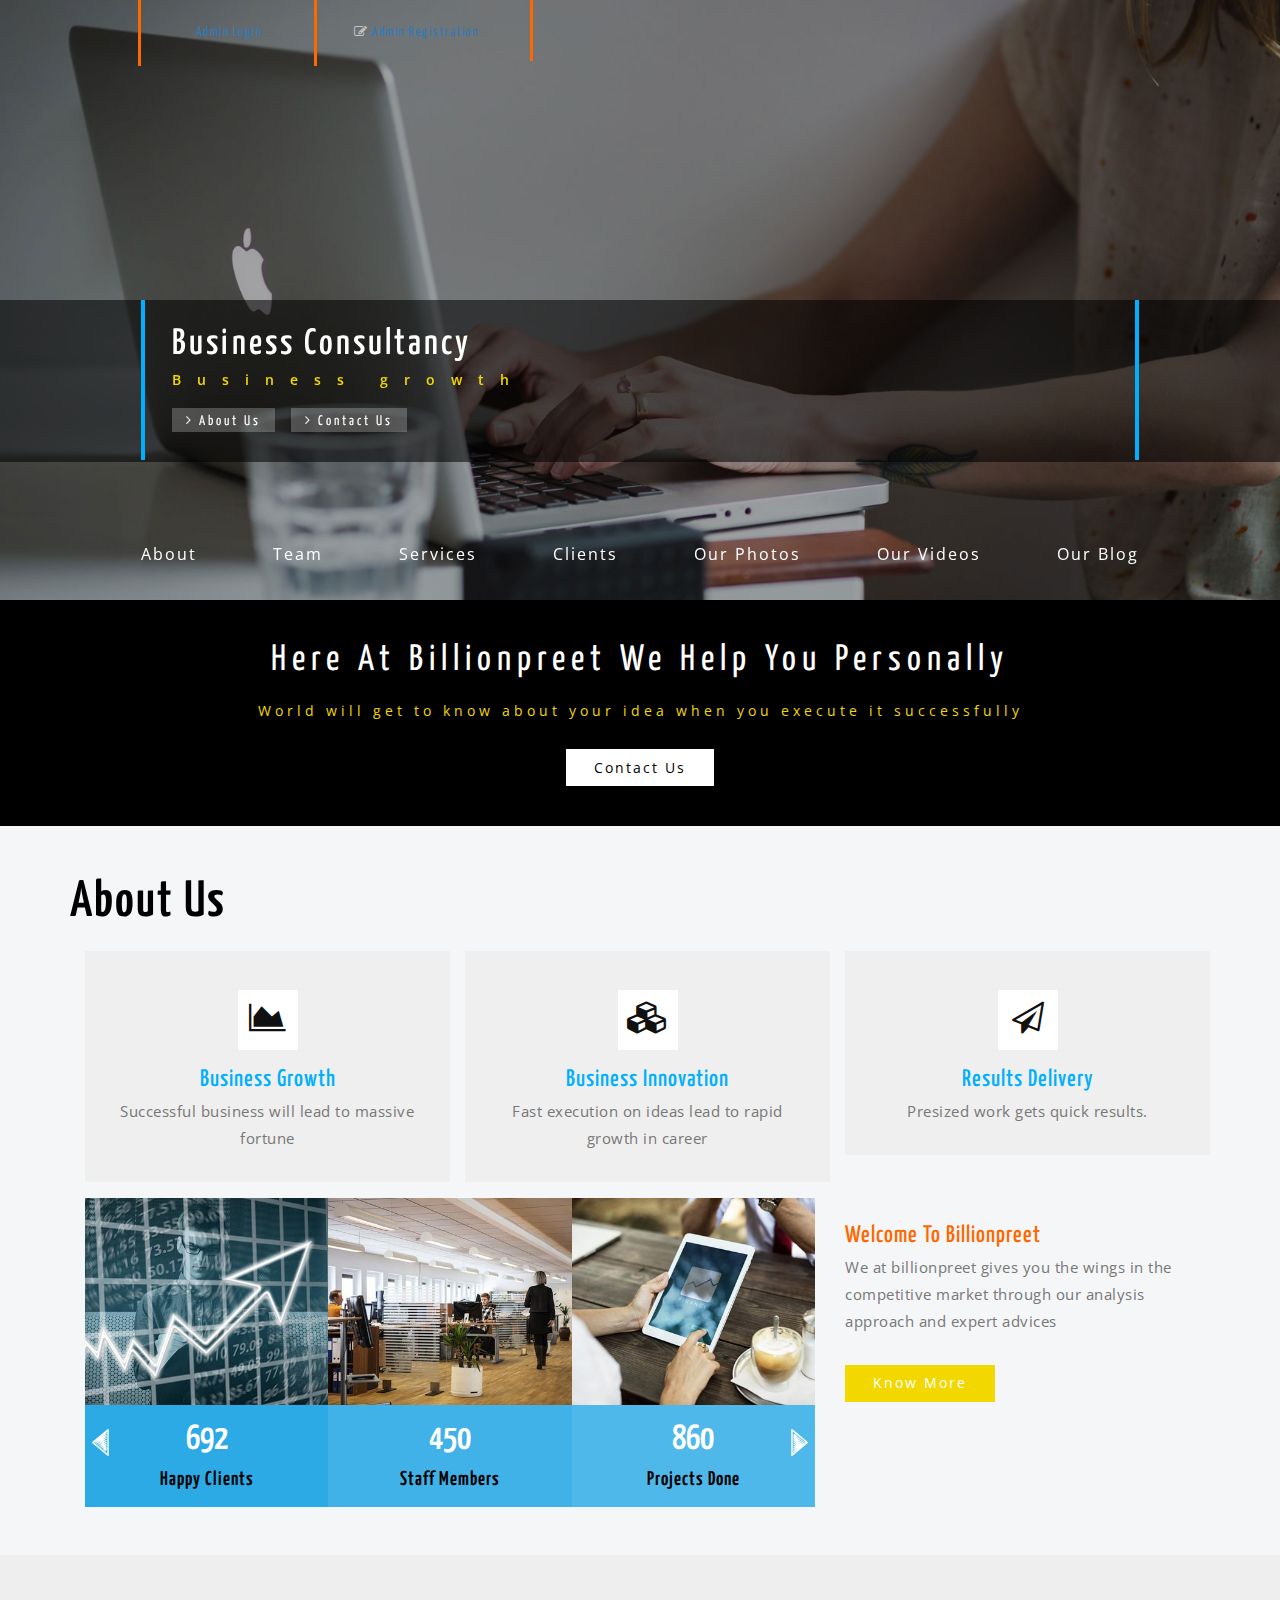
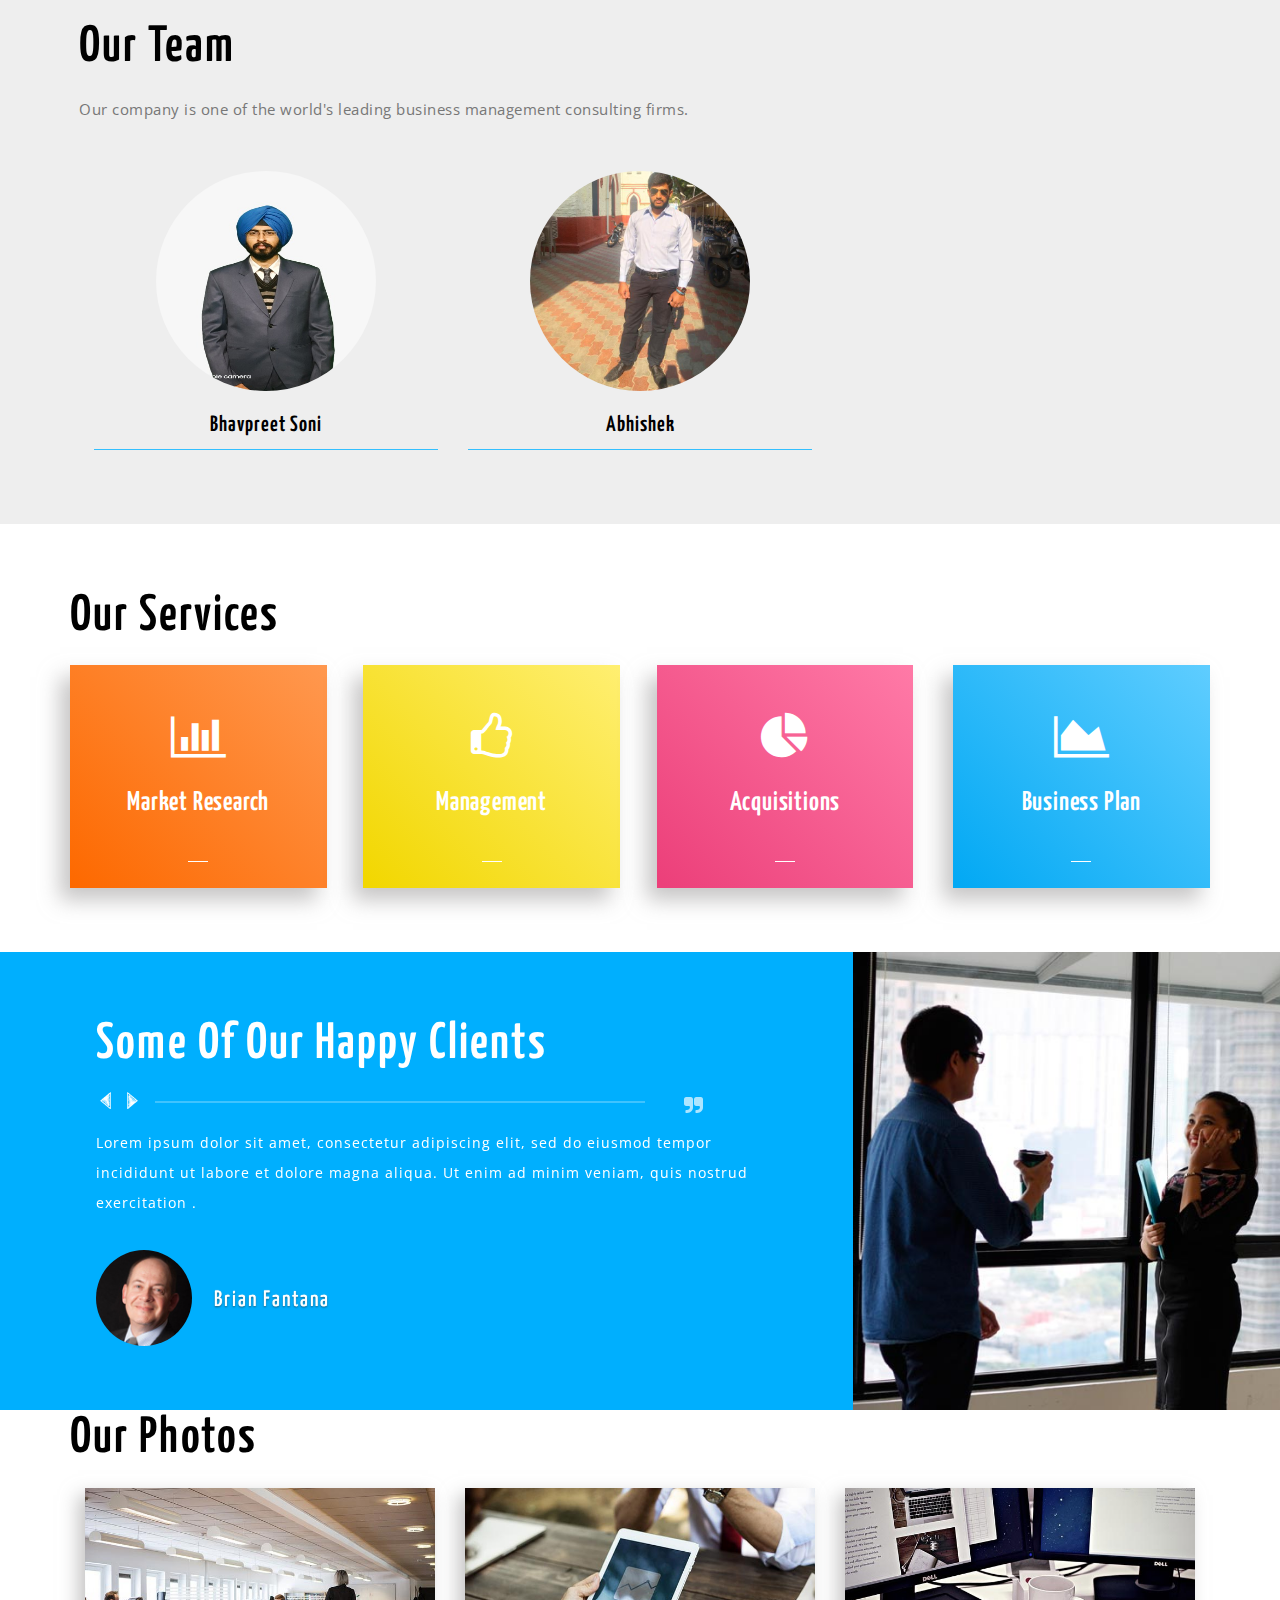
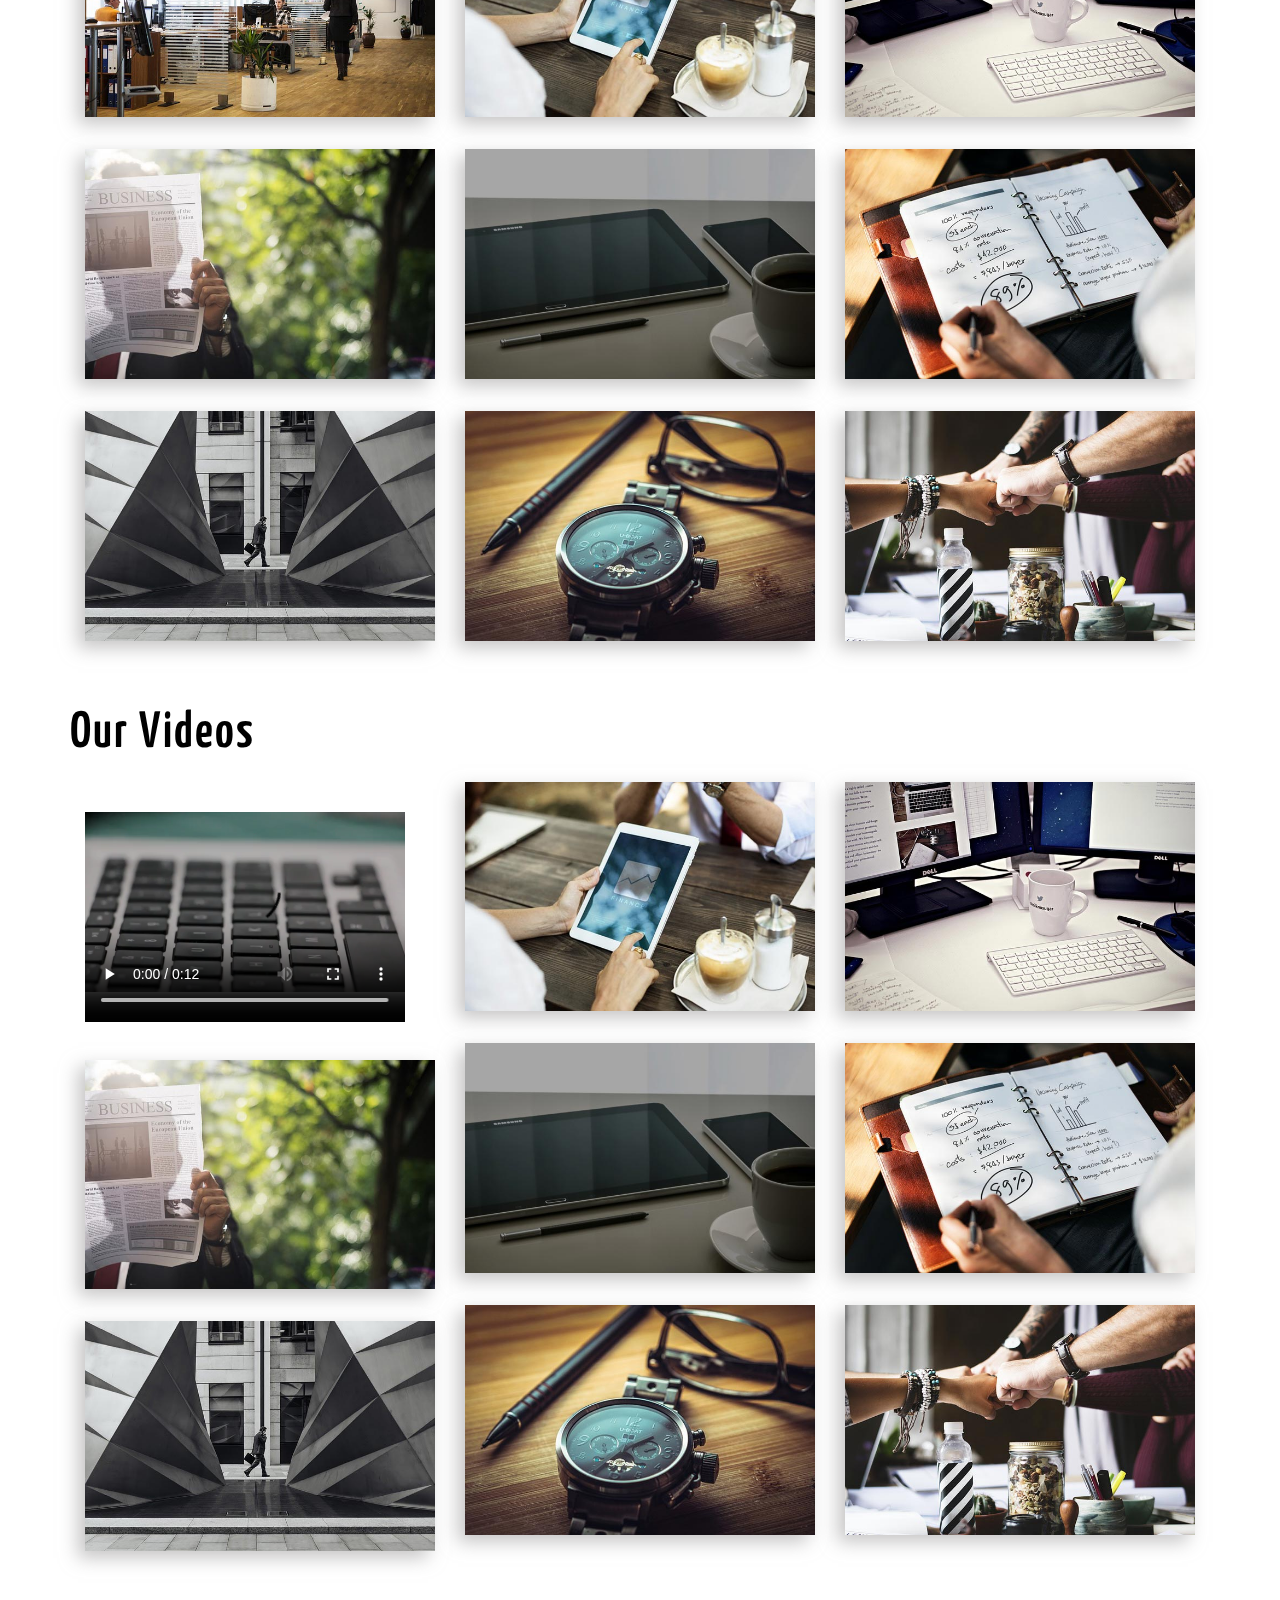
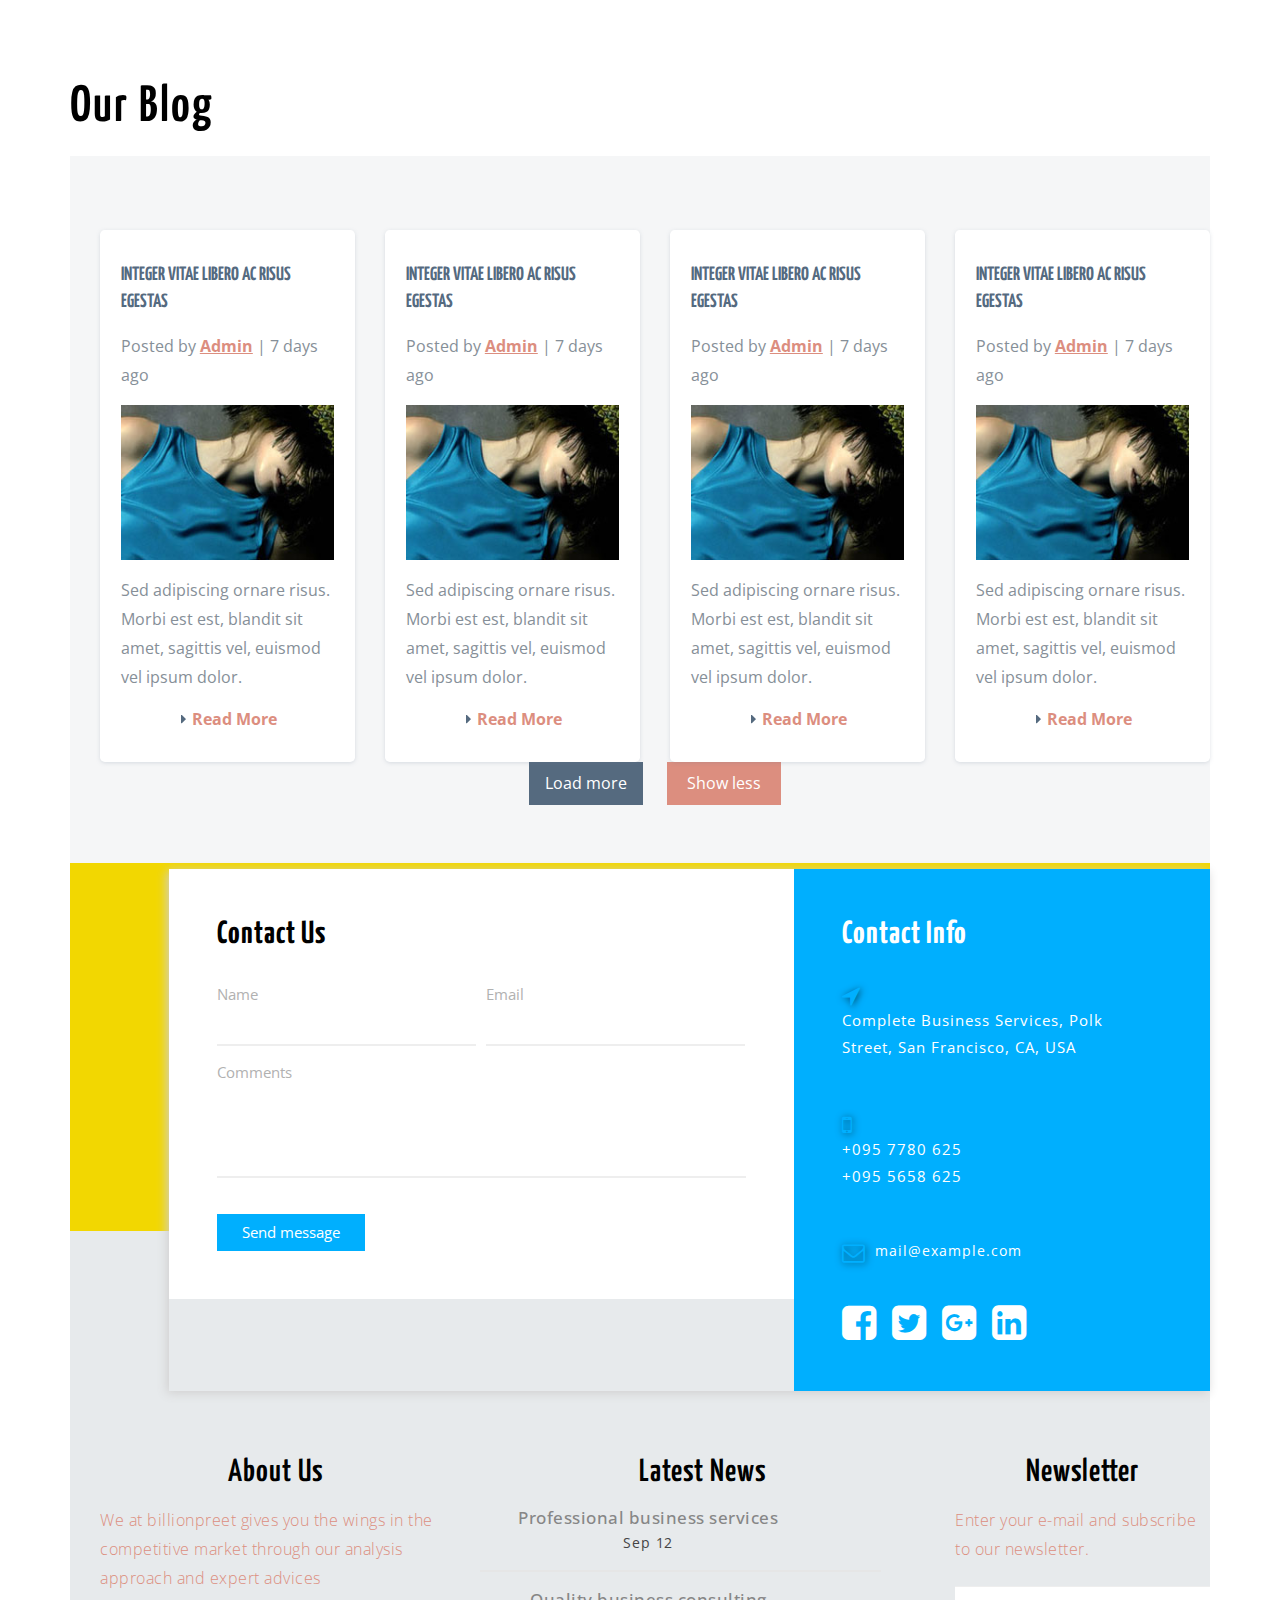
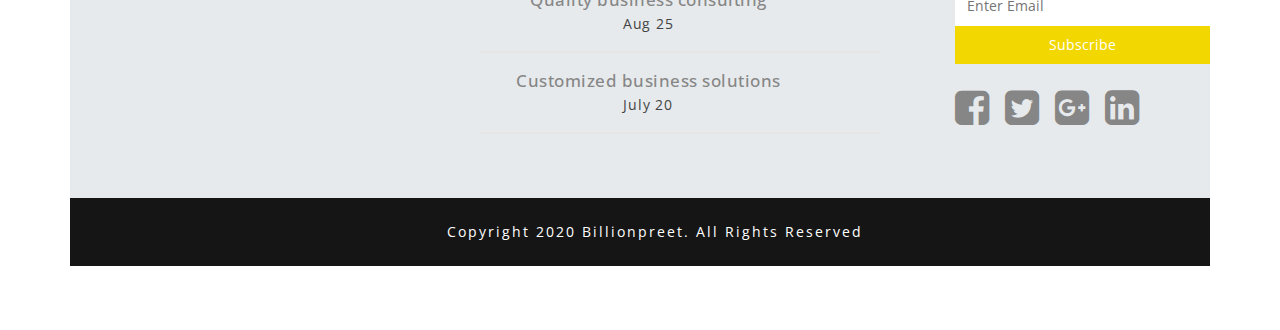
<file: index.html>
<!--
Author: W3layouts
Author URL: http://w3layouts.com
License: Creative Commons Attribution 3.0 Unported
License URL: http://creativecommons.org/licenses/by/3.0/
-->
<!DOCTYPE html>
<html lang="en">
<head>
<title>Billionpreet </title>
<!-- Meta-Tags -->
<meta name="viewport" content="width=device-width, initial-scale=1">
<meta http-equiv="Content-Type" content="text/html; charset=utf-8" />
<meta name="keywords" content="Proficient Responsive web template, Bootstrap Web Templates, Flat Web Templates, Android Compatible web template, 
Smartphone Compatible web template, free webdesigns for Nokia, Samsung, LG, Sony Ericsson, Motorola web design" />
<script type="application/x-javascript"> addEventListener("load", function() { setTimeout(hideURLbar, 0); }, false);
		function hideURLbar(){ window.scrollTo(0,1); } </script>
<!-- //Meta-Tags -->
<!-- Style Sheet -->
<link href="css/bootstrap.css" rel="stylesheet" type="text/css" media="all" />
<link href="css/font-awesome.css" rel="stylesheet"> 
<link rel="stylesheet" href="css/flexslider.css" type="text/css" media="all" />
<link href="css/simpleLightbox.css" rel="stylesheet" type="text/css" />
<link href="css/style.css" rel="stylesheet" type="text/css" media="all" />
<!-- //Style Sheet -->
<!--fonts-->
<link href="//fonts.googleapis.com/css?family=Yanone+Kaffeesatz:300,400,700" rel="stylesheet">
<link href="//fonts.googleapis.com/css?family=Open+Sans:300,400,600,700" rel="stylesheet">
<link href="//fonts.googleapis.com/css?family=Poiret+One" rel="stylesheet">
<!--//fonts-->
</head>
<body>
<!-- Header -->
	<div class="banner-agileits" id="home">
		<!-- Navbar -->
		<nav class="navbar navbar-default w3layouts agileits hover-effect">
			<div class="container">

				<div class="navbar-header w3layouts agileits">
					<button type="button" class="navbar-toggle w3layouts agileits collapsed" data-toggle="collapse" data-target="#navbar" aria-expanded="false">
						<span class="sr-only w3ls agileits">Toggle navigation</span>
						<span class="icon-bar aits w3layouts"></span>
						<span class="icon-bar w3ls w3layouts"></span>
						<span class="icon-bar aits agileits"></span>
					</button>
				</div>

				<div id="navbar" class="navbar-collapse w3layouts agileits navbar-right collapse">
					<ul class="nav w3layouts agileits navbar-nav">
						<li><a href="#about" class="scroll">About</a></li>
						<li><a href="#team" class="scroll">Team</a></li>
						<li><a href="#services" class="scroll">Services</a></li>
						<li><a href="#clients" class="scroll">Clients</a></li>
						<li><a href="#Our Photos" class="scroll">Our Photos</a></li>
						<li><a href="#Our Videos" class="scroll">Our Videos</a></li>
						<li><a href="#Our Blog" class="scroll">Our Blog</a></li>
					</ul>
				</div>

			</div>
		</nav>
		<!-- //Navbar -->
		

<div class="banner-top-w3-agile">
	<ul>
		<li><p><a href="login.html" class="btn"><span class="fa fa-user-circle-o"></span>Admin Login</a></p></li>
		<li><p><a href="register.html" class="btn"><span class="fa fa-pencil-square-o"></span>Admin Registration</a></p></li>
		<li><p><a href="register.html" class="btn"><span class=""></span></a></p></li>
		
	</ul>
</div>


		<!-- Slider -->
		<div class="slider w3layouts agileits">
			<ul class="rslides w3layouts agileits" id="slider">
				<li>
					<div class="slide-1">
						<div class="layer w3layouts agileits">
							<div class="logo-agileits">
								<a class="navbar-brand" href="index.html"></a>
							</div>
							<div class="banner-info-w3layouts">
								<h3>Business Consultancy</h3>
								<p>Business growth</p>
								<div class="bnr-butn-w3ls">
									<h6><a href="#about" class="scroll"><i class="fa fa-angle-right" aria-hidden="true"></i>About Us</a></h6>
									<h6><a href="#contact" class="scroll"><i class="fa fa-angle-right" aria-hidden="true"></i>Contact Us</a></h6>
								</div>
							</div>
						</div>
					</div>
				</li>
				<li>
					<div class="slide-2">
						<div class="layer w3layouts agileits">
							<div class="logo-agileits">
								<a class="navbar-brand" href="index.html"></a>
							</div>
							<div class="banner-info-w3layouts">
								<h3>Conflict Management</h3>
								<p>Financial solutions</p>
								<div class="bnr-butn-w3ls">
									<h6><a href="#about" class="scroll"><i class="fa fa-angle-right" aria-hidden="true"></i>About Us</a></h6>
									<h6><a href="#contact" class="scroll"><i class="fa fa-angle-right" aria-hidden="true"></i>Contact Us</a></h6>
								</div>
							</div>
						</div>
					</div>	
				</li>
				<li>
					<div class="slide-3">
						<div class="layer w3layouts agileits">
							<div class="logo-agileits">
								<a class="navbar-brand" href="index.html"></a>
							</div>
							<div class="banner-info-w3layouts">
								<h3>Market Research</h3>
								<p>Business innovation</p>
								<div class="bnr-butn-w3ls">
									<h6><a href="#about" class="scroll"><i class="fa fa-angle-right" aria-hidden="true"></i>About Us</a></h6>
									<h6><a href="#contact" class="scroll"><i class="fa fa-angle-right" aria-hidden="true"></i>Contact Us</a></h6>
								</div>
							</div>
						</div>
					</div>
				</li>
				<li>
					<div class="slide-4">
						<div class="layer w3layouts agileits">
							<div class="logo-agileits">
								<a class="navbar-brand" href="index.html"></a>
							</div>
							<div class="banner-info-w3layouts">
								<h3>Professional advisers</h3>
								<p>Proficient overview</p>
								<div class="bnr-butn-w3ls">
									<h6><a href="#about" class="scroll"><i class="fa fa-angle-right" aria-hidden="true"></i>About Us</a></h6>
									<h6><a href="#contact" class="scroll"><i class="fa fa-angle-right" aria-hidden="true"></i>Contact Us</a></h6>
								</div>
							</div>
						</div>
					</div>
				</li>
			</ul>
		</div>
		<!-- //Slider -->

	</div>
	<!-- //Header -->
<!-- banner-bottom -->
<div class="banner-btm-wthree">
 <div class="container">
	<h1 class="subheading-agileits-w3layouts">Here at billionpreet we help you personally</h1>
	<p>World will get to know about your idea when you execute it successfully</p>
	<div class="button-w3ls"><a href="#contact" class="scroll">Contact Us</a></div>
	<div class="clearfix"> </div>
 </div>
 </div>
<!-- //banner-bottom -->
<!-- about -->
<div class="about" id="about">
<div class="banner_bottom_agile_grids">
	<div class="container">
	<div class="w3layouts-heading">
				<h3>About Us</h3>
			</div>
				<div class="wthree_banner_bottom_right_grids">
					<div class="col-md-4 banner_bottom_right_grid">
						<div class="view view-tenth">
							<div class="agile_text_box">
								<i class="fa fa-area-chart" aria-hidden="true"></i>
								<h3>Business growth</h3>
								<p>Successful business will lead to massive fortune</p>
							</div>
							<div class="mask">
								<img src="images/a1.jpg" class="img-responsive" alt="">
							</div>
						</div>
					</div>
					<div class="col-md-4 banner_bottom_right_grid">
						<div class="view view-tenth">
							<div class="agile_text_box">
								<i class="fa fa-cubes" aria-hidden="true"></i>
								<h3>Business innovation</h3>
								<p>Fast execution on ideas lead to rapid growth in career</p>
							</div>
							<div class="mask">
								<img src="images/a2.jpg" class="img-responsive" alt="">
							</div>
						</div>
					</div>
				
					<div class="col-md-4 banner_bottom_right_grid">
						<div class="view view-tenth">
							<div class="agile_text_box">
								<i class="fa fa-send-o" aria-hidden="true"></i>
								<h3>Results delivery</h3>
								<p>Presized work gets quick results.</p>
							</div>
							<div class="mask">
								<img src="images/a3.jpg" class="img-responsive" alt="">
							</div>
						</div>
					</div>
					<div class="clearfix"> </div>
			</div>
			<div class="clearfix"> </div>
		</div>
</div>
<!-- about-bottom-->
 <div class="services-inner-agileits">
	<div class="container">
  <div class="col-md-8">
   	<ul id="flexiselDemo1">			
				<li>
					<div class="laptop">
							<div class="img-box"><img class="img-responsive zoom-img" src="images/a1.jpg" alt=" " /></div>
							<div class="flex-info ">
									<h4>692<span>Happy Clients</span></h4>
									
							</div>
						</div>
					
				</li>
				<li>
					<div class="laptop">
							<div class="img-box"><img class="img-responsive zoom-img" src="images/a2.jpg" alt=" " /></div>
							<div class="flex-info flex-info1">
									<h4>450<span>Staff Members</span></h4>
									
							</div>
						</div>
					
				</li>
				<li>
					<div class="laptop">
							<div class="img-box"><img class="img-responsive zoom-img" src="images/a3.jpg" alt=" " /></div>
							<div class="flex-info flex-info2">
									<h4>860<span>Projects Done</span></h4>
									
							</div>
							</div>
						
				</li>
				<li>
					<div class="laptop">
							<div class="img-box"><img class="img-responsive zoom-img" src="images/a2.jpg" alt=" " /></div>
							<div class="flex-info flex-info3">
									<h4>450<span>Staff Members</span></h4>
									
							</div>
							</div>
						
				</li>
			</ul>
		
  </div>
  <div class="col-md-4 content-pro-head">
			<h3>Welcome to Billionpreet</h3>
			<p>We at billionpreet gives you the wings in the competitive market through our analysis approach and expert advices</p>
			<div class="button-w3ls">
				<a href="#" class="know-more" data-toggle="modal" data-target="#myModal1">Know More</a>
			</div>
    </div>
	<div class="clearfix"> </div>
	</div>
</div>
</div>
<!-- //about-bottom -->
<!-- //about -->

<!-- Team -->
<div class="team" id="team">
<!-- Right to left-->
<div class="col-md-5 team-left-wthree">
	<div class="w3layouts-heading">
		<h3>Our Team</h3>
	</div>
	<p> Our company is one of the world's leading business management consulting firms.</p>
</div>
<div class="col-md-7 team-rght-agileits">
  <div class="col-sm-4 team-w3-agileits">
 
    <!-- normal -->
    <div class="ih-item circle effect3 bottom_to_top">
        <div class="img"><img src="images/t1.jpg" alt="img"></div>
        <div class="info">
			<h3>Investor and Mentor</h3>        
			<ul class="social-icons">
				<li><a href="#" class="fb"><i class="fa fa-facebook-square" aria-hidden="true"></i></a></li>
				<li><a href="#" class="twt"><i class="fa fa-twitter-square" aria-hidden="true"></i></a></li>
				<li><a href="#" class="ggl"><i class="fa fa-google-plus-square" aria-hidden="true"></i></a></li>
			</ul>
        </div>
	</div>
    <!-- end normal -->
	 <h5>Bhavpreet Soni</h5> 
	<p></p>

  </div>
  <div class="col-sm-4 team-w3-agileits">
 
    <!-- colored -->
    <div class="ih-item circle colored effect3 bottom_to_top">
        <div class="img"><img src="images/t2.jpg" alt="img"></div>
        <div class="info">
			<h3>Digital Marketer</h3>
			<ul class="social-icons">
				<li><a href="#" class="fb"><i class="fa fa-facebook-square" aria-hidden="true"></i></a></li>
				<li><a href="#" class="twt"><i class="fa fa-twitter-square" aria-hidden="true"></i></a></li>
				<li><a href="#" class="ggl"><i class="fa fa-google-plus-square" aria-hidden="true"></i></a></li>
			</ul>
        </div>
	</div>
    <!-- end colored -->
    <h5>Abhishek</h5>
	<p></p>
  </div>
   <div class="col-sm-4 team-w3-agileits">
 
   <!-- colored -->
    <div class="ih-item circle colored effect3 bottom_to_top">
        
			
        </div>
	</div>
    <!-- end colored -->
    
  </div>
  <div class="clearfix"> </div>
</div>
<div class="clearfix"> </div>
<!-- end Right to left-->
</div>

<!-- /Team -->
<!-- services -->
<div class="sevices-w3layouts" id="services">
	<div class="container">
	<div class="w3layouts-heading">
				<h3>Our Services</h3>
			</div>
		<div class="services-main">
				<div class="col-md-3 sevices-w3layouts-grids wow fadeInUp animated" data-wow-delay=".5s">
					<h5> Research</h5>
					<p>Run your market research with premium support from our experts</p>
					
					<div class="sevices-w3layouts-img c1">
						<i class="fa fa-bar-chart" aria-hidden="true"></i>
						<h6>Market Research</h6>
						<p></p>
					</div>
				</div>
				<div class="col-md-3 sevices-w3layouts-grids sevices-w3layouts-mdl wow fadeInUp animated" data-wow-delay=".5s">
					<h5>Management</h5>
					<p>Run your business management with premium support from our experts</p>
					
					<div class="sevices-w3layouts-img c2">
						<i class="fa fa-thumbs-o-up" aria-hidden="true"></i>
						<h6>Management</h6>
						<p></p>
					</div>
				</div>
				<div class="col-md-3 sevices-w3layouts-grids sevices-w3layouts-mdl1 wow fadeInUp animated" data-wow-delay=".5s">
					<h5>Acquisitions</h5>
					<p>Run your Acquistions with premium support from our experts</p>
					
					<div class="sevices-w3layouts-img c3">
						<i class="fa fa-pie-chart" aria-hidden="true"></i>
						<h6>Acquisitions</h6>
						<p></p>
					</div>
				</div>
				<div class="col-md-3 sevices-w3layouts-grids wow fadeInUp animated" data-wow-delay=".5s">
					<h5>Business Plan</h5>
					<p>Run your Business Plan with premium support from our experts</p>
					
					<div class="sevices-w3layouts-img c4">
						<i class="fa fa-area-chart" aria-hidden="true"></i>
						<h6>Business Plan</h6>
						<p></p>
					</div>
				</div>
		</div>
				<div class="clearfix"> </div>	
	</div>
</div>

<!-- //services -->
<!--testimonials-->
<div class="clients" id="clients">
	<div class=" col-md-8 clients-left">
			<div class="w3layouts-heading">
				<h3 class="white-w3layouts">Some of our Happy Clients</h3>
			</div>
			<section class="slider">
				<div class="flexslider">
					<ul class="slides">
						<li>
						<div class="test-w3">
								<p>Lorem ipsum dolor sit amet, consectetur adipiscing elit, sed do eiusmod tempor incididunt ut labore et dolore magna aliqua. Ut enim ad minim veniam, quis nostrud exercitation .</p>
								<div class="client">
									<img src="images/c1.jpg" alt="" />
									<h5>Brian Fantana</h5>
									<div class="clearfix"> </div>
								</div>
						</div>
						</li>
						<li>
						<div class="test-w3">
								<p>Lorem ipsum dolor sit amet, consectetur adipiscing elit, sed do eiusmod tempor incididunt ut labore et dolore magna aliqua. Ut enim ad minim veniam, quis nostrud exercitation .</p>
								<div class="client">
								<img src="images/c2.jpg" alt="" />
									<h5>Brick Tamland</h5>
									<div class="clearfix"> </div>
								</div>
						</div>
						</li>
						<li>
						<div class="test-w3">
								<p>Lorem ipsum dolor sit amet, consectetur adipiscing elit, sed do eiusmod tempor incididunt ut labore et dolore magna aliqua. Ut enim ad minim veniam, quis nostrud exercitation .</p>
								<div class="client">
								<img src="images/c3.jpg" alt="" />
									<h5>Ron Burgundy</h5>
									<div class="clearfix"> </div>
								</div>
						</div>
						</li>
						<li>
						<div class="test-w3">
								<p>Lorem ipsum dolor sit amet, consectetur adipiscing elit, sed do eiusmod tempor incididunt ut labore et dolore magna aliqua. Ut enim ad minim veniam, quis nostrud exercitation .</p>
								<div class="client">
								<img src="images/c2.jpg" alt="" />
									<h5>Arturo Mendez</h5>
									<div class="clearfix"> </div>
								</div>
						</div>
						</li>
					</ul>
				</div>
			</section>
</div>
<div class=" col-md-4 clients-right">
</div>
			<div class="clearfix"> </div>
</div>
<!--//testimonials-->
<!--gallery-->
	<div class="Our Photos" id="Our Photos">
		<div class="container">
			<div class="w3layouts-heading">
				<h3>Our Photos</h3>
			</div>
			<div class="w3ls_gallery_grids">
				<div class="col-md-4 w3_agile_gallery_grid">
					<div class="agile_gallery_grid">
						<a title="Start Improving Your Business Today." href="images/g1.jpg">
							<div class="agile_gallery_grid1">
								<img src="images/g1.jpg" alt=" " class="img-responsive" />
								<div class="w3layouts_gallery_grid1_pos">
									<h3>Proficient</h3>
									<p>Business Growth</p>
								</div>
							</div>
						</a>
					</div>
					<div class="agile_gallery_grid">
						<a title="Start Improving Your Business Today." href="images/g2.jpg">
							<div class="agile_gallery_grid1">
								<img src="images/g2.jpg" alt=" " class="img-responsive" />
								<div class="w3layouts_gallery_grid1_pos">
									<h3>Proficient</h3>
									<p>Business Growth</p>
								</div>
							</div>
						</a>
					</div>
					<div class="agile_gallery_grid">
						<a title="Start Improving Your Business Today." href="images/g3.jpg">
							<div class="agile_gallery_grid1">
								<img src="images/g3.jpg" alt=" " class="img-responsive" />
								<div class="w3layouts_gallery_grid1_pos">
									<h3>Proficient</h3>
									<p>Business Growth</p>
								</div>
							</div>
						</a>
					</div>
				</div>
				<div class="col-md-4 w3_agile_gallery_grid">
					<div class="agile_gallery_grid">
						<a title="Start Improving Your Business Today." href="images/g4.jpg">
							<div class="agile_gallery_grid1">
								<img src="images/g4.jpg" alt=" " class="img-responsive" />
								<div class="w3layouts_gallery_grid1_pos">
									<h3>Proficient</h3>
									<p>Business Growth</p>
								</div>
							</div>
						</a>
					</div>
					<div class="agile_gallery_grid">
						<a title="Start Improving Your Business Today." href="images/g5.jpg">
							<div class="agile_gallery_grid1">
								<img src="images/g5.jpg" alt=" " class="img-responsive" />
								<div class="w3layouts_gallery_grid1_pos">
									<h3>Proficient</h3>
									<p>Business Growth</p>
								</div>
							</div>
						</a>
					</div>
					<div class="agile_gallery_grid">
						<a title="Start Improving Your Business Today." href="images/g6.jpg">
							<div class="agile_gallery_grid1">
								<img src="images/g6.jpg" alt=" " class="img-responsive" />
								<div class="w3layouts_gallery_grid1_pos">
									<h3>Proficient</h3>
									<p>Business Growth</p>
								</div>
							</div>
						</a>
					</div>
				</div>
				<div class="col-md-4 w3_agile_gallery_grid">
					<div class="agile_gallery_grid">
						<a title="Start Improving Your Business Today." href="images/g7.jpg">
							<div class="agile_gallery_grid1">
								<img src="images/g7.jpg" alt=" " class="img-responsive" />
								<div class="w3layouts_gallery_grid1_pos">
									<h3>Proficient</h3>
									<p>Business Growth</p>
								</div>
							</div>
						</a>
					</div>
					<div class="agile_gallery_grid">
						<a title="Start Improving Your Business Today." href="images/g8.jpg">
							<div class="agile_gallery_grid1">
								<img src="images/g8.jpg" alt=" " class="img-responsive" />
								<div class="w3layouts_gallery_grid1_pos">
									<h3>Proficient</h3>
									<p>Business Growth</p>
								</div>
							</div>
						</a>
					</div>
					<div class="agile_gallery_grid">
						<a title="Start Improving Your Business Today." href="images/g9.jpg">
							<div class="agile_gallery_grid1">
								<img src="images/g9.jpg" alt=" " class="img-responsive" />
								<div class="w3layouts_gallery_grid1_pos">
									<h3>Proficient</h3>
									<p>Business Growth</p>
								</div>
							</div>
						</a>
					</div>
				</div>
				<div class="clearfix"></div>
			</div>
		</div>
	</div>
<!--//gallery-->
 <!--gallery-->
	<div class="gallery" id="gallery">
		<div class="container">
			<div class="w3layouts-heading">
				<h3>Our Videos</h3>
			</div>
			<div class="w3ls_gallery_grids">
				<div class="col-md-4 w3_agile_gallery_grid">
					<div class="agile_gallery_grid">
						<video width="320" height="240" controls>
  <source src="video/1.mp4" type="video/mp4">
 
</video>
					</div>
					<div class="agile_gallery_grid">
						<a title="Start Improving Your Business Today." href="images/g2.jpg">
							<div class="agile_gallery_grid1">
								<img src="images/g2.jpg" alt=" " class="img-responsive" />
								<div class="w3layouts_gallery_grid1_pos">
									<h3>Proficient</h3>
									<p>Business Growth</p>
								</div>
							</div>
						</a>
					</div>
					<div class="agile_gallery_grid">
						<a title="Start Improving Your Business Today." href="images/g3.jpg">
							<div class="agile_gallery_grid1">
								<img src="images/g3.jpg" alt=" " class="img-responsive" />
								<div class="w3layouts_gallery_grid1_pos">
									<h3>Proficient</h3>
									<p>Business Growth</p>
								</div>
							</div>
						</a>
					</div>
				</div>
				<div class="col-md-4 w3_agile_gallery_grid">
					<div class="agile_gallery_grid">
						<a title="Start Improving Your Business Today." href="images/g4.jpg">
							<div class="agile_gallery_grid1">
								<img src="images/g4.jpg" alt=" " class="img-responsive" />
								<div class="w3layouts_gallery_grid1_pos">
									<h3>Proficient</h3>
									<p>Business Growth</p>
								</div>
							</div>
						</a>
					</div>
					<div class="agile_gallery_grid">
						<a title="Start Improving Your Business Today." href="images/g5.jpg">
							<div class="agile_gallery_grid1">
								<img src="images/g5.jpg" alt=" " class="img-responsive" />
								<div class="w3layouts_gallery_grid1_pos">
									<h3>Proficient</h3>
									<p>Business Growth</p>
								</div>
							</div>
						</a>
					</div>
					<div class="agile_gallery_grid">
						<a title="Start Improving Your Business Today." href="images/g6.jpg">
							<div class="agile_gallery_grid1">
								<img src="images/g6.jpg" alt=" " class="img-responsive" />
								<div class="w3layouts_gallery_grid1_pos">
									<h3>Proficient</h3>
									<p>Business Growth</p>
								</div>
							</div>
						</a>
					</div>
				</div>
				<div class="col-md-4 w3_agile_gallery_grid">
					<div class="agile_gallery_grid">
						<a title="Start Improving Your Business Today." href="images/g7.jpg">
							<div class="agile_gallery_grid1">
								<img src="images/g7.jpg" alt=" " class="img-responsive" />
								<div class="w3layouts_gallery_grid1_pos">
									<h3>Proficient</h3>
									<p>Business Growth</p>
								</div>
							</div>
						</a>
					</div>
					<div class="agile_gallery_grid">
						<a title="Start Improving Your Business Today." href="images/g8.jpg">
							<div class="agile_gallery_grid1">
								<img src="images/g8.jpg" alt=" " class="img-responsive" />
								<div class="w3layouts_gallery_grid1_pos">
									<h3>Proficient</h3>
									<p>Business Growth</p>
								</div>
							</div>
						</a>
					</div>
					<div class="agile_gallery_grid">
						<a title="Start Improving Your Business Today." href="images/g9.jpg">
							<div class="agile_gallery_grid1">
								<img src="images/g9.jpg" alt=" " class="img-responsive" />
								<div class="w3layouts_gallery_grid1_pos">
									<h3>Proficient</h3>
									<p>Business Growth</p>
								</div>
							</div>
						</a>
					</div>
				</div>
				<div class="clearfix"></div>
			</div>
		</div>
	</div>
<!--//gallery-->
<!--
Author: W3layouts
Author URL: http://w3layouts.com
License: Creative Commons Attribution 3.0 Unported
License URL: http://creativecommons.org/licenses/by/3.0/
-->
<!DOCTYPE HTML>
<html>
<head>
<title>Animus A Blogging Category Flat Bootstarp Resposive Website Template | Home :: w3layouts</title>
<link href="css/bootstrap.css" rel="stylesheet" type="text/css" media="all">
<link href="css/style.css" rel="stylesheet" type="text/css" media="all" />
<meta name="viewport" content="width=device-width, initial-scale=1">
<meta http-equiv="Content-Type" content="text/html; charset=utf-8" />
<meta name="keywords" content="Graphic Responsive web template, Bootstrap Web Templates, Flat Web Templates, Andriod Compatible web template, 
Smartphone Compatible web template, free webdesigns for Nokia, Samsung, LG, SonyErricsson, Motorola web design" />
<script type="application/x-javascript"> addEventListener("load", function() { setTimeout(hideURLbar, 0); }, false); function hideURLbar(){ window.scrollTo(0,1); } </script>
<link href='http://fonts.googleapis.com/css?family=Open+Sans:400,300,600,700,800' rel='stylesheet' type='text/css'>
<script src="js/jquery.min.js"></script>
<script>
		$(document).ready(function () {
		    size_li = $("#myList li").size();
		    x=3;
		    $('#myList li:lt('+x+')').show();
		    $('#loadMore').click(function () {
		        x= (x+1 <= size_li) ? x+1 : size_li;
		        $('#myList li:lt('+x+')').show();
		    });
		    $('#showLess').click(function () {
		        x=(x-1<0) ? 1 : x-1;
		        $('#myList li').not(':lt('+x+')').hide();
		    });
		});
	</script>

</head>
<body>
<div class="gallery" id="gallery">
		<div class="container">
			<div class="w3layouts-heading">
				<h3>Our Blog</h3>
			</div>

<!-- content -->
<div class="content">
	<div class="container">
	 <div class="load_more">	
			     <ul id="myList">
			        <!-- These are our grid blocks -->
			        <li>
						<div class="l_g">
							<div class="col-md-3 praesent">
								<div class="l_g_r">
									<div class="dapibus">
										<h3>Integer vitae libero ac risus egestas</h3>
										<p class="adm">Posted by <a href="#">Admin</a>  |  7 days ago</p>
										<a href="details.html"><img src="images/img3.jpg" class="img-responsive" alt=""></a>
										<p>Sed adipiscing ornare risus. Morbi est est, blandit sit amet, sagittis vel, euismod vel ipsum dolor.</p>
										<a href="details.html" class="link">Read More</a>
									</div>
								</div>
							</div>
							<div class="col-md-3 integ">
								<div class="l_g_r">
									<div class="integer">
										<h3>Integer vitae libero ac risus egestas</h3>
										<p class="adm">Posted by <a href="#">Admin</a>  |  7 days ago</p>
										<a href="details.html"><img src="images/img3.jpg" class="img-responsive" alt=""></a>
										<p>Sed adipiscing ornare risus. Morbi est est, blandit sit amet, sagittis vel, euismod vel ipsum dolor.</p>
										<a href="details.html" class="link">Read More</a>
									</div>
								</div>
							</div>
							<div class="col-md-3 integ">
								<div class="l_g_r">
									<div class="dapibus">
										<h3>Integer vitae libero ac risus egestas</h3>
										<p class="adm">Posted by <a href="#">Admin</a>  |  7 days ago</p>
										<a href="details.html"><img src="images/img3.jpg" class="img-responsive" alt=""></a>
										<p>Sed adipiscing ornare risus. Morbi est est, blandit sit amet, sagittis vel, euismod vel ipsum dolor.</p>
										<a href="details.html" class="link">Read More</a>
									</div>
								</div>
							</div>
							
						<div class="l_g">
							<div class="col-md-3 praesent">
								<div class="l_g_r">
									<div class="dapibus">
										<h3>Integer vitae libero ac risus egestas</h3>
										<p class="adm">Posted by <a href="#">Admin</a>  |  7 days ago</p>
										<a href="details.html"><img src="images/img3.jpg" class="img-responsive" alt=""></a>
										<p>Sed adipiscing ornare risus. Morbi est est, blandit sit amet, sagittis vel, euismod vel ipsum dolor.</p>
										<a href="details.html" class="link">Read More</a>
									</div>
								</div>
							</div>
							</li>
							
			      </ul>
				  <div id="loadMore">Load more</div>
	<div id="showLess">Show less</div>

			    </div>
	</div>
</div>
<!-- content -->	

</body>
</html>

<!--footer-->
	<div class="contact-map-w3l">
		</div>
		<div class="contact-w3ls">
			<div class="container">
			<div class="get-top-agileits-w3layouts">
				
				<div class="clearfix"></div>
			</div>
				<div class="w3layouts-heading" id="contact">
				</div>
			</div>
		<div class="contact-agile">
				<div class="contact-middle">
					<h4>Contact Us</h4>
					<form action="mail.php" method="post">
					<div class="form-agileinfo">
					<div class="input-w3ls">
						<p>Name</p>
						<input type="text" name="name" placeholder=" " required="" />
					</div>
					<div class="input-w3ls">
						<p>Email</p>
						<input type="email" name="email" placeholder=" " required="" />
					</div>
					</div>
					<div class="form-agileits-w3layouts">
					<p>Comments</p>
						<textarea  name="message" placeholder=" " required="" ></textarea>
							<input type="submit"   value="Send message">
					</div>
					<div class="clearfix"></div>
					</form>
				</div>
				<div class="contact-left">
					<h6>Contact Info</h6>
					<div class="address-w3-agile"><i class="fa fa-location-arrow" aria-hidden="true"></i><p>Complete Business Services, Polk Street, San Francisco, CA, USA</p><div class="clearfix"></div></div>
					<div class="address-w3-agile"><i class="fa fa-mobile" aria-hidden="true"></i><p>+095 7780 625 </br>+095 5658 625</p><div class="clearfix"></div></div>
					<div class="address-w3-agile"><i class="fa fa-envelope-o" aria-hidden="true"></i><a href="mailto:info@example.com">mail@example.com</a><div class="clearfix"></div></div>
					<ul class="social-icons">
						<li><a href="#" class="fb"><i class="fa fa-facebook-square" aria-hidden="true"></i></a></li>
						<li><a href="#" class="twt"><i class="fa fa-twitter-square" aria-hidden="true"></i></a></li>
						<li><a href="#" class="ggl"><i class="fa fa-google-plus-square" aria-hidden="true"></i></a></li>
						<li><a href="#" class="lin"><i class="fa fa-linkedin-square" aria-hidden="true"></i></a></li>
					</ul>
					<div class="clearfix"></div>
				</div>
		</div>
		</div>
<!--footer-->
	<div class="footer w3layouts">
		<div class="container">
			<div class="footer-row w3layouts-agile">
				<div class="col-md-4 footer-grids w3l-agileits">
					<h3>About Us</h3>
					<p class="footer-one-w3ls">We at billionpreet gives you the wings in the competitive market through our analysis approach and expert advices </p>
				</div>
				<div class="col-md-5 footer-grids w3l-agileits">
					<h3>Latest News</h3>					
					<ul class="footer-news-agileits">
						<li><a  href="#" class="find-about" data-toggle="modal" data-target="#myModal1">Professional business services</a><span>Sep 12</span></li>
						<li><a  href="#" class="find-about" data-toggle="modal" data-target="#myModal1">Quality business consulting</a><span>Aug 25</span></li>
						<li><a  href="#" class="find-about" data-toggle="modal" data-target="#myModal1">Customized business solutions</a><span>July 20</span></li>
					</ul>
				</div>
				<div class="col-md-3 footer-grids w3l-agileits">	
					<h3>Newsletter</h3>
					<p>Enter your e-mail and subscribe to our newsletter.<p>
					 <form action="#" method="post">		 
							<input type="email" class="text" placeholder="Enter Email" required="" />
							<input type="submit" value="Subscribe" />					 
				     </form>
					 <div class="clearfix"> </div>
					 <ul class="social-icons">
						<li><a href="#" class="fb"><i class="fa fa-facebook-square" aria-hidden="true"></i></a></li>
						<li><a href="#" class="twt"><i class="fa fa-twitter-square" aria-hidden="true"></i></a></li>
						<li><a href="#" class="ggl"><i class="fa fa-google-plus-square" aria-hidden="true"></i></a></li>
						<li><a href="#" class="lin"><i class="fa fa-linkedin-square" aria-hidden="true"></i></a></li>
					 </ul>
				</div>
				<div class="clearfix"> </div>
			</div>
		</div>
	</div>
	<div class="footer-bottom wtrhee-agileinfo">
		<div class="container">	
			<p class="copy">Copyright 2020 Billionpreet. All Rights Reserved </a></p>	
		</div>
	</div>
<!--//footer-->	
<!-- Modal1 -->
						<div class="modal fade" id="myModal1" tabindex="-1" role="dialog">
							<div class="modal-dialog">
							<!-- Modal content-->
								<div class="modal-content">
									<div class="modal-header">
										<button type="button" class="close" data-dismiss="modal">&times;</button>
										<h4>Billionpreet</h4>
										<img src="images/slide-4.jpg" alt=" " class="img-responsive">
										<h5>Experience the highest level of business assistance</h5>
										<p>We work closely with you to understand your goals and aims, and then develop a new business plan,Our team of experts can help you succeed in managing any kind of conflicts.</p>
									</div>
								</div>
							</div>
						</div>
<!-- //Modal1 -->

<!-- js -->
<script type="text/javascript" src="js/jquery-2.1.4.min.js"></script>
<!-- Slider-JavaScript -->
			<script src="js/responsiveslides.min.js"></script>
			<script>
				$(function () {
					$("#slider, #slider1").responsiveSlides({
						auto: true,
						nav: true,
						speed: 1500,
						namespace: "callbacks",
						pager: false,
					});
				});
			</script>
		<!-- //Slider-JavaScript -->
<!-- start-smoth-scrolling -->
<script type="text/javascript" src="js/move-top.js"></script>
<script type="text/javascript" src="js/easing.js"></script>
<script type="text/javascript">
	jQuery(document).ready(function($) {
		$(".scroll").click(function(event){		
			event.preventDefault();
			$('html,body').animate({scrollTop:$(this.hash).offset().top},1000);
		});
	});
</script>
<!-- start-smoth-scrolling -->
<!-- here stars scrolling icon -->
	<script type="text/javascript">
		$(document).ready(function() {
			/*
				var defaults = {
				containerID: 'toTop', // fading element id
				containerHoverID: 'toTopHover', // fading element hover id
				scrollSpeed: 1200,
				easingType: 'linear' 
				};
			*/
								
			$().UItoTop({ easingType: 'easeOutQuart' });
								
			});
	</script>
<!-- //here ends scrolling icon -->
<!-- FlexSlider-JavaScript -->
	<script defer src="js/jquery.flexslider.js"></script>
							<script type="text/javascript">
							$(window).load(function(){
							  $('.flexslider').flexslider({
								animation: "slide",
								start: function(slider){
								  $('body').removeClass('loading');
								}
							  });
							});
						  </script>
	<!-- //FlexSlider-JavaScript -->
<!-- about-section-flexisel-slider-->
	<script type="text/javascript">
							$(window).load(function() {
								$("#flexiselDemo1").flexisel({
									visibleItems:3,
									animationSpeed: 1000,
									autoPlay: true,
									autoPlaySpeed: 3000,    		
									pauseOnHover: true,
									enableResponsiveBreakpoints: true,
									responsiveBreakpoints: { 
										portrait: { 
											changePoint:480,
											visibleItems: 1
										}, 
										landscape: { 
											changePoint:640,
											visibleItems:2
										},
										tablet: { 
											changePoint:768,
											visibleItems: 2
										}
									}
								});
								
							});
					</script>
					<script type="text/javascript" src="js/jquery.flexisel.js"></script>
<!-- //about-section-flexisel-slider-->
<!-- Gallery-script -->
<script src="js/simpleLightbox.js"></script>
	<script>
		$('.w3_agile_gallery_grid a').simpleLightbox();
	</script>
<!-- //Gallery-script -->
<a href="#home" class="scroll" id="toTop" style="display: block;"> <span id="toTopHover" style="opacity: 1;"> </span></a>
<!-- Bootstrap -->
<script type="text/javascript" src="js/bootstrap-3.1.1.min.js"></script>
<!-- //Bootstrap -->
</body>
</html>
</file>
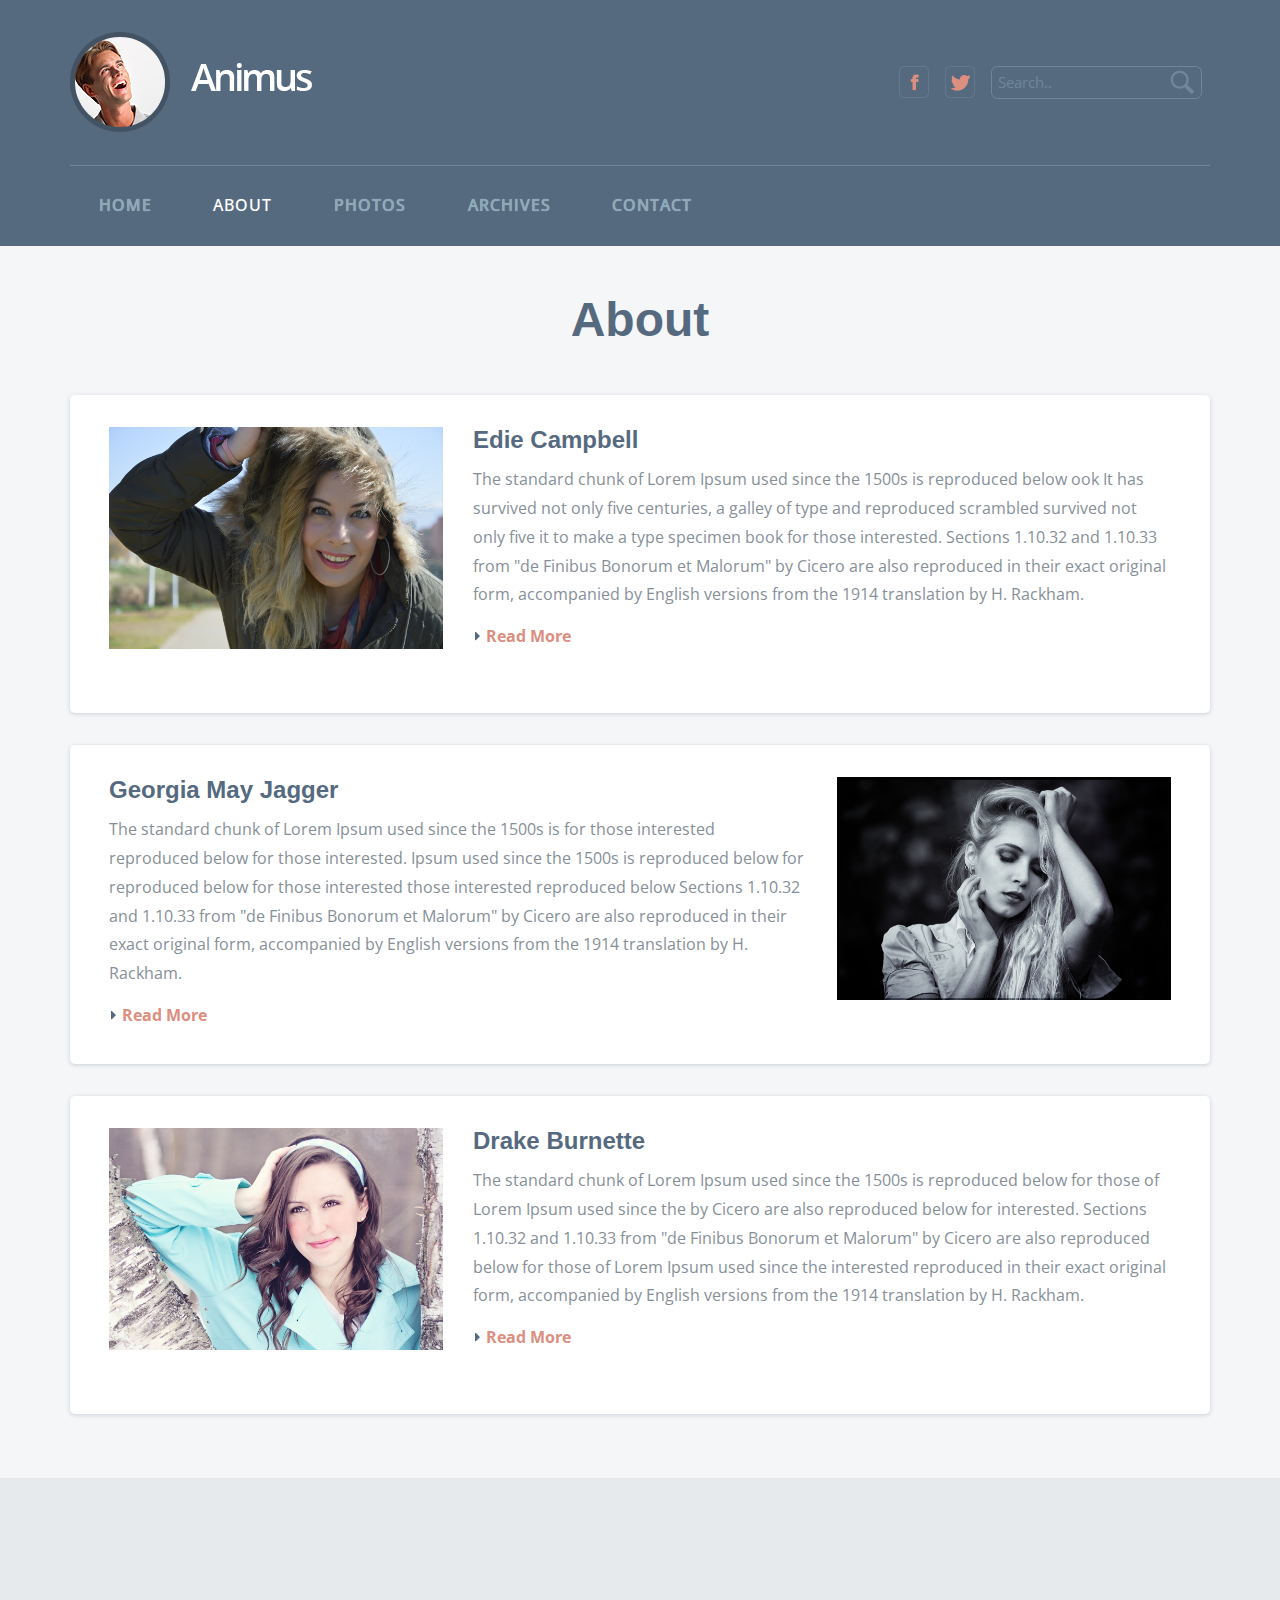
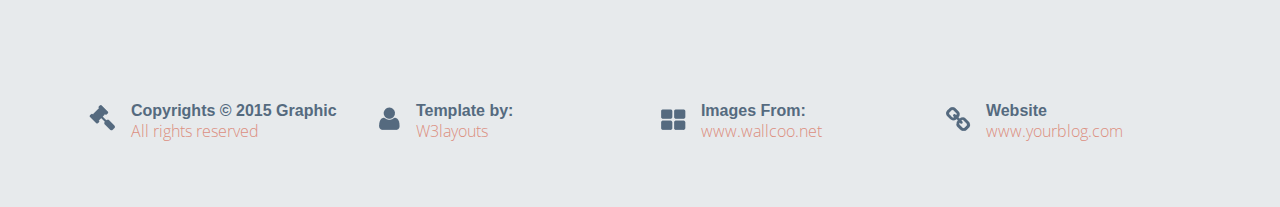
<file: about1.html>
<!--
Author: W3layouts
Author URL: http://w3layouts.com
License: Creative Commons Attribution 3.0 Unported
License URL: http://creativecommons.org/licenses/by/3.0/
-->
<!DOCTYPE HTML>
<html>
<head>
<title>Animus A Blogging Category Flat Bootstarp Resposive Website Template | About :: w3layouts</title>
<link href="css/bootstrap.css" rel="stylesheet" type="text/css" media="all">
<link href="css/style.css" rel="stylesheet" type="text/css" media="all" />
<meta name="viewport" content="width=device-width, initial-scale=1">
<meta http-equiv="Content-Type" content="text/html; charset=utf-8" />
<meta name="keywords" content="Graphic Responsive web template, Bootstrap Web Templates, Flat Web Templates, Andriod Compatible web template, 
Smartphone Compatible web template, free webdesigns for Nokia, Samsung, LG, SonyErricsson, Motorola web design" />
<script type="application/x-javascript"> addEventListener("load", function() { setTimeout(hideURLbar, 0); }, false); function hideURLbar(){ window.scrollTo(0,1); } </script>
<link href='http://fonts.googleapis.com/css?family=Open+Sans:400,300,600,700,800' rel='stylesheet' type='text/css'>
<script src="js/jquery.min.js"></script>
</head>
<body>
<!-- header -->
<div class="banner">
	<div class="container">
		<div class="header">
			<div class="logo">
				<a href="index.html"><img src="images/logo.png" class="img-responsive" alt="" /></a>
			</div>
			<div class="header-right">
				<ul>
					<li><a href="#"><i class="fb"> </i></a></li>
					<li><a href="#"><i class="twt"> </i></a></li>
				<li>
				<div class="search2">
					<form>
						<input type="text" value="Search.." onfocus="this.value = '';" onblur="if (this.value == '') {this.value = 'Search..';}">
						<input type="submit" value="">
					</form>
				</div></li>
					<div class="clearfix"></div>
				</ul>
					
			</div>
				<div class="clearfix"> </div>
			</div>
				<div class="head-nav">
					<span class="menu"> </span>
						<ul class="cl-effect-15">
							<li><a href="index.html" data-hover="HOME">HOME</a></li>
							<li class="active"><a href="about.html">ABOUT</a></li>
							<li><a href="photos.html" data-hover="PHOTOS">PHOTOS</a></li>
							<li><a href="404.html" data-hover="ARCHIVES">ARCHIVES</a></li>
							<li><a href="contact.html" data-hover="CONTACT">CONTACT</a></li>
								<div class="clearfix"> </div>
						</ul>
				</div>

						<!-- script-for-nav -->
					<script>
						$( "span.menu" ).click(function() {
						  $( ".head-nav ul" ).slideToggle(300, function() {
							// Animation complete.
						  });
						});
					</script>
				<!-- script-for-nav --> 					 
	</div> 
</div>
<!-- header -->
<div class="about">
<div class="container">
		<h2>About</h2>		
<div class="biography">
		<div class="biographys">
			<div class="col-md-4 biography-info">
				<img src="images/img11.jpg" class="img-responsive" alt=""/>
			</div>
			<div class="col-md-8 biography-into">
				<h4>Edie Campbell</h4>
				<p>The standard chunk of Lorem Ipsum used since the 1500s is reproduced below ook It has survived not only five centuries, a galley of type and reproduced scrambled  survived not only five  it to make a type specimen book for those interested. Sections 1.10.32 and 1.10.33 from "de Finibus Bonorum et Malorum" by Cicero are also reproduced in their exact original form, accompanied by English versions from the 1914 translation by H. Rackham.</p>
				<a href="details.html" class="link">Read More</a>
			</div>
					<div class="clearfix"> </div>
	</div>
		<div class="biographys">
			<div class="col-md-8 biography-into">
				<h4>Georgia May Jagger</h4>
				<p>The standard chunk of Lorem Ipsum used since the 1500s is for those interested reproduced below for those interested. Ipsum used since the 1500s is reproduced below for reproduced below for those interested those interested reproduced below  Sections 1.10.32 and 1.10.33 from "de Finibus Bonorum et Malorum" by Cicero are also reproduced in their exact original form, accompanied by English versions from the 1914 translation by H. Rackham.</p>
				<a href="details.html" class="link">Read More</a>
			</div>
			<div class="col-md-4 biography-info">
				<img src="images/img9.jpg" class="img-responsive" alt=""/>
			</div>
				<div class="clearfix"> </div>
		</div>
		<div class="biographys">
			<div class="col-md-4 biography-info">
				<img src="images/img10.jpg" class="img-responsive" alt=""/>
			</div>
			<div class="col-md-8 biography-into">
				<h4>Drake Burnette</h4>
				<p>The standard chunk of Lorem Ipsum used since the 1500s is reproduced below for those of Lorem Ipsum used since the by Cicero are also reproduced below for interested. Sections 1.10.32 and 1.10.33 from "de Finibus Bonorum et Malorum" by Cicero are also reproduced below for those of Lorem Ipsum used since the interested reproduced in their exact original form, accompanied by English versions from the 1914 translation by H. Rackham.</p>
				<a href="details.html" class="link">Read More</a>
			</div>
				<div class="clearfix"> </div>
		</div>
</div>
	</div>
	</div>
<!-- footer -->
	<div class="footer">
		<div class="container">
			<div class="col-md-3 copy">
				<div class="top1">
					<i class="ham"></i>
				</div>
				<div class="top2">
					<h6>Copyrights © 2015 Graphic</h6>
					<p>All rights reserved</p>
				</div>
				<div class="clearfix"> </div>
			</div>
			<div class="col-md-3 copy">
				<div class="top1">
					<i class="men"></i>
				</div>
				<div class="top2">
					<h6>Template by: </h6>
					<p><a href="http://w3layouts.com/">W3layouts</a></p>
				</div>
				<div class="clearfix"> </div>
			</div>
			<div class="col-md-3 copy">
				<div class="top1">
					<i class="app"></i>
				</div>
				<div class="top2">
					<h6>Images From: </h6>
					<p><a href="#"> www.wallcoo.net</a></p>
				</div>
				<div class="clearfix"> </div>
			</div>
			<div class="col-md-3 copy">
				<div class="top1">
					<i class="lik"></i>
				</div>
				<div class="top2">
					<h6>Website </h6>
					<p><a href="#"> www.yourblog.com</a></p>
				</div>
				<div class="clearfix"> </div>
			</div>
			<div class="clearfix"> </div>
		</div>
	</div>
<!-- footer -->
</body>
</html>
</file>
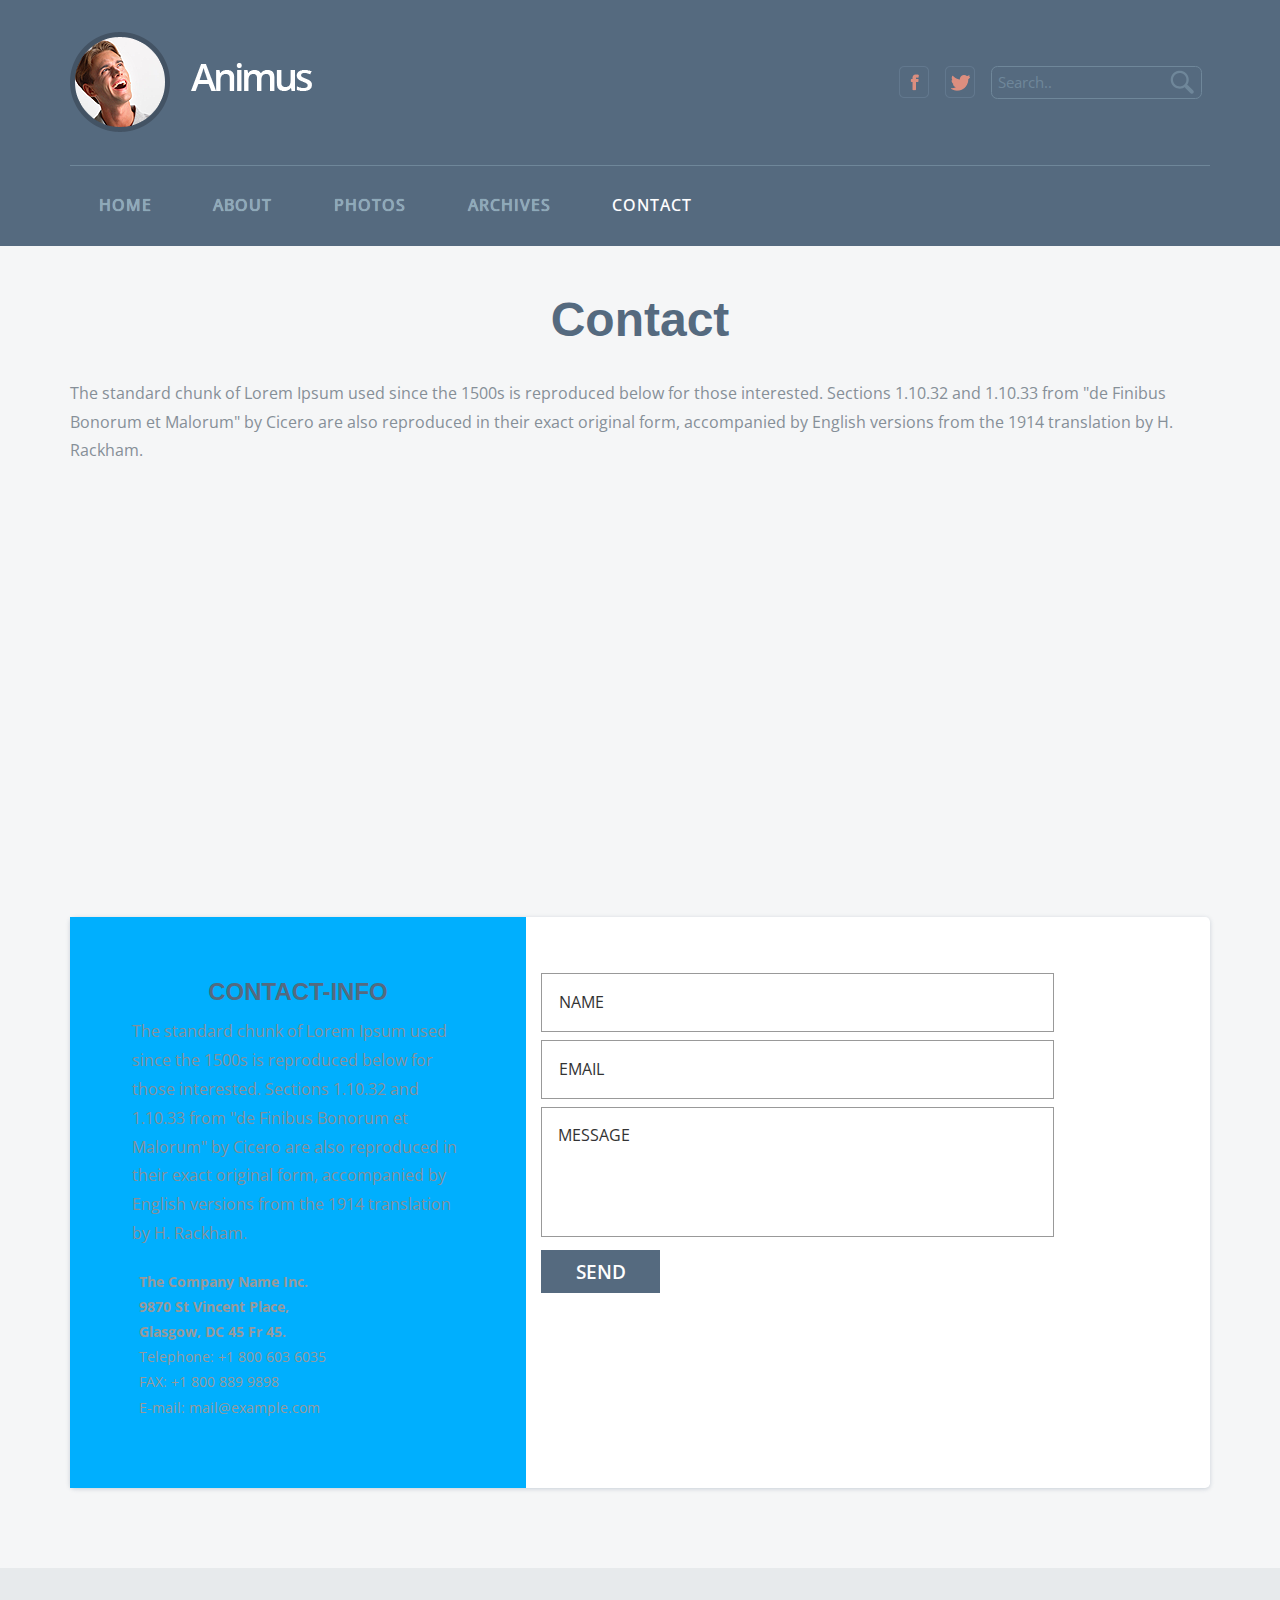
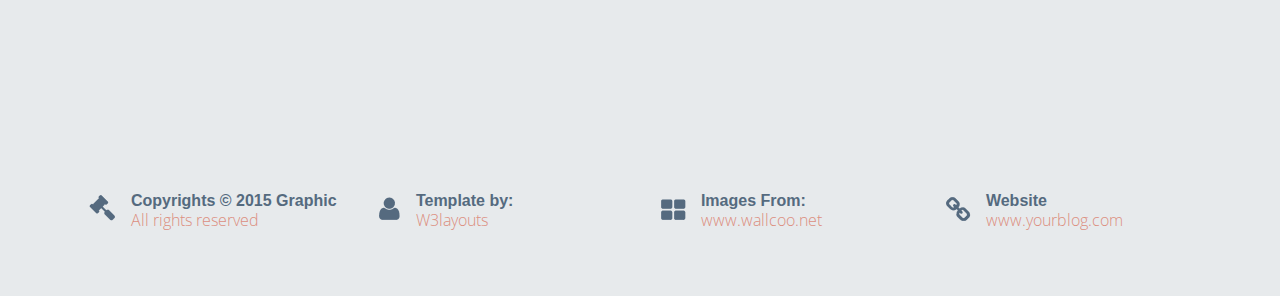
<file: contact1.html>
<!--
Author: W3layouts
Author URL: http://w3layouts.com
License: Creative Commons Attribution 3.0 Unported
License URL: http://creativecommons.org/licenses/by/3.0/
-->
<!DOCTYPE HTML>
<html>
<head>
<title>Animus A Blogging Category Flat Bootstarp Resposive Website Template | Contact :: w3layouts</title>
<link href="css/bootstrap.css" rel="stylesheet" type="text/css" media="all">
<link href="css/style.css" rel="stylesheet" type="text/css" media="all" />
<meta name="viewport" content="width=device-width, initial-scale=1">
<meta http-equiv="Content-Type" content="text/html; charset=utf-8" />
<meta name="keywords" content="Graphic Responsive web template, Bootstrap Web Templates, Flat Web Templates, Andriod Compatible web template, 
Smartphone Compatible web template, free webdesigns for Nokia, Samsung, LG, SonyErricsson, Motorola web design" />
<script type="application/x-javascript"> addEventListener("load", function() { setTimeout(hideURLbar, 0); }, false); function hideURLbar(){ window.scrollTo(0,1); } </script>
<link href='http://fonts.googleapis.com/css?family=Open+Sans:400,300,600,700,800' rel='stylesheet' type='text/css'>
<script src="js/jquery.min.js"></script>
<link rel="stylesheet" href="css/swipebox.css">
 <!------ Light Box ------>
    <script src="js/jquery.swipebox.min.js"></script> 
    <script type="text/javascript">
		jQuery(function($) {
			$(".swipebox").swipebox();
		});
	</script>
    <!------ Eng Light Box ------>

</head>
<body>
<!-- header -->
<div class="banner">
	<div class="container">
		<div class="header">
			<div class="logo">
				<a href="index.html"><img src="images/logo.png" class="img-responsive" alt="" /></a>
			</div>
			<div class="header-right">
				<ul>
					<li><a href="#"><i class="fb"> </i></a></li>
					<li><a href="#"><i class="twt"> </i></a></li>
				<li>
				<div class="search2">
					<form>
						<input type="text" value="Search.." onfocus="this.value = '';" onblur="if (this.value == '') {this.value = 'Search..';}">
						<input type="submit" value="">
					</form>
				</div></li>
					<div class="clearfix"></div>
				</ul>
					
			</div>
				<div class="clearfix"> </div>
			</div>
				<div class="head-nav">
					<span class="menu"> </span>
						<ul class="cl-effect-15">
							<li><a href="index.html" data-hover="HOME">HOME</a></li>
							<li><a href="about.html" data-hover="ABOUT">ABOUT</a></li>
							<li><a href="photos.html" data-hover="PHOTOS">PHOTOS</a></li>
							<li><a href="404.html" data-hover="ARCHIVES">ARCHIVES</a></li>
							<li class="active"><a href="contact.html">CONTACT</a></li>
								<div class="clearfix"> </div>
						</ul>
				</div>

						<!-- script-for-nav -->
					<script>
						$( "span.menu" ).click(function() {
						  $( ".head-nav ul" ).slideToggle(300, function() {
							// Animation complete.
						  });
						});
					</script>
				<!-- script-for-nav --> 					 
	</div> 
</div>
<!-- header -->
<div class="contact-top">
<div class="container">
		<h2>Contact</h2>		
			<div class="contact">
			<p>The standard chunk of Lorem Ipsum used since the 1500s is reproduced below 
											for those interested. Sections 1.10.32 and 1.10.33 from "de Finibus Bonorum
											 et Malorum" by Cicero are also reproduced in their exact original form, 
											 accompanied by English versions from the 1914 translation by H. Rackham.</p>
		<div class="maps">
			<div class="map">
				<iframe src="https://www.google.com/maps/embed?pb=!1m18!1m12!1m3!1d158858.182370726!2d-0.10159865000000001!3d51.52864165!2m3!1f0!2f0!3f0!3m2!1i1024!2i768!4f13.1!3m3!1m2!1s0x47d8a00baf21de75%3A0x52963a5addd52a99!2sLondon%2C+UK!5e0!3m2!1sen!2sin!4v1423294537265" width="100%" height="153px" frameborder="0" style="border:0"></iframe> 
			</div>
		</div>
					<div class="contact-down">
							<div class="contact-right">
								<div class="col-md-6 contact-left">
									<h5>CONTACT-INFO</h5>
										<p>The standard chunk of Lorem Ipsum used since the 1500s is reproduced below 
											for those interested. Sections 1.10.32 and 1.10.33 from "de Finibus Bonorum
											 et Malorum" by Cicero are also reproduced in their exact original form, 
											 accompanied by English versions from the 1914 translation by H. Rackham.</p>
									 			<address>
													<strong>The Company Name Inc.<br>
													9870 St Vincent Place,<br>
													Glasgow, DC 45 Fr 45.</strong><br>
													Telephone: +1 800 603 6035<br>
													FAX: +1 800 889 9898<br>
													E-mail: <a href="mailto:info@example.com">mail@example.com<script cf-hash="f9e31" type="text/javascript">
													/* <![CDATA[ */!function(){try{var t="currentScript"in document?document.currentScript:function(){for(var t=document.getElementsByTagName("script"),e=t.length;e--;)if(t[e].getAttribute("cf-hash"))return t[e]}();if(t&&t.previousSibling){var e,r,n,i,c=t.previousSibling,a=c.getAttribute("data-cfemail");if(a){for(e="",r=parseInt(a.substr(0,2),16),n=2;a.length-n;n+=2)i=parseInt(a.substr(n,2),16)^r,e+=String.fromCharCode(i);e=document.createTextNode(e),c.parentNode.replaceChild(e,c)}}}catch(u){}}();/* ]]> */</script></a><br>
												</address>
								</div>
								<div class="col-md-6 contact-info">
											<form>
												<input type="text" name="your name" value="NAME" onfocus="this.value='';" onblur="if (this.value == '') {this.value = 'NAME';}">				
												<input type="text" name="your email" value="EMAIL" onfocus="this.value='';" onblur="if (this.value == '') {this.value = 'EMAIL';}">
												<textarea cols="70" rows="5" name="message" onfocus="this.value='';" onblur="if (this.value == '') {this.value = 'MESSAGE';}" >MESSAGE </textarea>
												<div class="clearfix"> </div>
												<input type="submit"value="SEND" />
												
											</form>					
								</div>
								<div class="clearfix"> </div>
								</div>
			</div>
</div>	
	</div>
</div>
<!-- footer -->
	<div class="footer">
		<div class="container">
			<div class="col-md-3 copy">
				<div class="top1">
					<i class="ham"></i>
				</div>
				<div class="top2">
					<h6>Copyrights © 2015 Graphic</h6>
					<p>All rights reserved</p>
				</div>
				<div class="clearfix"> </div>
			</div>
			<div class="col-md-3 copy">
				<div class="top1">
					<i class="men"></i>
				</div>
				<div class="top2">
					<h6>Template by: </h6>
					<p><a href="http://w3layouts.com/">W3layouts</a></p>
				</div>
				<div class="clearfix"> </div>
			</div>
			<div class="col-md-3 copy">
				<div class="top1">
					<i class="app"></i>
				</div>
				<div class="top2">
					<h6>Images From: </h6>
					<p><a href="#"> www.wallcoo.net</a></p>
				</div>
				<div class="clearfix"> </div>
			</div>
			<div class="col-md-3 copy">
				<div class="top1">
					<i class="lik"></i>
				</div>
				<div class="top2">
					<h6>Website </h6>
					<p><a href="#"> www.yourblog.com</a></p>
				</div>
				<div class="clearfix"> </div>
			</div>
			<div class="clearfix"> </div>
		</div>
	</div>
<!-- footer -->
</body>
</html>
</file>
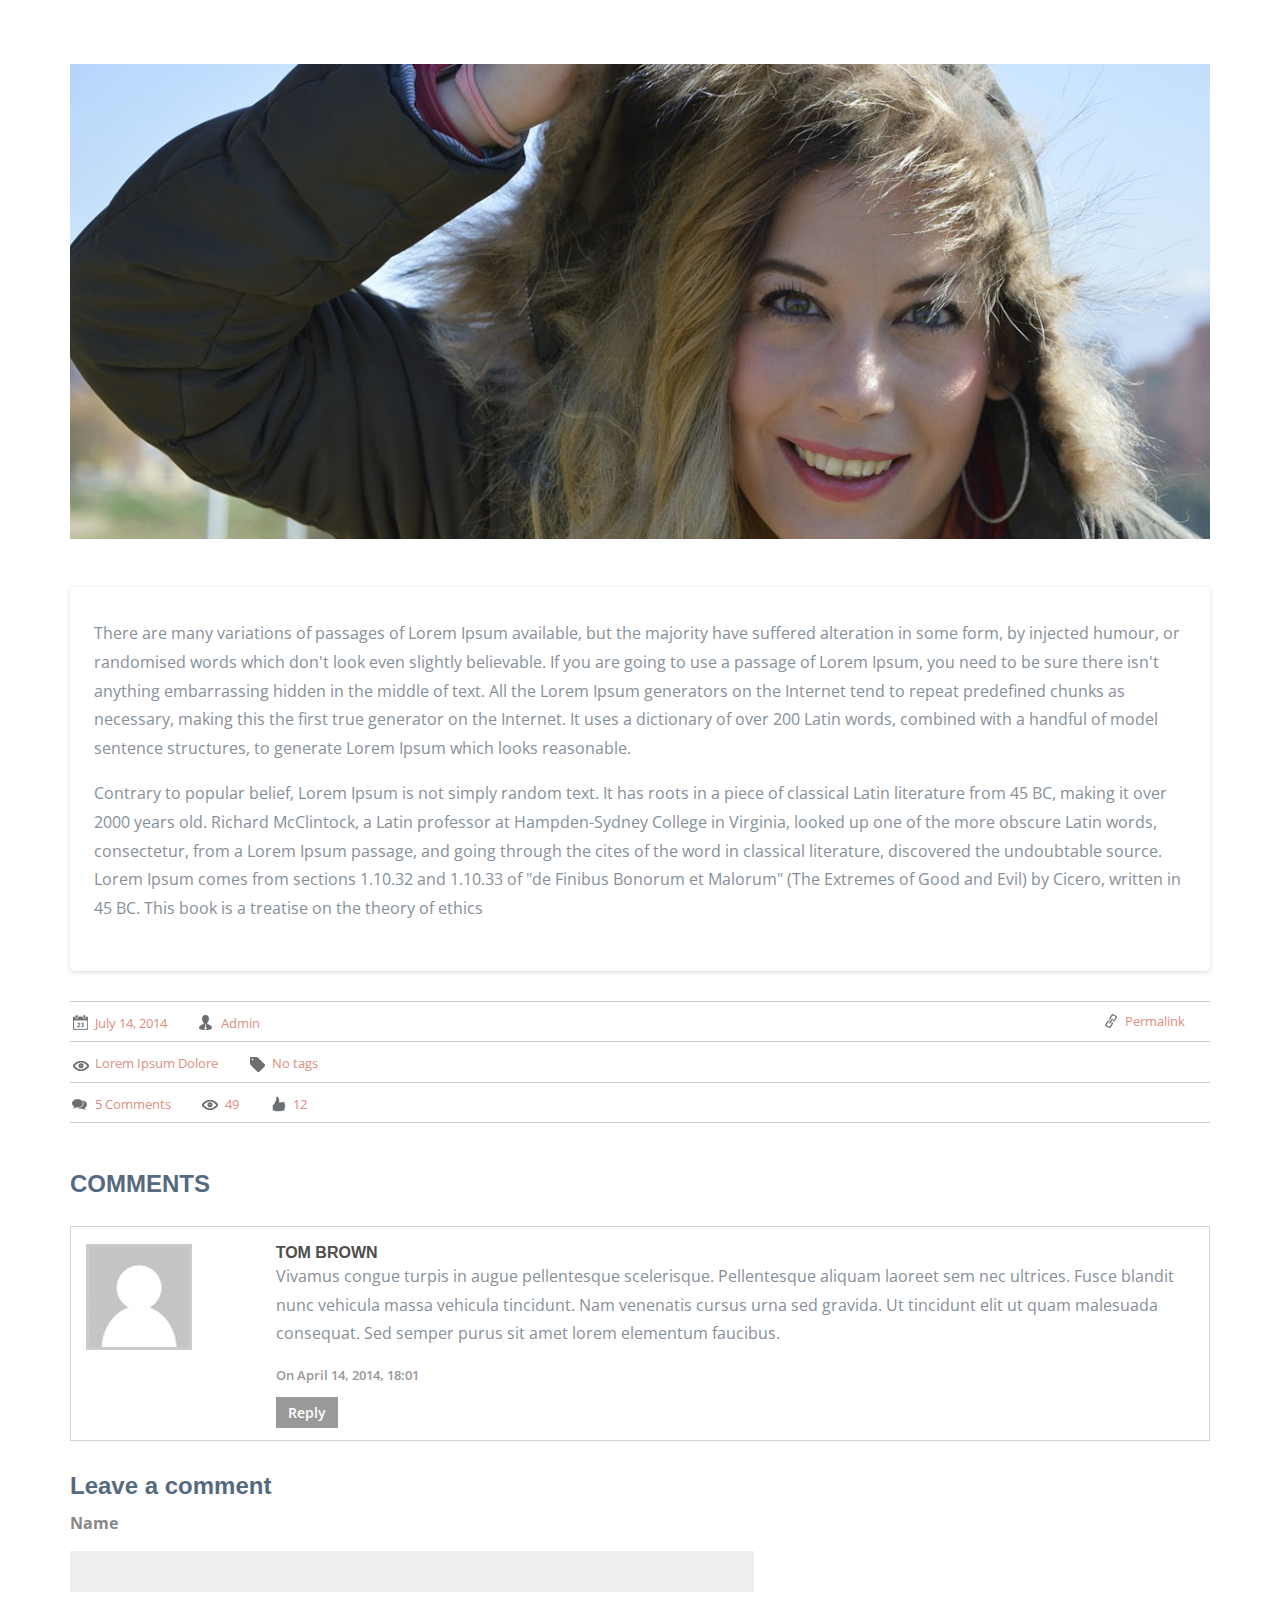
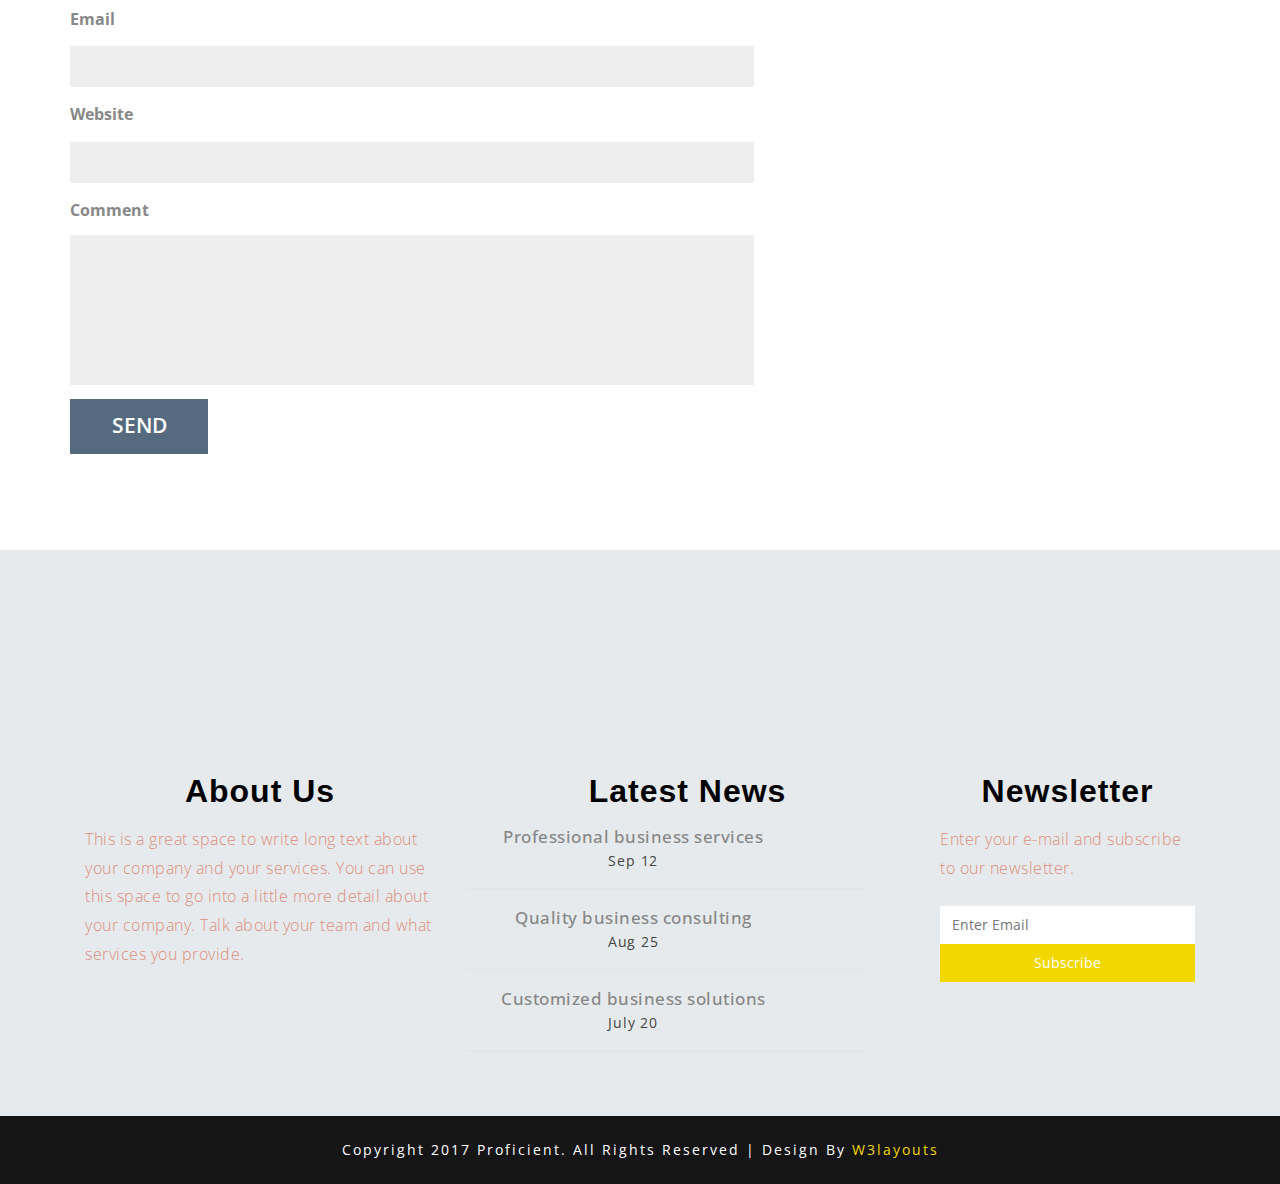
<file: details.html>
<!--
Author: W3layouts
Author URL: http://w3layouts.com
License: Creative Commons Attribution 3.0 Unported
License URL: http://creativecommons.org/licenses/by/3.0/
-->
<!DOCTYPE HTML>
<html>
<head>
<title>Animus A Blogging Category Flat Bootstarp Resposive Website Template | Details :: w3layouts</title>
<link href="css/bootstrap.css" rel="stylesheet" type="text/css" media="all">
<link href="css/style.css" rel="stylesheet" type="text/css" media="all" />
<meta name="viewport" content="width=device-width, initial-scale=1">
<meta http-equiv="Content-Type" content="text/html; charset=utf-8" />
<meta name="keywords" content="Graphic Responsive web template, Bootstrap Web Templates, Flat Web Templates, Andriod Compatible web template, 
Smartphone Compatible web template, free webdesigns for Nokia, Samsung, LG, SonyErricsson, Motorola web design" />
<script type="application/x-javascript"> addEventListener("load", function() { setTimeout(hideURLbar, 0); }, false); function hideURLbar(){ window.scrollTo(0,1); } </script>
<link href='http://fonts.googleapis.com/css?family=Open+Sans:400,300,600,700,800' rel='stylesheet' type='text/css'>
<script src="js/jquery.min.js"></script>
</head>
<body>
<!-- header -->


						<!-- script-for-nav -->
					<script>
						$( "span.menu" ).click(function() {
						  $( ".head-nav ul" ).slideToggle(300, function() {
							// Animation complete.
						  });
						});
					</script>
				<!-- script-for-nav --> 					 
	</div> 
</div>
<!-- header -->
	<div class="details">
		<div class="container">
			<div class="det_pic">
				  <img src="images/img18.jpg" class="img-responsive" alt="">
			</div>
			<div class="det_text">
				<p>There are many variations of passages of Lorem Ipsum available, but the majority have suffered alteration in some form, by injected humour, or randomised words which don't look even slightly believable. If you are going to use a passage of Lorem Ipsum, you need to be sure there isn't anything embarrassing hidden in the middle of text. All the Lorem Ipsum generators on the Internet tend to repeat predefined chunks as necessary, making this the first true generator on the Internet. It uses a dictionary of over 200 Latin words, combined with a handful of model sentence structures, to generate Lorem Ipsum which looks reasonable. </p>
				<p>Contrary to popular belief, Lorem Ipsum is not simply random text. It has roots in a piece of classical Latin literature from 45 BC, making it over 2000 years old. Richard McClintock, a Latin professor at Hampden-Sydney College in Virginia, looked up one of the more obscure Latin words, consectetur, from a Lorem Ipsum passage, and going through the cites of the word in classical literature, discovered the undoubtable source. Lorem Ipsum comes from sections 1.10.32 and 1.10.33 of "de Finibus Bonorum et Malorum" (The Extremes of Good and Evil) by Cicero, written in 45 BC. This book is a treatise on the theory of ethics</p>
			</div>
			<ul class="links">
				  		 <li><i class="date"> </i><span class="icon_text">July 14, 2014</span></li>
				  		 <li><a href="#"><i class="admin"> </i><span class="icon_text">Admin</span></a></li>
				  		 <li class="last"><a href="#"><i class="permalink"> </i><span class="icon_text">Permalink</span></a></li>
				    </ul>
					<ul class="links_middle">
			  		     <li><a href="#"><i class="title-icon"> </i><span class="icon_text">Lorem Ipsum Dolore</span></a></li>
				  		 <li><i class="tags"> </i><span class="icon_text">No tags</span></li>
		  		    </ul>
					<ul class="links_bottom">
		  		    	<li><a href="#"><i class="comments"> </i><span class="icon_text">5 Comments</span></a></li>
			  			<li><i class="views"> </i><span class="icon_text">49</span></li>
			  			<li><i class="likes"> </i><span class="icon_text">12</span></li>
		  		    </ul>
			 <div class="comments1">
								<h4>COMMENTS</h4>
			  				<div class="comments-main">
									<div class="col-md-2 cmts-main-left">
										<img src="images/avatar.png" alt="">
									</div>
									<div class="col-md-10 cmts-main-right">
										<h5>TOM BROWN</h5>
										<p>Vivamus congue turpis in augue pellentesque scelerisque. Pellentesque aliquam laoreet sem nec ultrices. Fusce blandit nunc vehicula massa vehicula tincidunt. Nam venenatis cursus urna sed gravida. Ut tincidunt elit ut quam malesuada consequat. Sed semper purus sit amet lorem elementum faucibus.</p>
										<div class="cmts">
											<div class="cmnts-left">
												<p>On April 14, 2014, 18:01</p>
											</div>
											<div class="cmnts-right">
												<a href="#">Reply</a>
											</div>
											<div class="clearfix"></div>
										</div>
									</div>
									<div class="clearfix"></div>
								</div>
			  				</div>
			<div class="lev">
			<div class="leave">
				<h4>Leave a comment</h4>
				</div>
				<form id="commentform">
				    <label for="author">Name</label>
						<input id="author" name="author" type="text" value="" size="30" aria-required="true">
						<label for="email">Email</label>
						<input id="email" name="email" type="text" value="" size="30" aria-required="true">
						<label for="url">Website</label>
						<input id="url" name="url" type="text" value="" size="30">
						<label for="comment">Comment</label>
						<textarea></textarea>
					 <div class="clearfix"></div>
			           <input name="submit" type="submit" id="submit" value="Send">
					<div class="clearfix"></div>
				   </form>
				  </div>
				  
		</div>
	</div>
	
<!--footer-->
	<div class="footer w3layouts">
		<div class="container">
			<div class="footer-row w3layouts-agile">
				<div class="col-md-4 footer-grids w3l-agileits">
					<h3>About Us</h3>
					<p class="footer-one-w3ls">This is a great space to write long text about your company and your services. You can use this space to go into a little more detail about your company. Talk about your team and what services you provide. </p>
				</div>
				<div class="col-md-5 footer-grids w3l-agileits">
					<h3>Latest News</h3>					
					<ul class="footer-news-agileits">
						<li><a  href="#" class="find-about" data-toggle="modal" data-target="#myModal1">Professional business services</a><span>Sep 12</span></li>
						<li><a  href="#" class="find-about" data-toggle="modal" data-target="#myModal1">Quality business consulting</a><span>Aug 25</span></li>
						<li><a  href="#" class="find-about" data-toggle="modal" data-target="#myModal1">Customized business solutions</a><span>July 20</span></li>
					</ul>
				</div>
				<div class="col-md-3 footer-grids w3l-agileits">	
					<h3>Newsletter</h3>
					<p>Enter your e-mail and subscribe to our newsletter.<p>
					 <form action="#" method="post">		 
							<input type="email" class="text" placeholder="Enter Email" required="" />
							<input type="submit" value="Subscribe" />					 
				     </form>
					 <div class="clearfix"> </div>
					 <ul class="social-icons">
						<li><a href="#" class="fb"><i class="fa fa-facebook-square" aria-hidden="true"></i></a></li>
						<li><a href="#" class="twt"><i class="fa fa-twitter-square" aria-hidden="true"></i></a></li>
						<li><a href="#" class="ggl"><i class="fa fa-google-plus-square" aria-hidden="true"></i></a></li>
						<li><a href="#" class="lin"><i class="fa fa-linkedin-square" aria-hidden="true"></i></a></li>
					 </ul>
				</div>
				<div class="clearfix"> </div>
			</div>
		</div>
	</div>
	<div class="footer-bottom wtrhee-agileinfo">
		<div class="container">	
			<p class="copy">Copyright 2017 Proficient. All Rights Reserved | Design By <a href="http://w3layouts.com/">W3layouts</a></p>	
		</div>
	</div>
<!--//footer-->	
<!-- Modal1 -->
						<div class="modal fade" id="myModal1" tabindex="-1" role="dialog">
							<div class="modal-dialog">
							<!-- Modal content-->
								<div class="modal-content">
									<div class="modal-header">
										<button type="button" class="close" data-dismiss="modal">&times;</button>
										<h4>Proficient</h4>
										<img src="images/slide-4.jpg" alt=" " class="img-responsive">
										<h5>Experience the highest level of business assistance</h5>
										<p>We work closely with you to understand your goals and aims, and then develop a new business plan,Our team of experts can help you succeed in managing any kind of conflicts.</p>
									</div>
								</div>
							</div>
						</div>
<!-- //Modal1 -->
</body>
</html>
</file>
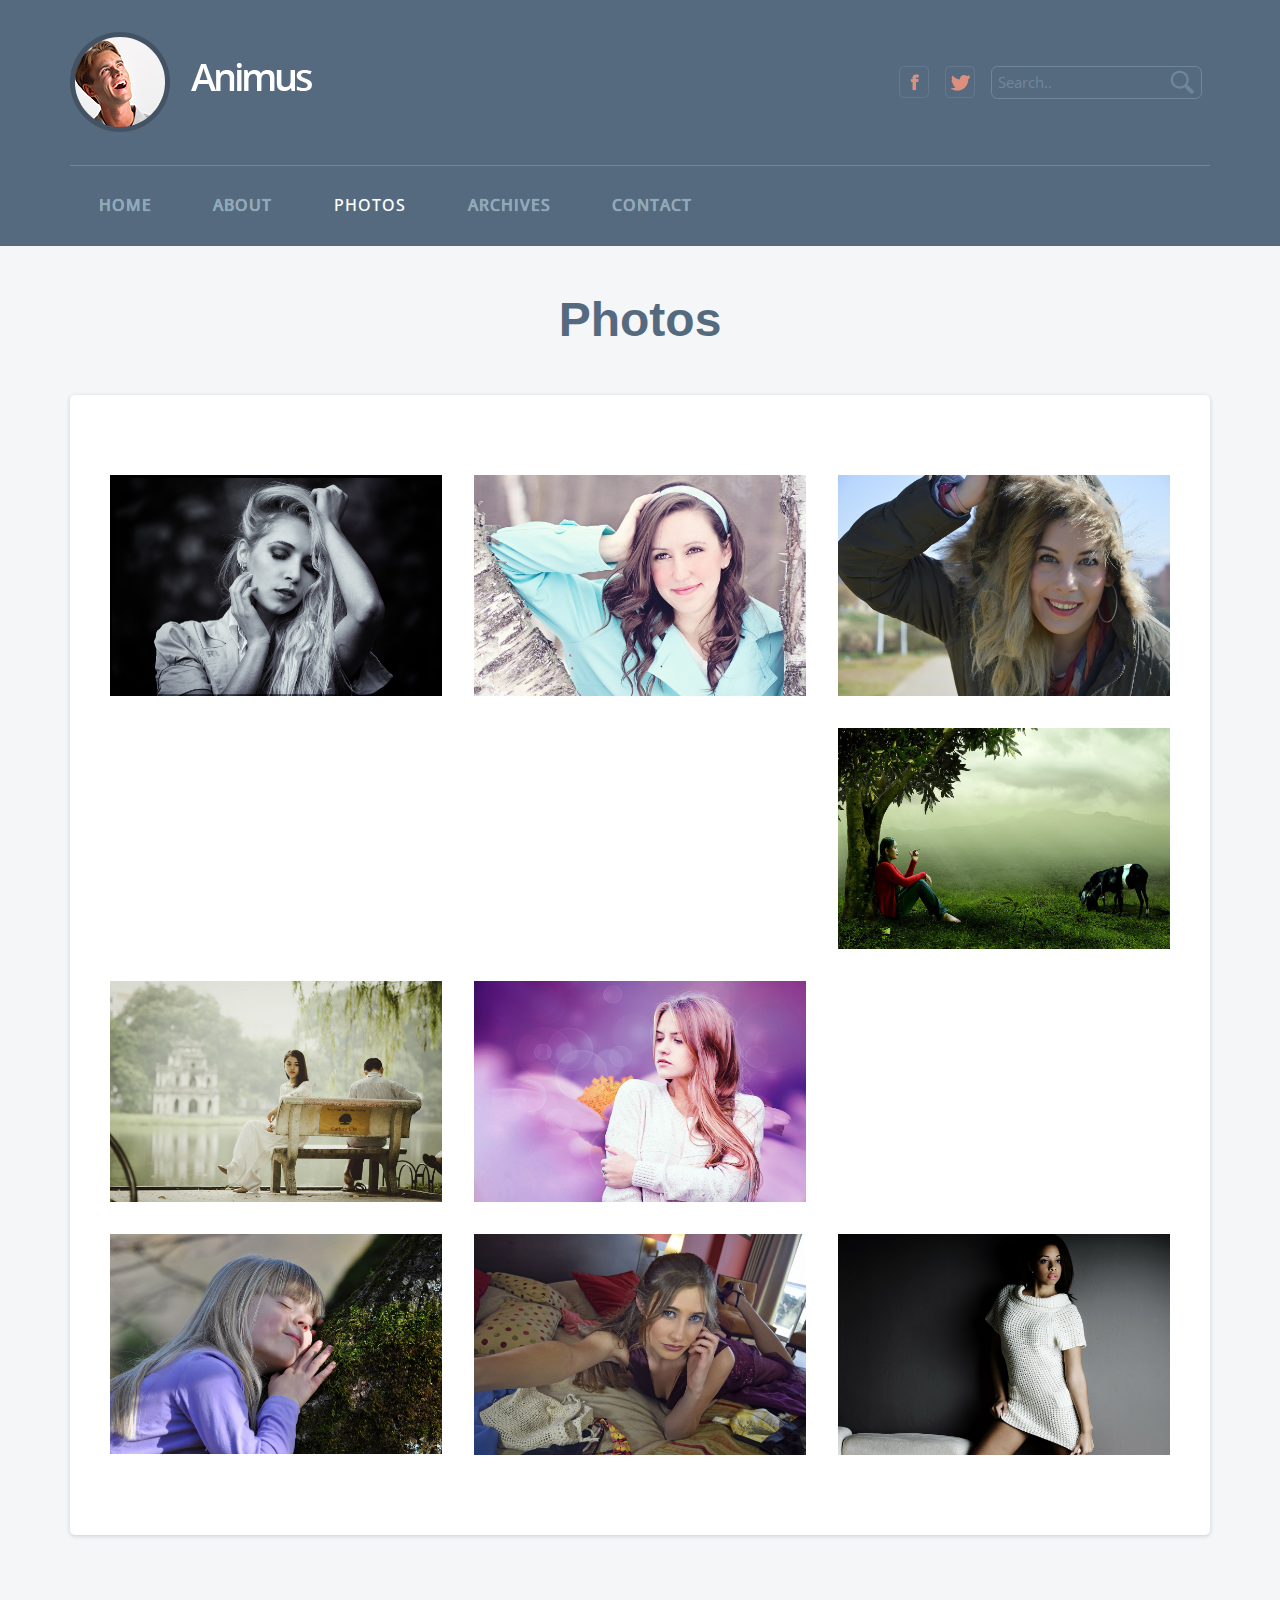
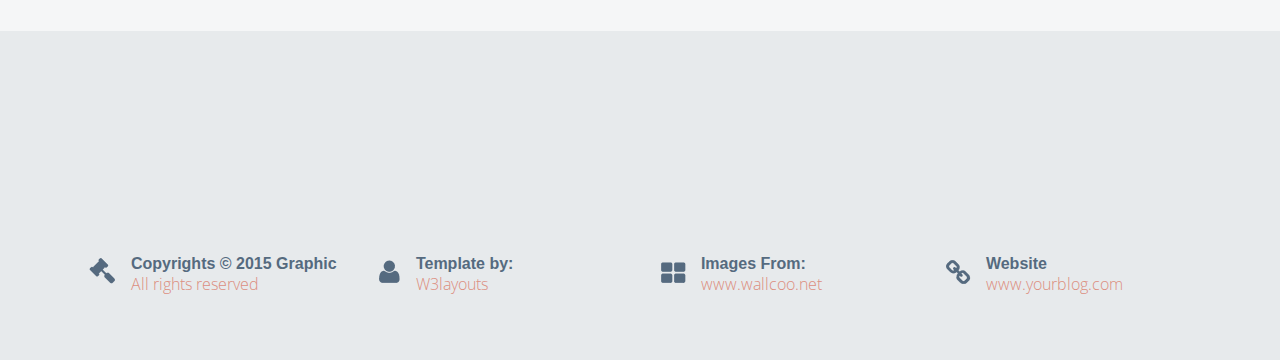
<file: photos1.html>
<!--
Author: W3layouts
Author URL: http://w3layouts.com
License: Creative Commons Attribution 3.0 Unported
License URL: http://creativecommons.org/licenses/by/3.0/
-->
<!DOCTYPE HTML>
<html>
<head>
<title>Animus A Blogging Category Flat Bootstarp Resposive Website Template | Photos :: w3layouts</title>
<link href="css/bootstrap.css" rel="stylesheet" type="text/css" media="all">
<link href="css/style.css" rel="stylesheet" type="text/css" media="all" />
<meta name="viewport" content="width=device-width, initial-scale=1">
<meta http-equiv="Content-Type" content="text/html; charset=utf-8" />
<meta name="keywords" content="Graphic Responsive web template, Bootstrap Web Templates, Flat Web Templates, Andriod Compatible web template, 
Smartphone Compatible web template, free webdesigns for Nokia, Samsung, LG, SonyErricsson, Motorola web design" />
<script type="application/x-javascript"> addEventListener("load", function() { setTimeout(hideURLbar, 0); }, false); function hideURLbar(){ window.scrollTo(0,1); } </script>
<link href='http://fonts.googleapis.com/css?family=Open+Sans:400,300,600,700,800' rel='stylesheet' type='text/css'>
<script src="js/jquery.min.js"></script>
<link rel="stylesheet" href="css/swipebox.css">
 <!------ Light Box ------>
    <script src="js/jquery.swipebox.min.js"></script> 
    <script type="text/javascript">
		jQuery(function($) {
			$(".swipebox").swipebox();
		});
	</script>
    <!------ Eng Light Box ------>

</head>
<body>
<!-- header -->
<div class="banner">
	<div class="container">
		<div class="header">
			<div class="logo">
				<a href="index.html"><img src="images/logo.png" class="img-responsive" alt="" /></a>
			</div>
			<div class="header-right">
				<ul>
					<li><a href="#"><i class="fb"> </i></a></li>
					<li><a href="#"><i class="twt"> </i></a></li>
				<li>
				<div class="search2">
					<form>
						<input type="text" value="Search.." onfocus="this.value = '';" onblur="if (this.value == '') {this.value = 'Search..';}">
						<input type="submit" value="">
					</form>
				</div></li>
					<div class="clearfix"></div>
				</ul>
					
			</div>
				<div class="clearfix"> </div>
			</div>
				<div class="head-nav">
					<span class="menu"> </span>
						<ul class="cl-effect-15">
							<li><a href="index.html" data-hover="HOME">HOME</a></li>
							<li><a href="about.html" data-hover="ABOUT">ABOUT</a></li>
							<li class="active"><a href="photos.html">PHOTOS</a></li>
							<li><a href="404.html" data-hover="ARCHIVES">ARCHIVES</a></li>
							<li><a href="contact.html" data-hover="CONTACT">CONTACT</a></li>
								<div class="clearfix"> </div>
						</ul>
				</div>

						<!-- script-for-nav -->
					<script>
						$( "span.menu" ).click(function() {
						  $( ".head-nav ul" ).slideToggle(300, function() {
							// Animation complete.
						  });
						});
					</script>
				<!-- script-for-nav --> 					 
	</div> 
</div>
<!-- header -->
<div class="photos">
<div class="container">
		<h2>Photos</h2>	
<!-- portfolio-section -->
	 <div class="portfolio"  id="portfolio">
				<div id="portfoliolist">
					<div class="portfolio card mix_all  wow bounceIn" data-wow-delay="0.4s" data-cat="card" style="display: inline-block; opacity: 1;">
						<div class="portfolio-wrapper grid_box">		
							<a href="images/img9.jpg" class="swipebox"  title="Image Title"> <img src="images/img9.jpg" class="img-responsive" alt=""><span class="zoom-icon"></span> </a>
						</div>
					</div>				
					<div class="portfolio app mix_all  wow bounceIn" data-wow-delay="0.4s" data-cat="app" style="display: inline-block; opacity: 1;">
						<div class="portfolio-wrapper grid_box">		
							 <a href="images/img10.jpg" class="swipebox"  title="Image Title"> <img src="images/img10.jpg" class="img-responsive" alt=""><span class="zoom-icon"></span> </a>
						</div>
					</div>					
					
					<div class="portfolio app mix_all  wow bounceIn" data-wow-delay="0.4s" data-cat="app" style="display: inline-block; opacity: 1;">
						<div class="portfolio-wrapper grid_box">		
							 <a href="images/img11.jpg" class="swipebox"  title="Image Title"> <img src="images/img11.jpg" class="img-responsive" alt=""><span class="zoom-icon"></span> </a>
					   </div>
					</div>	
					<div class="portfolio card mix_all  wow bounceIn" data-wow-delay="0.4s" data-cat="card" style="display: inline-block; opacity: 1;">
						<div class="portfolio-wrapper grid_box">		
							<a href="images/img13.jpg" class="swipebox"  title="Image Title"> <img src="images/img13.jpg" class="img-responsive" alt=""><span class="zoom-icon"></span> </a>
						</div>
					</div>				
					<div class="portfolio app mix_all  wow bounceIn" data-wow-delay="0.4s" data-cat="app" style="display: inline-block; opacity: 1;">
						<div class="portfolio-wrapper grid_box">		
							 <a href="images/img14.jpg" class="swipebox"  title="Image Title"> <img src="images/img14.jpg" class="img-responsive" alt=""><span class="zoom-icon"></span> </a>
						</div>
					</div>					
					
					<div class="portfolio app mix_all  wow bounceIn" data-wow-delay="0.4s" data-cat="app" style="display: inline-block; opacity: 1;">
						<div class="portfolio-wrapper grid_box">		
							 <a href="images/img15.jpg" class="swipebox"  title="Image Title"> <img src="images/img15.jpg" class="img-responsive" alt=""><span class="zoom-icon"></span> </a>
						</div>
					</div>									

					<div class="clearfix"></div>
					<div class="portfolio card mix_all  wow bounceIn" data-wow-delay="0.4s" data-cat="card" style="display: inline-block; opacity: 1;">
						<div class="portfolio-wrapper grid_box">		
							<a href="images/img17.jpg" class="swipebox"  title="Image Title"> <img src="images/img17.jpg" class="img-responsive" alt=""><span class="zoom-icon"></span> </a>
						</div>
					</div>				
					<div class="portfolio app mix_all  wow bounceIn" data-wow-delay="0.4s" data-cat="app" style="display: inline-block; opacity: 1;">
						<div class="portfolio-wrapper grid_box">		
							 <a href="images/img12.jpg" class="swipebox"  title="Image Title"> <img src="images/img12.jpg" class="img-responsive" alt=""><span class="zoom-icon"></span> </a>
					   </div>
					</div>		
					<div class="portfolio app mix_all  wow bounceIn" data-wow-delay="0.4s" data-cat="app" style="display: inline-block; opacity: 1;">
						<div class="portfolio-wrapper grid_box last">		
							 <a href="images/img16.jpg" class="swipebox"  title="Image Title"> <img src="images/img16.jpg" class="img-responsive" alt=""><span class="zoom-icon"></span> </a>
					   </div>
					</div>							
					<div class="clearfix"></div>					
			</div>
					<div class="clearfix"></div>
		</div>
	
					
   
	</div>
</div>
<!-- footer -->
	<div class="footer">
		<div class="container">
			<div class="col-md-3 copy">
				<div class="top1">
					<i class="ham"></i>
				</div>
				<div class="top2">
					<h6>Copyrights © 2015 Graphic</h6>
					<p>All rights reserved</p>
				</div>
				<div class="clearfix"> </div>
			</div>
			<div class="col-md-3 copy">
				<div class="top1">
					<i class="men"></i>
				</div>
				<div class="top2">
					<h6>Template by: </h6>
					<p><a href="http://w3layouts.com/">W3layouts</a></p>
				</div>
				<div class="clearfix"> </div>
			</div>
			<div class="col-md-3 copy">
				<div class="top1">
					<i class="app"></i>
				</div>
				<div class="top2">
					<h6>Images From: </h6>
					<p><a href="#"> www.wallcoo.net</a></p>
				</div>
				<div class="clearfix"> </div>
			</div>
			<div class="col-md-3 copy">
				<div class="top1">
					<i class="lik"></i>
				</div>
				<div class="top2">
					<h6>Website </h6>
					<p><a href="#"> www.yourblog.com</a></p>
				</div>
				<div class="clearfix"> </div>
			</div>
			<div class="clearfix"> </div>
		</div>
	</div>
<!-- footer -->
</body>
</html>
</file>
<file: css/style.css>
/*--
Author: W3layouts
Author URL: http://w3layouts.com
License: Creative Commons Attribution 3.0 Unported
License URL: http://creativecommons.org/licenses/by/3.0/
--*/
html, body{
	margin:0;
	font-size: 100%;
	font-family: 'Open Sans', sans-serif;
	background: #fff;
}
body a {
	text-decoration:none;
	transition:0.5s all;
	-webkit-transition:0.5s all;
	-moz-transition:0.5s all;
	-o-transition:0.5s all;
	-ms-transition:0.5s all;
}
a:hover{
 text-decoration:none;
}
input[type="button"],input[type="submit"]{
	transition:0.5s all;
	-webkit-transition:0.5s all;
	-moz-transition:0.5s all;
	-o-transition:0.5s all;
	-ms-transition:0.5s all;
}

h1,h2,h3,h4,h5,h6{
	margin:0;
	font-family: 'Yanone Kaffeesatz', sans-serif;
    font-weight: 600;
}	
p{
	margin:0;
}
ul{
	margin:0;
	padding:0;
}
label{
	margin:0;
}
/*-- banner --*/
.banner-top-w3-agile {
    position: absolute;
    z-index: 999;
    left: 12.9%;
}
.banner-top-w3-agile ul li {
    list-style:none;
	float:left;
	border-left:3px solid #fd6900;
}
.banner-top-w3-agile ul li:nth-child(5){
	border-right:2px solid #fd6900;
}
.banner-top-w3-agile ul li {
    display: block;
    padding: 1em 5.2em 1em 3em;
	transition: all 0.5s ease-in-out;
    -webkit-transition: all 0.5s ease-in-out;
    -moz-transition: all 0.5s ease-in-out;
    -o-transition: all 0.5s ease-in-out;
    -ms-transition: all 0.5s ease-in-out;
}
.banner-top-w3-agile ul li p {
    color: #fff;
    font-size: 20px;
    letter-spacing: 1.5px;
    text-transform: capitalize;
    font-family: 'Yanone Kaffeesatz', sans-serif;
}
.banner-top-w3-agile ul li span {
    color: #c5c5c5;
    font-size: 13px!important;
    letter-spacing: 6px;
}
.banner-top-w3-agile ul li:hover {
    background: rgba(253, 105, 0, 0.19);
}
.banner-top-w3-agile ul li:hover span {
    color: #fff;
}
.banner-top-w3-agile ul li:hover p {
    text-shadow:1px 1px 2px #000;
}
/*-- Navbar --*/

.navbar {
    position: absolute;
    z-index: 99999;
    width: 100%;
    background-color: transparent;
    border: none;
    border-radius: 0;
    margin: 0;
    bottom: 2em;
}
.navbar-right {
    float: none !important;
}
.navbar-nav > li {
    float: none;
    margin: 0 1em!important;
}
.navbar-nav {
    float:none;
}
.navbar-default .navbar-brand {
	color: #FFF;
	font-size: 50px;
	font-weight: 700;
	height: 0;
	padding: 0;
	line-height: 0;
	margin-top: 20px;
}

.navbar-default .navbar-brand:hover, .navbar-default .navbar-brand:focus {
	color: #FFF;
	font-weight: 700;
}

.navbar-default .navbar-nav>li>a {
    color: #FFF;
    padding: 10px 20px;
    font-size: 16px;
    letter-spacing: 2px;
    text-transform: capitalize;
}

.navbar-default .navbar-nav>li>a:hover, .navbar-default .navbar-nav>li>a:focus {
	color: #fff;
}

.hover-effect ul{
	margin:0;
	padding:0;
	text-align:center;
}

.hover-effect li{
	list-style:none;
	display:inline-block;
	margin: 0;
}

.hover-effect a:hover, .hover-effect a:focus {
	outline: none;
}

.hover-effect ul{
	-webkit-transform: translateZ(0);
	transform: translateZ(0);
}

.hover-effect li {
	overflow: hidden;
	position: relative;
}

.hover-effect li:before, .hover-effect li:after {
	display: block;
	-webkit-transform: translateY(100%);
	transform: translateY(100%);
}

.hover-effect li:before {
	left: 0%;
}

.hover-effect li:after {
	left: 50%;
}

.hover-effect a {
	backface-visibility: hidden;
	display: block;
	position: relative;
	text-align: center;
	text-decoration: none;
}

.hover-effect a:before, .hover-effect a:after {
	-webkit-transform: translateY(-100%);
	transform: translateY(-100%);
}

.hover-effect a:before {
	left: 25%;
}

.hover-effect a:after {
	left: 75%;
}

.hover-effect a:hover {
	color: #000;
	font-weight: 500;
}

.hover-effect li:before, .hover-effect li:after, .hover-effect a:before, .hover-effect a:after {
	background-color: #fd6900;
	position: absolute;
	height: 100%;
	width: 26%;
	top: 0;
	content: '';
	z-index: -1;
	opacity: 0;
	-webkit-transition: all 0.2s ease;
	transition: all 0.2s ease;
	/*--w3layouts--*/
	/*--agileits--*/
}

.hover-effect li:before {
	-webkit-transition-delay: 0s;
	transition-delay: 0s;
}

.hover-effect li:after {
	-webkit-transition-delay: 0.1s;
	transition-delay: 0.1s;
}

.hover-effect a:before {
	-webkit-transition-delay: 0.05s;
	transition-delay: 0.05s;
}

.hover-effect a:after {
	-webkit-transition-delay: 0.15s;
	transition-delay: 0.15s;
}

.hover-effect li:hover:before, .hover-effect li.current:before, .hover-effect li:hover:after, .hover-effect li.current:after, .hover-effect li:hover a:before, .hover-effect li.current a:before, .hover-effect li:hover a:after, .hover-effect li.current a:after {
	opacity: 1;
	-webkit-transform: translateY(0);
	transform: translateY(0);
}

.hover-effect li:hover:before, .hover-effect li.current:before {
	-webkit-transition-delay: 0s;
	transition-delay: 0s;
}

.hover-effect li:hover:after, .hover-effect li.current:after {
	-webkit-transition-delay: 0.15s;
	transition-delay: 0.15s;
}

.hover-effect li:hover a:before, .hover-effect li.current a:before {
	-webkit-transition-delay: 0.075s;
	transition-delay: 0.075s;
}

.hover-effect li:hover a:after, .hover-effect li.current a:after {
	-webkit-transition-delay: 0.225s;
	transition-delay: 0.225s;
}

/*--w3layouts--*/
/*--agileits--*/
/*-- //Navbar --*/



/*-- Slider --*/
.banner-agileits{
	position: relative;
}
.slider {
	padding: 0;
}

.rslides {
	position: relative;
	list-style: none;
	overflow: hidden;
	width: 100%;
	padding: 0;
	margin: 0;
}

.rslides li {
	-webkit-backface-visibility: hidden;
	position: absolute;
	display: none;
	width: 100%;
	left: 0;
	top: 0;
}

.rslides li:first-child {
	position: relative;
	display: block;
	float: left;
}

.rslides img {
	display: block;
	float: left;
	width: 100%;
	height: 100%;
	border: 0;
}
.slide-1{
	background: url(../images/slide-5.jpg) no-repeat 0px 0px;
}
.slide-2{
	background: url(../images/slide-6.jpg) no-repeat 0px 0px;
}
.slide-3{
	background: url(../images/slide-7.jpg) no-repeat 0px 0px;
}
.slide-4{
	background: url(../images/slide-8.jpg) no-repeat 0px 0px;
}
.slide-1,.slide-2,.slide-3,.slide-4{
    background-size: cover;
    -webkit-background-size: cover;
    -o-background-size: cover;
    -ms-background-size: cover;
    -moz-background-size: cover;
    min-height: 795px;
}
a.callbacks_nav {
    display: none;
    position: absolute;
    top: 59%;
    right: 9.5%;
    z-index: 999;
    text-indent: -9999px;
    overflow: hidden;
    text-decoration: none;
}
a.callbacks_nav.callbacks1_nav.prev {
    /*background: transparent url(../images/arr1.png) no-repeat 0px 0px;*/
    right: 16%;
    height: 32px;
    width: 32px;
    display:none;
}
.callbacks_nav.next {
    /*background: transparent url(../images/arr1.png) no-repeat 0px 0px;*/
    right: 11%;
    height: 32px;
    width: 32px;
}
ul.callbacks_tabs {
	/*--w3layouts--*/
	/*--agileits--*/
	position: absolute;
	z-index: 9;
	bottom: 15%;
	left: 46.5%;
}

ul.callbacks_tabs li {
	display: inline-block;
}

.callbacks_tabs a{
	visibility: hidden;
}

.callbacks_tabs a:after {
	content: "\f111";
	font-size: 0;
	visibility: visible;
	display: inline-block;
	height: 15px;
	width: 15px;
	border-radius: 50%;
	border: 1px solid #CCC;
	background: transparent;
}

.callbacks_here a:after {
	border: 1px solid #CCC;
	background: #FFF;
}

.layer {
    /* position: absolute; */
    /* width: 100%; */
    /* height: 100%; */
    /* left: 15%; */
    /* background-color: rgba(0, 0, 0, 0.45); */
    /* text-align: left; */
}
.banner-info-w3layouts {
    position: absolute;
    top:50%;
    left: 0;
    right: 0;
    background: rgba(0, 0, 0, 0.55);
    padding: 1.99em 3em;
    width: 100%;
}
.banner-info-w3layouts:before {
    content: "";
    height: 176px;
    width: 4px;
    background: #00affe;
    position: absolute;
    top: 0;
    left: 13%;
}
.banner-info-w3layouts:after {
    content: "";
    height: 176px;
    width: 4px;
    background: #00affe;
    position: absolute;
    top: 0;
    right: 13%;
}
.layer h3 {
    /* position: absolute; */
    /* top: 40%; */
    /* left: 0; */
    /* right: 0; */
    font-size: 3em;
    letter-spacing: 2px;
    font-weight: 500;
    color: #FFF;
    padding-left: 13%;
}
.logo-agileits a.navbar-brand{
	color: #FFF;
    font-size: 3.75em;
	letter-spacing:1px;
    font-weight: 700;
    height: 0;
    padding: 0;
    line-height: 0;
    margin-top: 20px;
	text-shadow: 2px 2px 2px rgba(16, 16, 16, 0.27);
    font-family: 'Poiret One', cursive;
}
.logo-agileits {
    position: absolute;
    top: 18%;
    padding-left: 12.7%;
}
/*--w3layouts--*/
/*--agileits--*/

.layer p {
    font-size: 14px;
    font-weight: 300;
    color: #f2d701;
    letter-spacing: 18px;
    padding-left: 13%;
    font-weight: 600;
}
.banner-info-w3layouts h6 a {
    font-size: 14px;
    font-weight: 400;
    list-style: none;
    display: inline-block!important;
    float: left!important;
    color: #ffffff;
    letter-spacing: 3px;
    padding: 5px 14px;
    background: rgba(238, 238, 238, 0.25);
    line-height: 11px;
	text-decoration:none;
}
.banner-info-w3layouts h6 a  i{
    color: #eee!important;
    padding-right: 5px!important;
}
.banner-info-w3layouts h6 a:hover{
    color: #eee;
    background: rgba(238, 238, 238, 0.12);
}
.banner-info-w3layouts h6 a:hover i{
    color: #00affe!important;
}
.banner-info-w3layouts h6 {
    display: inline-block;
    margin: 1em 1em 0 0;
}
.bnr-butn-w3ls{
    padding-left: 13%!important;
	
}
/*-- //Slider --*/
/*-- //banner --*/

/*--modal--*/
.modal-content  img{
	width:100%;
}
.modal-content h4 {
    color: #000;
    text-align: center;
    font-size: 35px;
    letter-spacing: 1px;
    margin-bottom: .5em;
    text-transform: capitalize;
    font-family: 'Poiret One', cursive;
}
.modal-content h5 {
    color: #00affe;
    padding-top: 15px;
    line-height: 30px;
    font-size: 28px;
    letter-spacing: 0.8px;
    font-weight: 500;
}
.modal-content p {
    color: #636363;
    font-size: 15px;
    letter-spacing: 0.5px;
    line-height: 30px;
    padding-top: 5px;
}
.modal-header {
    padding: 30px;
}
/*--//modal--*/
/*-- main --*/
.gallery,.team,.testimonials,.sevices-w3layouts,.contact-w3ls,.about,.footer{
	padding: 5em 0em;
}
.w3layouts-heading h3 {
    color: #000;
    font-size: 3.5em;
    font-weight: 600;
    letter-spacing: 2px;
    word-spacing: 1px;
    text-transform: capitalize;
}
.w3layouts-heading h3 span {
    font-weight: 300!important;
}
.w3layouts-heading {
    margin-bottom: 2em;
}
.w3layouts-heading p {
    color: #000;
    font-weight: 500;
    font-size: 20px;
    letter-spacing: 0.5px;
}
.white-w3layouts{
	color:#fff!important;
}
/*-- //main --*/
/*-- banner-bottom --*/
.banner-btm-wthree{
	background:#000;
	padding:3em 0;
	text-align:center;
}
h1.subheading-agileits-w3layouts{
    font-size: 2.5em;
    font-weight: 400;
    letter-spacing: 6px;
    word-spacing: 1px;
    text-transform: capitalize;
    color: #fff;
}
h1.subheading-agileits-w3layouts span {
    padding: 7px 13px;
    background: #fd6900;
}
.banner-btm-wthree p {
    color: #f2d701;
    font-size: 16px;
    letter-spacing: 5.5px;
    margin: 1.5em 0 2em;
}
.button-w3ls a {
    text-decoration: none;
    display: inline-block;
    font-size: 14px;
    letter-spacing: 2px;
    padding: 0.6em 2em;
    background: #fff;
    color: #000;
}
.know-more{
	background:#f2d701!important;
	color:#fff!important;
}
.button-w3ls a:hover,.know-more:hover{
    text-decoration: none!important;
    background: #00affe!important;
    color: #fff!important;
}
/*-- //banner-bottom --*/
/*-- about --*/
.view-tenth img {
   -webkit-transform: scaleY(1);
   -moz-transform: scaleY(1);
   -o-transform: scaleY(1);
   -ms-transform: scaleY(1);
   transform: scaleY(1);
   -webkit-transition: all 0.7s ease-in-out;
   -moz-transition: all 0.7s ease-in-out;
   -o-transition: all 0.7s ease-in-out;
   -ms-transition: all 0.7s ease-in-out;
   transition: all 0.7s ease-in-out;
   width:100%;
}
.view-tenth .mask {
   -webkit-transition: all 0.5s linear;
   -moz-transition: all 0.5s linear;
   -o-transition: all 0.5s linear;
   -ms-transition: all 0.5s linear;
   transition: all 0.5s linear;
   -ms-filter: "progid: DXImageTransform.Microsoft.Alpha(Opacity=0)";
   filter: alpha(opacity=0);
   opacity: 0;
}
.view-tenth img {
   filter: alpha(opacity=1);
   opacity: 1;
}
.view-tenth:hover .mask {
   -ms-filter: "progid: DXImageTransform.Microsoft.Alpha(Opacity=100)";
   filter: alpha(opacity=100);
   opacity: 1;
}
.view {
    float: none;
    overflow: hidden;
    position: relative;
    text-align: center;
    padding: 1em 1em 0 1em;
    background: #efefef;
    /* min-height: 230px; */
}
.view .mask,.view .content {
   position: absolute;
   overflow: hidden;
   top: 0;
   left: 0;
}
.view img {
   display: block;
   position: relative;
}
.agile_text_box p,.content-pro-head p,.team-left-wthree p {
    line-height: 1.8em;
    width: 89%;
    margin: 0 auto 2em;
    font-size: 15px;
    letter-spacing: 0.5px;
    color: #777;
}
.content-pro-head p {
    width: 100%!important;
}
.agile_text_box h3,.content-pro-head h3 {
    line-height: 1.5em;
    margin: 0.5em 0 0em;
    font-weight: 500;
    font-size: 1.7em;
    text-transform: capitalize;
    letter-spacing: 1px;
    color: #00affe;
}

.content-pro-head h3 {
    color: #fd6900!important;
}
.banner_bottom_right_grid {
    padding-right: 0;
}
.banner_bottom_left h3 {
    font-size: 2.5em;
    color: #111;
    font-weight: 300;
	text-shadow: 2px 2px 2px rgba(154, 150, 150, 0.8);
	-webkit-text-shadow: 2px 2px 2px rgba(154, 150, 150, 0.8);
	-moz-text-shadow: 2px 2px 2px rgba(154, 150, 150, 0.8);
	-o-text-shadow: 2px 2px 2px rgba(154, 150, 150, 0.8);
	-ms-text-shadow: 2px 2px 2px rgba(154, 150, 150, 0.8);
}
.banner_bottom_left p i {
    color: #1abc9c;
    display: block;
    margin: .5em 0 1em;
    letter-spacing: 6px;
    font-size: 0.9em;
}
.banner_bottom_left {
    text-align: left;
    margin-top: 1em;
}
.banner_bottom_left p{
	line-height:2em;
	margin-bottom:3em;
}
.wthree_more1 a,.wthree_more2 a,.wthree_more3 a {
    text-align: center;
}
.wthree_more.wthree_more1 {
    padding: 0;
	margin-top:1em;
}
.wthree_more.wthree_more1 a {
    width: 25%!important;
	margin: 0!important;
}
.banner_bottom_right_grid i {
    color: #111;
    font-size: 2em;
    margin-top: 0.7em;
    width: 60px;
    height: 60px;
    line-height: 57px;
    background: #fff;
}
.banner_bottom_right .img_agile {
    position: relative;
     border: 7px solid #1abc9c;
}
.banner_bottom_right .img_agile img {
    position: relative;
    top: 25px;
    left: 25px;
    display: block;
    width: 100%;
    height: auto;
    transition: all 500ms ease;
    -moz-transition: all 500ms ease;
    -webkit-transition: all 500ms ease;
    -ms-transition: all 500ms ease;
    -o-transition: all 500ms ease;
}
/*--flexisel--*/
#flexiselDemo1 {
	display: none;
}
.nbs-flexisel-container {
	position: relative;
	max-width: 100%;
}
.nbs-flexisel-ul {
	position: relative;
	width: 9999px;
	margin: 0px;
	padding: 0px;
	list-style-type: none;
	text-align: center;
}
.nbs-flexisel-inner {
	overflow: hidden;
	margin: 0px auto;
}
.nbs-flexisel-item {
	float: left;
	margin: 0;
	padding: 0px;
	/*cursor: pointer;*/
	position: relative;
	line-height: 0px;
}
.nbs-flexisel-item > img {
	cursor: pointer;
	position: relative;
}
li.nbs-flexisel-item img {
    width: 100%;
}
/*---- Nav ---*/
.nbs-flexisel-nav-left, .nbs-flexisel-nav-right {
    width: 32px;
    height: 32px;
    position: absolute;
    cursor: pointer;
    z-index: 100;
}
.nbs-flexisel-nav-left {
    left: 0em;
    top: 74% !important;
    background: url(../images/left.png) no-repeat 0px 0px;
}
.nbs-flexisel-nav-right {
    right: 0em;
    top: 74% !important;
    background: url(../images/right.png) no-repeat 0px 0px;
}
/*--//flexisel--*/

.flex-info{
	background:#2baae6;
	padding:1em;
}
.flex-info1{
	background:rgba(43, 170, 230, 0.89);
}
.flex-info2{
	background:rgba(43, 170, 230, 0.82);
}
.flex-info3{
	background:rgba(43, 170, 230, 0.72);
}
.flex-info h4 {
    color: #ffffff;
    font-size: 2.4em;
}
.flex-info h4 span {
    display: block;
    color: #000;
    font-size: 20px!important;
    letter-spacing: 1px;
    margin: 0.5em 0 0em!important;
}
.flex-info p {
    color: #fff;
    line-height: 1.8em;
    font-size: .94em;
    margin-top: 0.3em;
}
.content-pro-head {
    margin-top: 0.5em;
}
.services-inner-agileits {
    padding-top: 1em;
}
.team-left-wthree p{
	margin:0!important;
}
/*--//flexisel--*/
/*-- //about --*/
/*-- services --*/
.sevices-w3layouts p.w-text {
    margin-top: 1em;
}
.sevices-w3layouts-row {
    margin-top: 4em;
}
.sevices-w3layouts-grids {
    padding: 3em 1.5em;
    width: 22.5%;
    position: relative;
    transition: .5s all;
    -webkit-transition: .5s all;
    -o-transition: .5s all;
    -moz-transition: .5s all;
    -ms-transition: .5s all;
    overflow: hidden;
    text-align: center;
    box-shadow: -10px 12px 20px rgba(158, 156, 156, 0.59);
}
.sevices-w3layouts-grids.sevices-w3layouts-mdl {
    margin: 0 2.3em;
}
.sevices-w3layouts-grids.sevices-w3layouts-mdl1 {
    margin-right: 2.5em;
}
.sevices-w3layouts-grids h5 {
    font-size: 1.8em;
    text-transform: capitalize;
    letter-spacing: .5px;
    color: #000000;
}
.sevices-w3layouts-img h6 {
    font-size: 1.7em;
    text-transform: capitalize;
    letter-spacing: .8px;
    padding: 1em 0;
    color: #ffffff;
}
.sevices-w3layouts-img p {
    font-size: 12px!important;
    text-transform: uppercase;
    letter-spacing: 2.5px;
    font-weight: 600;
    color: #ffffff!important;
    display: inline-block;
    padding: 0 10px;
    margin: 0!important;
    border-bottom: 1px solid #fff;
}
.sevices-w3layouts-grids p {
	margin-top: 1em;
	font-size:15px;
	line-height:1.8em;
	color:#676565;
}
.sevices-w3layouts-row .social-icons {
    margin: 1em 0 0;
}
.sevices-w3layouts-img{
    position: absolute;
    top: 0;
    left: 0;
    display: block;
    width: 100%;
    height: 100%;
	transition: .7s all;
	-webkit-transition: .7s all;
	-moz-transition: .7s all;
}
.c1{
	background: #fd6900; /* Old browsers */
	background: -moz-linear-gradient(45deg, #fd6900 1%, #ff984f 100%); /* FF3.6-15 */
	background: -webkit-linear-gradient(45deg, #fd6900 1%,#ff984f 100%); /* Chrome10-25,Safari5.1-6 */
	background: linear-gradient(45deg, #fd6900 1%,#ff984f 100%); /* W3C, IE10+, FF16+, Chrome26+, Opera12+, Safari7+ */
	filter: progid:DXImageTransform.Microsoft.gradient( startColorstr='#fd6900', endColorstr='#ff984f',GradientType=1 ); /* IE6-9 fallback on horizontal gradient */
}
.c2{
	background: #f2d701; /* Old browsers */
	background: -moz-linear-gradient(45deg, #f2d701 2%, #ffef71 100%); /* FF3.6-15 */
	background: -webkit-linear-gradient(45deg, #f2d701 2%,#ffef71 100%); /* Chrome10-25,Safari5.1-6 */
	background: linear-gradient(45deg, #f2d701 2%,#ffef71 100%); /* W3C, IE10+, FF16+, Chrome26+, Opera12+, Safari7+ */
	filter: progid:DXImageTransform.Microsoft.gradient( startColorstr='#f2d701', endColorstr='#ffef71',GradientType=1 ); /* IE6-9 fallback on horizontal gradient */
}
.c3{
	background: #ec407a; /* Old browsers */
	background: -moz-linear-gradient(45deg, #ec407a 2%, #ff7aa7 100%); /* FF3.6-15 */
	background: -webkit-linear-gradient(45deg, #ec407a 2%,#ff7aa7 100%); /* Chrome10-25,Safari5.1-6 */
	background: linear-gradient(45deg, #ec407a 2%,#ff7aa7 100%); /* W3C, IE10+, FF16+, Chrome26+, Opera12+, Safari7+ */
	filter: progid:DXImageTransform.Microsoft.gradient( startColorstr='#ec407a', endColorstr='#ff7aa7',GradientType=1 ); /* IE6-9 fallback on horizontal gradient */
}
.c4{
	background: #03a9f4; /* Old browsers */
	background: -moz-linear-gradient(45deg, #03a9f4 2%, #5fcdff 100%); /* FF3.6-15 */
	background: -webkit-linear-gradient(45deg, #03a9f4 2%,#5fcdff 100%); /* Chrome10-25,Safari5.1-6 */
	background: linear-gradient(45deg, #03a9f4 2%,#5fcdff 100%); /* W3C, IE10+, FF16+, Chrome26+, Opera12+, Safari7+ */
	filter: progid:DXImageTransform.Microsoft.gradient( startColorstr='#03a9f4', endColorstr='#5fcdff',GradientType=1 ); /* IE6-9 fallback on horizontal gradient */
}
.sevices-w3layouts-img i {
    color: #fff;
    font-size: 3em;
    margin-top: 1em;
}
.sevices-w3layouts-grids:hover div.sevices-w3layouts-img {
	top:100%;
}

/*-- //services --*/
/*--sevices-section--*/

/*--//services-section--*/
/*-- Team --*/	
.team {
    background: #eee;
    padding-left: 6em!important;
    padding-right: 6em!important;
}
.ih-item {
  position: relative;
  -webkit-transition: all 0.35s ease-in-out;
  -moz-transition: all 0.35s ease-in-out;
  transition: all 0.35s ease-in-out;
}
.ih-item,
.ih-item * {
  -webkit-box-sizing: border-box;
  -moz-box-sizing: border-box;
  box-sizing: border-box;
}
.ih-item {
  color: #333;
}
.ih-item:hover {
  text-decoration: none;
}
.ih-item img {
  width: 100%;
  height: 100%;
}

.ih-item.circle {
  position: relative;
  width: 220px;
  height: 220px;
  -webkit-border-radius: 50%;
  -moz-border-radius: 50%;
  -ms-border-radius: 50%;
  -o-border-radius: 50%;
  border-radius: 50%;
  margin: 0 auto;
}
.ih-item.circle .img {
  position: relative;
  width: 220px;
  height: 220px;
   -webkit-border-radius: 50%;
  -moz-border-radius: 50%;
  -ms-border-radius: 50%;
  -o-border-radius: 50%;
  border-radius: 50%;
}
.ih-item.circle .img:before {
    position: absolute;
    display: block;
    content: '';
    width: 100%;
    height: 100%;
    -webkit-border-radius: 50%;
    -moz-border-radius: 50%;
    -ms-border-radius: 50%;
    -o-border-radius: 50%;
    border-radius: 50%;
    /* box-shadow: inset 0 0 0 16px rgba(255, 255, 255, 0.15), 0 1px 2px rgba(0, 0, 0, 0.3); */
    -webkit-transition: all 0.35s ease-in-out;
    -moz-transition: all 0.35s ease-in-out;
    transition: all 0.35s ease-in-out;
}
.ih-item.circle .img img {
   -webkit-border-radius: 50%;
  -moz-border-radius: 50%;
  -ms-border-radius: 50%;
  -o-border-radius: 50%;
  border-radius: 50%;
}
.ih-item.circle .info {
  position: absolute;
  top: 0;
  bottom: 0;
  left: 0;
  right: 0;
  text-align: center;
  border-radius: 50%;
  -webkit-backface-visibility: hidden;
  backface-visibility: hidden;
}

.ih-item.square {
  position: relative;
  width: 316px;
  height: 216px;
  border: 8px solid #fff;
  box-shadow: 1px 1px 3px rgba(0, 0, 0, 0.3);
}
.ih-item.square .info {
  position: absolute;
  top: 0;
  bottom: 0;
  left: 0;
  right: 0;
  text-align: center;
  -webkit-backface-visibility: hidden;
  backface-visibility: hidden;
}

.ih-item.circle.effect3 .img {
  z-index: 11;
  -webkit-transition: all 0.35s ease-in-out;
  -moz-transition: all 0.35s ease-in-out;
  transition: all 0.35s ease-in-out;
}
.ih-item.circle.effect3.colored .info {
  background: #1a4a72;
}
.ih-item.circle.effect3 .info {
    background: rgb(226, 226, 226)!important;
    opacity: 0;
    /*pointer-events: none;*/
    -webkit-transition: all 0.35s ease-in-out;
    -moz-transition: all 0.35s ease-in-out;
    transition: all 0.35s ease-in-out;
}
.ih-item.circle.effect3 .info h3 {
    color: #ffffff;
    text-transform: capitalize;
    position: relative;
    letter-spacing: 1px;
    font-size: 23px;
    margin: 10px 30px 0;
    padding: 3em 0 1em;
    /* height: 100px; */
    text-shadow: 0 0 1px white, 0 1px 2px rgba(0, 0, 0, 0.59);
}
.team-w3-agileits p {
    color: #989696;
    padding: 10px 0px 0;
    text-align: center;
    line-height: 28px;
    font-size: 16px;
    border-top: 1px solid rgb(51, 191, 254);
}
.ih-item.circle.effect3.bottom_to_top .img {
  -webkit-transform: scale(1) translateY(0);
  -moz-transform: scale(1) translateY(0);
  -ms-transform: scale(1) translateY(0);
  -o-transform: scale(1) translateY(0);
  transform: scale(1) translateY(0);
}
.ih-item.circle.effect3.bottom_to_top .info {
  -webkit-transform: translateY(100%);
  -moz-transform: translateY(100%);
  -ms-transform: translateY(100%);
  -o-transform: translateY(100%);
  transform: translateY(100%);
}
.ih-item.circle.effect3.bottom_to_top:hover .img {
  -webkit-transform: scale(0.5) translateY(-100%);
  -moz-transform: scale(0.5) translateY(-100%);
  -ms-transform: scale(0.5) translateY(-100%);
  -o-transform: scale(0.5) translateY(-100%);
  transform: scale(0.5) translateY(-100%);
}
.ih-item.circle.effect3.bottom_to_top:hover .info {
  opacity: 1;
  -webkit-transform: translateY(0);
  -moz-transform: translateY(0);
  -ms-transform: translateY(0);
  -o-transform: translateY(0);
  transform: translateY(0);
}
.team-w3-agileits h5 {
    text-align: center;
    margin: 1em 0 .5em;
    color: #000;
    font-size: 22px;
    letter-spacing: 1px;
}
.team-w3-agileits ul.social-icons li a i {
    color: #868686;
    font-size: 2em;
}
.team-w3-agileits ul.social-icons li{
   float:none!important;
	
}
.team-w3-agileits ul.social-icons li:nth-child(3){
	margin-right:0!important;
}
.team-w3-agileits ul.social-icons{
   text-align:center!important;
	margin-top:0!important;
}
/*-- /Team --*/	 
/*--testimonials--*/
.clients-left {
    background: #00affe;
    padding: 5em 13em 5em 13em;
}
.clients-left label.line{
	background:#fff;
}
.flex-active-slide p {
    line-height: 30px;
    color: #fff;
    letter-spacing: 1px;
    font-size: 14px;
    margin-top: 2.5em;
	position: relative;
}
.flex-active-slide p:before {
    content: "";
    width: 35em;
    height: 2px;
    background: rgba(255, 255, 255, 0.25);
    position: absolute;
    top: -45%;
    left: 9%;
}
li.flex-active-slide p:after {
    content: "\f10e";
    position: absolute;
    font-size: 1.5em;
    top: -65%;
    left: 70%;
    color: rgba(255, 255, 255, 0.68);
    font-family: fontawesome;
}
.client h5 {
    font-size: 22px;
    color: #ffffff;
    float: left;
    letter-spacing: 2px;
    margin-top: 1.7em;
    margin-left: 1em;
    text-shadow: 0 0 1px white, 0 1px 2px rgba(0, 0, 0, 0.59);
    font-weight: 400;
}
.client {
    margin-top: 2em;
}
.clients-right {
    background: url(../images/client.jpg) no-repeat 0px 0px;
    background-size: cover;
    -webkit-background-size: cover;
    -o-background-size: cover;
    -ms-background-size: cover;
    -moz-background-size: cover;
    min-height: 506px;
}
.test-w3 {
    color: transparent!important;
}
/*--//testimonials--*/
/*-- Gallery --*/
.agile_gallery_grid{
	margin-top:2em;
}
.w3_agile_gallery_grid .agile_gallery_grid:nth-child(1) {
    margin-top: 0!important;
}
.agile_gallery_grid1 {
    position: relative;
    box-shadow: -7px 7px 17px rgba(158, 156, 156, 0.59);
}
.w3layouts_gallery_grid1_pos {
    background: rgba(0, 0, 0, 0.73);
    bottom: 45px;
    left: 45px;
    opacity: 0;
    padding: 1em;
    position: absolute;
    right: 45px;
    text-align: center;
    top: 45px;
    visibility: hidden;
    -webkit-transform: scaleX(-1);
    transform: scaleX(-1);
    -moz-transform: scaleX(-1);
    -o-transform: scaleX(-1);
    -ms-transform: scaleX(-1);
    -webkit-transition: all 0.8s ease;
    transition: all 0.8s ease;
}
.w3layouts_gallery_grid1_pos h3 {
    font-size: 1.2em;
    letter-spacing: 2px;
    font-weight: 600;
    margin: 1em 0 .5em;
    padding-bottom: .5em;
    position: relative;
    text-transform: capitalize;
    color: #ffffff;
    font-family: 'Poiret One', cursive;
}
.w3layouts_gallery_grid1_pos h3:after {
    background: #fd6900;
    bottom: -4px;
    content: '';
    height: 2px;
    left: 35.5%;
    position: absolute;
    width: 65px;
}
.w3layouts_gallery_grid1_pos p {
    color: #00affe;
    margin-top: 1.5em;
    font-size: 14px;
    letter-spacing: 1px;
}
.agile_gallery_grid:hover .w3layouts_gallery_grid1_pos{
    opacity: 1;
    visibility: visible;
    -webkit-transform: scaleX(1);
    transform: scaleX(1);
	-moz-transform: scaleX(1);
	-o-transform: scaleX(1);
	-ms-transform: scaleX(1);
}
/*-- //Gallery --*/
/*--Contact --*/
.get-top-agileits-w3layouts h2 a {
    text-decoration: none;
    color: #000;
    font-size: 1.5em;
    letter-spacing: 1px;
    float: left;
    font-family: 'Poiret One', cursive;
}
.get-top-agileits-w3layouts  {
    margin-bottom:3em;
}
.get-top-agileits-w3layouts ul {
    float: right;
    margin-top: 0.9em;
}
.get-top-agileits-w3layouts ul li{
    list-style:none;
	text-transform:uppercase;
	margin-left:2em;
	display:inline-block;
}
.get-top-agileits-w3layouts ul li a {
    color: #fff;
    font-size: 14px;
    letter-spacing: 1px;
    font-weight: 600;
	text-decoration:none;
}
.get-top-agileits-w3layouts ul li a:hover{
	color:#000;
}
.contact-left h6, .contact-agile h4 {
    font-size: 2em;
    text-transform: capitalize;
    font-weight: bold;
    color: #ffffff;
    letter-spacing: 1px;
    margin-bottom: 1em;
}
.address-w3-agile i {
    font-size: 23px;
    color: #00b0ff;
    text-shadow: 1px 1px 7px #004f73;
    float: left;
    padding-right: 10px;
    /* display: block; */
    width: 33px;
}
.address-w3-agile p, .address-w3-agile a {
    text-align: left;
    font-size: 14px;
    margin-bottom: 10px;
    color: #fff!important;
    letter-spacing: 1px;
    float: left;
    display: inline-block;
    width: 89%;
}
.address-w3-agile {
    margin-bottom: 2em;
}
.contact-left ul.social-icons li a i {
    color: #fff!important;
}
.open-w3ls {
    margin-top: 25px;
}
.contact-agile {
    /*width: 65%;*/
    box-shadow: -2px 2px 10px #d0cfcf;
    position: absolute;
    left: 26em;
    bottom: -10em;
}
.contact-left {
    float: left;
    width: 40%;
    padding: 3em;
    background: #00affe;
}
.contact-middle {
    width: 60%;
    float: left;
    padding: 3em;
    background: #fff;
}
.contact-agile h4{
    text-align: left;
    color: #000!important;
}
.contact-left a {
    color: #999;
    text-decoration: none;
	 transition: all 0.5s ease-in-out;
    -webkit-transition: all 0.5s ease-in-out;
    -moz-transition: all 0.5s ease-in-out;
    -o-transition: all 0.5s ease-in-out;
    -ms-transition: all 0.5s ease-in-out;
}
.contact-left a:hover {
    color: #00affe;
	 transition: all 0.5s ease-in-out;
    -webkit-transition: all 0.5s ease-in-out;
    -moz-transition: all 0.5s ease-in-out;
    -o-transition: all 0.5s ease-in-out;
    -ms-transition: all 0.5s ease-in-out;
}
.contact-left span {
    color: #444;
    font-size: 14px;
    letter-spacing: .8px;
    display: inline-block;
    margin-bottom: 15px;
}
.contact-agile p.heading-btm-w3ls,.sevices-w3layouts p.heading-btm-w3ls{
    color: #e7e3e3;
}
.contact-middle input[type="text"], .contact-middle input[type="email"], .contact-middle textarea {
    width: 100%;
    padding: 7px 10px;
    font-size: 14px;
    border: none;
    /* background: rgba(68, 68, 68, 0.28); */
    border-bottom: 2px solid rgba(195, 195, 195, 0.28);
    color: #676565;
    transition: all 0.5s ease-in-out;
    -webkit-transition: all 0.5s ease-in-out;
    -moz-transition: all 0.5s ease-in-out;
    -o-transition: all 0.5s ease-in-out;
    -ms-transition: all 0.5s ease-in-out;
}
.contact-middle input[type="text"]:hover, .contact-middle input[type="email"]:hover, .contact-middle textarea:hover {
    border-bottom: 2px solid rgba(68, 68, 68, 0.28);
    transition: all 0.5s ease-in-out;
    -webkit-transition: all 0.5s ease-in-out;
    -moz-transition: all 0.5s ease-in-out;
    -o-transition: all 0.5s ease-in-out;
    -ms-transition: all 0.5s ease-in-out;
}
.contact-middle p {
    color: #b1b1b1;
    margin-bottom: 4px;
    /* margin-left: 5px; */
    font-size: 15px;
}
.contact-middle input[type="text"],.contact-middle input[type="email"] {
    margin-bottom: 1.2em;
}
.input-w3ls {
    width: 49%;
    float: left;
}
.input-w3ls:nth-child(1){
	margin-right:10px;
}
input[type="text"]:focus,input[type="email"]:focus,.contact-middle textarea:focus{
	outline:none;
}
.contact-middle textarea {
    height: 90px;
    resize: none;
    width: 100%;
}
textarea:focus{
	outline:none;
}
.contact-middle input[type="submit"] {
    float: none;
    margin-top: 2em;
    display: inline-block;
    text-decoration: none;
    color: #fff;
    padding: 8px 25px;
    font-size: 15px;
    background: #00affe;
    border: none;
	outline:none;
    transition: .5s ease-in;
    -webkit-transition: .5s ease-in;
    -moz-transition: .5s ease-in;
    -o-transition: .5s ease-in;
    -ms-transition: .5s ease-in;
}
.contact-middle input[type="submit"]:hover {
    background: #f2d701;
    transition: .5s ease-in;
    -webkit-transition: .5s ease-in;
    -moz-transition: .5s ease-in;
    -o-transition: .5s ease-in;
    -ms-transition: .5s ease-in;
}
.form-agileinfo {
    width: 100%;
}
/*--//Contact --*/


/*--Map --*/
.contact-w3ls {
    position: relative;
    padding-bottom: 17em!important;
    background: #f2d701;
}
.contact-map-w3l iframe {
    width: 100%;
    height: 400px;
    border: none;
}
/*-- //Map--*/
/*--footer--*/
.footer {
    padding-top: 15em!important;
}
.footer h4 {
    margin:0 0 .5em;
}
.footer h3 {
    color: #000;
    font-size: 2em;
    letter-spacing: 1px;
    margin: 0em 0 .5em;
    text-transform: capitalize;
}
.footer-grids ul.footer-news-agileits li {
    list-style: none;
    padding: 0 4em 1em 0em;
    display: block;
	width:90%;
    border-bottom: 2px solid #e6e6e6;
}
.footer-grids ul.footer-news-agileits li:nth-child(2) {
    margin: 1em 0!important;
}
.footer-grids ul.footer-news-agileits li a {
    color: #868686;
    font-size: 17px;
    text-decoration: none;
    display: block;
	letter-spacing: 0.5px;
    font-weight: 500;
}
.footer-grids.w3l-agileits span {
    color: #cecece;
    font-size: 13px;
    letter-spacing: .8px;
}
.footer-grids ul.footer-news-agileits li a:hover {
  color: #fd6900;
}
.footer-grids p  a{
	color: #868686;
    font-size: 14px;
    text-decoration: none;
}
.footer-grids p a:hover {
	color: #fff;
}
.footer-grids p {
    color: #868686;
    font-size: 14px;
    line-height: 1.8em;
    margin: 0;
    letter-spacing: .5px;
}
.footer-grids.w3l-agileits span {
    color: #444;
    font-size: 14px;
    letter-spacing: .8px;
}
.footer-grids form {
    margin-top: 0.5em;
}
.footer-grids form input[type="email"] {
    width: 100%;
    padding: 9px 12px;
    font-size: 0.9em;
    float: left;
    color: #8D8D8D;
    outline: none;
    border: none;
    background: #ffffff;
    -webkit-appearance: none;
    border-top: 1px solid #eee;
    margin-top: 1em;
}
.footer-grids form input[type="submit"] {
	width: 100%;
    font-size: 14px;
    float: left;
    color: #fff;
    outline: none;
    padding: 9px 9px;
    border: none;
    background:#f2d701;
    transition: 0.5s all;
    -webkit-transition: 0.5s all;
    -moz-transition: 0.5s all;
    -o-transition: 0.5s all;
    -ms-transition: 0.5s all;
    -webkit-appearance: none;
}
.footer-grids form input[type="submit"]:hover{
	    background: #00affe;
}
ul.social-icons{
	margin-top:1.5em;
}
ul.social-icons li{
	list-style:none;
	float:left;
	display:inline-block;
	margin-right:1em;
}
ul.social-icons li:nth-child(4){
	margin-right:0em!important;
}
ul.social-icons li a{
	display:block;
	text-decoration:none;
	transition:0.5s all;
	-webkit-transition:0.5s all;
	-moz-transition:0.5s all;
	-o-transition:0.5s all;
	-ms-transition:0.5s all;
}
ul.social-icons li a i {
    color: #868686;
    font-size: 2.5em;
}
ul.social-icons li a.fb:hover i {
    color: #3b5998;
}
ul.social-icons li a.twt:hover i {
    color: #1da1f2;
}
ul.social-icons li a.ggl:hover i {
    color: #dd4b39;
}
ul.social-icons li a.lin:hover i {
    color: #00a0dc;
}
.footer-bottom {
    background-color: #151515;
    padding: 1.5em 0;
    text-align: center;
}
.footer-bottom p {
    color: #fff;
    margin: 0;
    font-size: 14px;
    letter-spacing: 2px;
}
.footer-bottom p a {
    color: #f2d701;
    text-decoration: none;
}
.footer-bottom p a:hover{
	color: #00affe;
}

/*--w3-agile--*/
/*--agileits--*/
/*-- social-icons --*/
section.socialul li {
    display: inline-block!important;
	float:left;
}
.social{
    position:relative;
    margin: 10px auto 3px;
}
.social a{
    position: relative;
    display: inline-block;
    width:38px;
    height:38px;
    border-radius: 50%;
	-webkit-border-radius: 50%;
	-moz-border-radius: 50%;
	-o-border-radius: 50%;
	-ms-border-radius: 50%;
    text-align: center;
    margin-right: 10px;
}
.social .fb{
    background: #6788ce;
	border:2px solid #6788ce;
}
.social .fb:hover{
    background:none;
	border:2px solid #6788ce;
}
.social .tw{
    background: #00ACEE;
	border:2px solid #00ACEE;
}
.social .tw:hover{
    background:none;
	border:2px solid #00ACEE;
}
.social .gp{
    background: #DD4B39;
	border:2px solid #DD4B39;
}
.social .gp:hover{
    background:none;
	border:2px solid #DD4B39;
}
.social .pin{
    background: #fe4445;
	border:2px solid #fe4445;
}
.social .pin:hover{
    background:none;
	border:2px solid #fe4445;
}
.social .db{
    background: #f85993;
	border:2px solid #f85993;
}
.social .pin:hover{
    background:none;
border:2px solid #f85993;
}
/*--wthree-agile--*/
/*--agile-its--*/
/*--//footer--*/
/*-- to-top --*/
#toTop {
	display: none;
	text-decoration: none;
	position: fixed;
	bottom: 20px;
	right: 2%;
	overflow: hidden;
	z-index: 999; 
	width: 32px;
	height: 32px;
	border: none;
	text-indent: 100%;
	background: url(../images/arr.png) no-repeat 0px 0px;
	background-size: 32px;
}
#toTopHover {
	width: 32px;
	height: 32px;
	display: block;
	overflow: hidden;
	float: right;
	opacity: 0;
	-moz-opacity: 0;
	filter: alpha(opacity=0);
}
/*-- //to-top --*/
/*--responsive--*/
@media(max-width:1680px){
	.banner-top-w3-agile {
		left: 12.8%;
	}
	.banner-top-w3-agile ul li {
		padding: 1em 4em 1em 2em;
	}
	.logo-agileits {
		padding-left: 12.7%;
	}
	.flex-active-slide p:before {
		top: -48%;
	}
	li.flex-active-slide p:after {
		top: -66%;
		left: 82%;
	}
	.contact-agile {
		left: 18.3em;
	}
}
@media(max-width:1600px){
	.banner-top-w3-agile ul li {
		padding: 1em 3.6em 1em 1.5em;
	}
	.flex-active-slide p:before {
		top: -30%;
	}
	li.flex-active-slide p:after {
		top: -42%;
		left: 89%;
	}
	.contact-agile {
		left: 16.2em;
	}
}
@media(max-width:1440px){
	.logo-agileits a.navbar-brand {
		font-size: 3.5em;
	}
	.banner-top-w3-agile ul li {
		padding: 1em 2.15em 1em 1.5em;
	}
	.layer h3 {
		font-size: 2.3em;
		letter-spacing: 3px;
	}
	.layer p {
		letter-spacing: 16px;
		margin: 6px 0;
	}
	.slide-1, .slide-2, .slide-3, .slide-4 {
		min-height: 679px;
	}
	.navbar {
		bottom: 1em;
	}
	h1.subheading-agileits-w3layouts {
		font-size: 2.3em;
	}
	.w3layouts-heading h3 {
		font-size: 3.2em;
	}
	.gallery, .team, .testimonials, .sevices-w3layouts, .contact-w3ls, .about,.footer {
		padding: 4em 0em;
	}
	.w3layouts-heading {
		margin-bottom: 1.3em;
	}
	.agile_text_box h3, .content-pro-head h3 {
		font-size: 1.5em;
	}
	.clients-left {
		padding: 4em 10em 4em 10em;
	}
	.clients-right {
		min-height: 456px;
	}
	.contact-agile {
		left: 11.2em;
	}
	.footer {
		padding-top: 14em!important;
	}
	.get-top-agileits-w3layouts {
		margin-bottom: 2em;
	}
	.w3layouts-heading p {
		letter-spacing: 0.5px;
	}
}
@media(max-width:1366px){
	.banner-info-w3layouts:before {
		left: 11%;
	}
	.banner-info-w3layouts:after{
		right: 11%;
	}
	a.callbacks_nav {
		right: 9.5%;
	}
	a.callbacks_nav {
		top: 61%;
	}
	.layer h3,.layer p,.bnr-butn-w3ls {
		padding-left: 10.5%!important;
	}
	.team {
		padding-left: 4em!important;
		padding-right: 4em!important;
	}
	.clients-right {
		min-height: 458px;
	}
	.contact-map-w3l iframe {
		height: 350px;
	}
	.contact-agile {
		left: 8.7em;
	}
	.logo-agileits {
		padding-left: 10.7%;
	}
	.banner-top-w3-agile {
		left: 10.8%;
	}
	.banner-top-w3-agile ul li {
		padding: 1em 2.24em 1em 1.5em;
	}
}
@media(max-width:1280px){
	.banner-top-w3-agile ul li span {
		letter-spacing: 4.5px;
	}
	.banner-top-w3-agile ul li {
		padding: 1em 2.4em 1em 1.5em;
	}
	.logo-agileits a.navbar-brand {
		font-size: 3.3em;
	}
	.banner-info-w3layouts {
		padding: 1.48em 3em;
	}
	.banner-info-w3layouts:before {
		height: 160px;
	}
	.banner-info-w3layouts:after {
		height: 160px;
	}
	.slide-1, .slide-2, .slide-3, .slide-4 {
		min-height: 600px;
	}
	.banner-btm-wthree p {
		letter-spacing: 4px;
		font-size: 14px;
	}
	.banner-btm-wthree {
		padding: 2.5em 0;
	}
	.flex-info h4 {
		font-size: 2.2em;
	}
	.team-left-wthree {
		width: 100%;
	}
	.team-rght-agileits {
		width: 100%;
		margin-top: 3em;
	}
	.clients-left {
		padding: 4em 6em 4em 6em;
	}
	.contact-agile {
		left: 6.2em;
	}
	.w3layouts-heading p {
		font-size: 17px;
	}
}
@media(max-width:1080px){
	.banner-top-w3-agile ul li span {
		letter-spacing: 3px;
		font-size: 12.5px!important;
	}
	.banner-top-w3-agile ul li {
		padding: 0.6em 2.2em 0.6em 1em;
	}
	.nbs-flexisel-nav-right {
		top: 70% !important;
	}
	.nbs-flexisel-nav-left {
		top: 70% !important;
	}
	.content-pro-head h3 {
		margin-top: 0!important;
	}
	.content-pro-head p {
		margin-bottom: 1em!important;
	}
	.content-pro-head {
		margin-top: 0em;
	}
	.sevices-w3layouts-grids.sevices-w3layouts-mdl1 {
		margin-right: 1.95em;
	}
	.sevices-w3layouts-grids.sevices-w3layouts-mdl {
		margin: 0 1.95em;
	}
	.sevices-w3layouts-grids h5 {
		font-size: 1.6em;
	}
	.sevices-w3layouts-img i {
		font-size: 2.5em;
		margin-top: 1.2em;
	}
	.sevices-w3layouts-img h6 {
		font-size: 1.5em;
		letter-spacing: 1px;
	}
	.flex-active-slide p:before {
		width: 28em;
	}
	.w3layouts_gallery_grid1_pos {
		bottom: 35px;
		left: 35px;
		right: 35px;
		top: 35px;
	}
	.w3layouts_gallery_grid1_pos h3 {
		margin: 0.7em 0 .5em;
	}
	.w3layouts_gallery_grid1_pos p {
		margin-top: 1.2em;
	}
	.w3layouts_gallery_grid1_pos h3:after {
		left: 30.5%;
	}
	.navbar-default .navbar-nav>li>a {
		font-size: 14px;
	}
	h1.subheading-agileits-w3layouts {
		font-size: 2.1em;
	}
	.input-w3ls:nth-child(1) {
		margin-right: 9px;
	}
	.contact-agile {
		left: 1.7em;
		width: 95%;
	}
	.contact-left h6, .contact-agile h4 {
		font-size: 1.8em;
		margin-bottom: 0.8em;
	}
	.footer h3 {
		font-size: 1.8em;
	}
	.footer-grids ul.footer-news-agileits li a {
		font-size: 15px;
	}
	ul.social-icons li a i {
		font-size: 1.9em;
	}
	.contact-middle input[type="text"], .contact-middle input[type="email"], .contact-middle textarea {
		padding: 3px 10px;
		font-size: 13px;
	}
	.contact-middle p {
		font-size: 14px;
	}
	.address-w3-agile {
		margin-bottom: 1.9em;
	}
	.footer-bottom p {
		font-size: 13px;
		letter-spacing: 1px;
	}
	.footer-bottom {
		padding: 1.2em 0;
	}
}
@media(max-width:1050px){
	.banner-top-w3-agile ul li p {
		font-size: 18px;
	}
	.banner-top-w3-agile ul li span {
		letter-spacing: 2.55px;
	}
	.logo-agileits a.navbar-brand {
		font-size: 3.2em;
	}
}
@media(max-width:1024px){
	.logo-agileits a.navbar-brand {
		font-size: 3em;
	}
	.layer h3 {
		font-size: 2.1em;
		letter-spacing: 2px;
	}
	.layer p {
		letter-spacing: 12px;
	}
	.banner-info-w3layouts:before {
		height: 156px;
	}
	.banner-info-w3layouts:after {
		height: 156px;
	}
	.slide-1, .slide-2, .slide-3, .slide-4 {
		min-height: 480px;
	}
	.navbar {
		bottom: 0.5em;
	}
	.logo-agileits {
		top: 21%;
	}
	.gallery, .team, .testimonials, .sevices-w3layouts, .contact-w3ls, .about, .footer {
		padding: 3em 0em;
	}
	.w3layouts-heading h3 {
		font-size: 2.9em;
	}
	.w3layouts-heading {
		margin-bottom: 1.1em;
	}
	.clients-left {
		padding: 3em 4em 3em 4em;
	}
	li.flex-active-slide p:after {
		top: -44%;
		left: 84%;
	}
	.clients-right {
		min-height: 417px;
	}
	.get-top-agileits-w3layouts h2 a {
		font-size: 1.3em;
	}
	.address-w3-agile p, .address-w3-agile a {
		width: 87%;
	}
	a.callbacks_nav {
		top: 63%;
	}
}
@media(max-width:991px){
	.banner-btm-wthree p {
		letter-spacing: 2px;
	}
	.banner_bottom_right_grid {
		width: 50%;
		float: left;
	}
	.banner_bottom_right_grid:nth-child(3) {
		margin-top: 1em ;
	}
	.content-pro-head {
		margin-top: 1.5em;
	}
	.sevices-w3layouts-grids {
		width: 49%;
		float: left;
		margin-bottom:1em!important;
	}
	.sevices-w3layouts-grids:nth-child(3),.sevices-w3layouts-grids:nth-child(4) {
		margin-bottom:0!important
	}
	.sevices-w3layouts-grids.sevices-w3layouts-mdl {
		margin: 0;
		float: right;
	}
	.sevices-w3layouts-grids.sevices-w3layouts-mdl1 {
		margin-right: 14px;
	}
	.sevices-w3layouts-img i {
		margin-top: 0.6em;
	}
	.flex-active-slide p {
		margin-top: 2em;
	}
	.flex-direction-nav a {
		top: 9%;
	}
	.flex-active-slide p:before {
		width: 30em;
		top: -33%;
	}
	li.flex-active-slide p:after {
		top: -53%;
		left: 61%;
	}
	.client {
		margin-top: 1.3em;
	}
	.clients-right {
		background: url(../images/client.jpg) no-repeat 0px -101px;
		background-size: cover;
	}
	.w3_agile_gallery_grid {
		float: left;
		width: 33.33%;
	}
	.w3layouts_gallery_grid1_pos {
		bottom: 10px;
		left: 10px;
		right: 10px;
		top: 10px;
	}
	.w3layouts_gallery_grid1_pos h3:after {
		left: 29%;
	}
	.contact-agile {
		bottom: -11em;
	}
	.footer-grids.w3l-agileits:nth-child(2) {
		margin: 2em 0;
	}
	.contact-left h6, .contact-agile h4 {
		font-size: 1.6em;
	}
	.footer h3 {
		font-size: 1.6em;
	}
	h1.subheading-agileits-w3layouts {
		font-size: 2em;
	}
	.footer-grids ul.footer-news-agileits li {
		width: 100%;
	}
}
@media(max-width:900px){
	.banner-top-w3-agile ul li {
		padding: 0.6em 1em 0.6em 0.8em;
	}
	.contact-middle {
		width: 100%;
		float: none;
	}
	.contact-left {
		float: none;
		width: 100%;
	}
	.contact-middle textarea {
		height: 37px;
	}
	.contact-agile {
		left: 4.3em;
		width: 85%;
		bottom: -17.5em;
	}
	.contact-w3ls {
		padding-bottom: 26.5em!important;
	}
	.footer {
		padding-top: 20em!important;
	}
	.get-top-agileits-w3layouts ul li a {
		font-size: 13px;
	}
	.w3layouts-heading p {
		font-size: 15px;
	}
	.modal-content h4 {
		font-size: 32px;
	}
	.modal-content h5 {
		font-size: 24px;
		letter-spacing: 1px;
	}
	.modal-content p {
		font-size: 14px;
		line-height: 28px;
	}
	.address-w3-agile {
		margin-bottom: 1.5em;
	}
}
@media(max-width:800px){
	.banner-info-w3layouts:before {
		left: 6%;
	}
	.banner-info-w3layouts:after {
		right: 6%;
	}
	.banner-info-w3layouts {
		padding: 1.48em 0em;
	}
	.banner-top-w3-agile {
		left: 5.8%;
	}	
	.logo-agileits a.navbar-brand {
		font-size: 2.8em;
	}
	.logo-agileits {
		padding-left: 5.7%;
	}
	.layer h3, .layer p, .bnr-butn-w3ls {
		padding-left: 9.5%!important;
	}
	.navbar-default .navbar-nav>li>a {
		padding: 6px 15px
	}
	.navbar {
		bottom: 0em;
	}
	.team {
		padding-left: 1.5em!important;
		padding-right: 1.5em!important;
	}
	li.flex-active-slide p:after {
		top: -37%;
		left: 76%;
	}
	.flex-active-slide p:before {
		top: -20%;
	}
	.contact-agile {
		left: 3.9em;
	}
}
@media(max-width:768px){
	.banner-top-w3-agile ul li span {
		letter-spacing: 1.98px;
	}	
	h1.subheading-agileits-w3layouts {
		font-size: 1.8em;
		letter-spacing: 4px;
	}
	.nbs-flexisel-nav-right {
		top: 80.5% !important;
	}
	.nbs-flexisel-nav-left {
		top: 80.5% !important;
	}
	.ih-item.circle .img {
		width: 200px;
		height: 200px;
	}
	.ih-item.circle{		
		width: 200px;
		height: 200px;
	}
	.ih-item.circle.effect3 .info h3 {
		padding: 2.8em 0 0.8em;
	}
}
@media(max-width:767px){
	.hover-effect li {
		list-style: none;
		display: block;
		margin: 0;
	}
	ul.nav.navbar-nav {
		background: #fff;
	}
	.navbar-default .navbar-collapse, .navbar-default .navbar-form {
		border: none!important;
	}
	.navbar-toggle {
		position: relative;
		float: left;
		padding: 9px 10px;
		margin-top: 8px;
		margin-left: 47%;
		/* margin-bottom: 8px; */
		background-color: transparent;
		background-image: none;
		border: 1px solid #fff;
		border-radius: 0px!important;
	}
	.navbar-default .navbar-toggle .icon-bar {
		background-color: #fff;
	}
	.navbar-default .navbar-toggle:hover, .navbar-default .navbar-toggle:focus {
		background-color: #f2d701;
	}
	.navbar-default .navbar-toggle {
		border-color: #fff;
	}
	.navbar-default .navbar-nav>li>a {
		font-size: 13px;
		letter-spacing: 1.5px;
		font-weight: 600;
		color:#000;
	}
	.navbar-nav > li {
		margin: 0 0em!important;
	}
	.banner-info-w3layouts {
		top: 53%;
	}
	.slide-1, .slide-2, .slide-3, .slide-4 {
		min-height: 440px;
	}
	a.callbacks_nav {
		top: 67%;
	}
	.w3layouts-heading h3 {
		font-size: 2.6em;
	}
	.gallery, .team, .testimonials, .sevices-w3layouts, .contact-w3ls, .about, .footer {
		padding: 2.5em 0em;
	}
	.clients-left {
		padding: 2.5em 4em 2.5em 4em;
	}
	.team-rght-agileits {
		margin: 3em auto 0;
		width: 42%;
	}
	.team-w3-agileits:nth-child(2) {
		margin: 3em 0;
	}
	.team-w3-agileits p {
		font-size: 14px;
	}
	li.flex-active-slide p:after {
		left: 79%;
	}
	.contact-middle {
		padding: 2.5em;
	}
	.contact-left {
		padding: 2.5em;
	}
	.contact-w3ls {
		padding-bottom: 24.5em!important;
	}
}
@media(max-width:736px){
	.banner-top-w3-agile {
		left: 5.8%;
		width: 88%;
	}
	.banner-top-w3-agile ul li {
		padding: 0.8em 0em 0.6em 0.8em;
		width: 33%;
		float: left;
		border-bottom: 3px solid #fd6900;
		border-left:none;
	}
	.banner-top-w3-agile ul li:nth-child(1),.banner-top-w3-agile ul li:nth-child(2),.banner-top-w3-agile ul li:nth-child(4) {
		margin-right:.5%;
	}
	.banner-top-w3-agile ul li:nth-child(5) {
		border-right: none;
	}
	.logo-agileits {
		top: 37%;
	}
	.sevices-w3layouts-grids.sevices-w3layouts-mdl1 {
		margin-right: 13px;
	}
	.banner-btm-wthree p {
		letter-spacing: 1.5px;
		font-size: 13.5px;
	}
	.contact-w3ls {
		padding-bottom: 25.5em!important;
	}
}
@media(max-width:667px){
	.layer h3 {
		font-size: 2em;
	}
	.banner-btm-wthree p {
		letter-spacing: 2px;
		line-height: 28px;
		margin: 1.5em 1.5em 1em;
	}
	.sevices-w3layouts-grids.sevices-w3layouts-mdl1 {
		margin-right: 12px;
	}
	.sevices-w3layouts-img i {
		margin-top: 1em;
	}
	.flex-active-slide p:before {
		width: 27em;
	}
	li.flex-active-slide p:after {
		left: 83%;
		top: -35%;
	}
	.w3layouts_gallery_grid1_pos p {
		font-size: 13px;
	}
	.w3layouts_gallery_grid1_pos h3 {
		margin: 0em 0 0em;
	}
	.contact-map-w3l iframe {
		height: 300px;
	}
	.get-top-agileits-w3layouts h2 a {
		font-size: 1.2em;
	}
	.get-top-agileits-w3layouts ul li {
		margin-left: 1.5em;
	}
	.contact-agile {
		left: 3em;
	}
	.get-top-agileits-w3layouts {
		margin-bottom: 1.52em;
	}
	.w3layouts_gallery_grid1_pos h3:after {
		left: 25%;
	}
}
@media(max-width:640px){
	.sevices-w3layouts-grids.sevices-w3layouts-mdl1 {
		margin-right: 11px;
	}
	li.flex-active-slide p:after {
		left: 88%;
	}
	.clients-right {
		background: url(../images/client.jpg) no-repeat 0px 0px;
		background-size: cover;
	}
	.w3layouts_gallery_grid1_pos p {
		letter-spacing: .80px;
	}
	.w3layouts_gallery_grid1_pos h3:after {
		left: 24%;
	}
}
@media(max-width:600px){
	li.flex-active-slide p:after {
		left: 95%;
	}
	.banner_bottom_right_grid i {
		font-size: 1.6em;
		width: 50px;
		height: 50px;
		line-height: 50px;
	}
	.get-top-agileits-w3layouts ul li {
		margin-left: 1em;
	}
	.contact-middle p {
		font-size: 13px;
	}
	.input-w3ls:nth-child(1) {
		margin-right: 0;
	}
	.input-w3ls {
		width: 100%;
		float: NONE;
	}
	.contact-w3ls {
		padding-bottom: 29.5em!important;
	}
	.w3layouts_gallery_grid1_pos p {
		font-size: 11px;
	}
	.w3layouts_gallery_grid1_pos h3:after {
		left: 23%;
		bottom:0px;
	}
	.w3layouts_gallery_grid1_pos p {
		margin-top: 0.7em;
	}
}
@media(max-width:568px){
	.logo-agileits a.navbar-brand {
		font-size: 2.7em;
	}
	.layer h3 {
		font-size: 1.8em;
	}
	.layer p {
		letter-spacing: 9px;
		font-size: 13px;
	}
	.banner-info-w3layouts:before {
		height: 134px;
		width: 3px;
	}
	.banner-info-w3layouts:after {
		height: 134px;
		width: 3px;
	}
	.banner-info-w3layouts {
		padding: 1em 0em;
	}
	a.callbacks_nav {
		top: 65%;
	}
	.slide-1, .slide-2, .slide-3, .slide-4 {
		min-height: 410px;
	}
	.navbar-toggle {
		margin-top: 5px;
		margin-left: 46%;
	}
	.nbs-flexisel-nav-right {
		top: 75.5% !important;
	}
	.nbs-flexisel-nav-left {
		top: 75.5% !important;
	}
	.team-rght-agileits {
		width: 60%;
	}
	.ih-item.circle.effect3 .info h3 {
		font-size: 21px;
	}
	.sevices-w3layouts-grids.sevices-w3layouts-mdl1 {
		margin-right: 10px;
	}
	.flex-active-slide p:before {
		width: 21em;
		top: -14%;
	}
	li.flex-active-slide p:after {
		left: 82%;
		top: -25%;
	}
	.w3layouts_gallery_grid1_pos h3 {
		font-size: 1em;
	}
	.w3layouts_gallery_grid1_pos p {
		font-size: 11.6px;
		letter-spacing: 0px;
	}
	.w3layouts_gallery_grid1_pos h3:after {
		left: 17%;
		bottom: -2px;
	}
	.get-top-agileits-w3layouts ul li a {
		font-size: 12px;
	}
	.get-top-agileits-w3layouts ul li {
		margin-left: 0.7em;
	}
	.w3layouts-heading p {
		font-size: 13.5px;
	}
}
@media(max-width:480px){
	.banner-top-w3-agile ul li p {
		font-size: 16.5px;
		line-height: 15px;
	}
	.slide-1, .slide-2, .slide-3, .slide-4 {
		min-height: 395px;
	}
	.slide-1, .slide-2, .slide-3, .slide-4 {
		min-height: 395px;
	}
	.banner-info-w3layouts {
		top: 51%;
	}
	h1.subheading-agileits-w3layouts {
		font-size: 1.5em;
		letter-spacing: 2px;
	}
	.banner-btm-wthree p {
		letter-spacing: 1px;
		line-height: 25px;
		margin: 1.2em 1em 1em;
		font-size: 13px;
	}
	.button-w3ls a {
		font-size: 13px;
	}
	.banner-btm-wthree {
		padding: 2em 0 1.8em;
	}
	.w3layouts-heading h3 {
		font-size: 2.4em;
		letter-spacing: 1px;
	}
	.w3layouts-heading {
		margin-bottom: 1em;
	}
	.sevices-w3layouts-grids {
		width: 100%;
		float: none;
	}
	.sevices-w3layouts-grids:nth-child(3) {
		margin-bottom: 1em!important;
	}
	.banner_bottom_right_grid {
		width: 100%;
		float: none;
		padding-right: 15px;
	}
	.banner_bottom_right_grid:nth-child(2) {
		margin-top: 1em;
	}
	.agile_text_box h3, .content-pro-head h3 {
		font-size: 1.3em;
	}
	.agile_text_box p, .content-pro-head p, .team-left-wthree p ,.sevices-w3layouts-grids p{
		font-size: 13.5px;
		letter-spacing: 0.8px;
		line-height: 28px;
		width:100%;
	}
	.flex-active-slide p {
		line-height: 28px;
		letter-spacing: .8px;
		font-size: 13.5px;
	}
	.nbs-flexisel-nav-right,.nbs-flexisel-nav-left {
		top: 82.5% !important;
	}
	.sevices-w3layouts-img p {
		display: inline!important;
		padding-bottom: 5px!important;
	}
	.sevices-w3layouts-img i {
		margin-top: 0.9em;
		font-size: 2.3em;
	}
	.sevices-w3layouts-img h6 {
		font-size: 1.4em;
		padding: 1em 0 0.5em;
	}
	.clients-left {
		padding: 2.5em 1.5em 2.5em 1.5em;
	}
	.clients-right {
		min-height: 335px;
	}
	.w3_agile_gallery_grid {
		float: none;
		width: 100%;
	}
	.agile_gallery_grid {
		margin-top: 1em;
	}
	.w3_agile_gallery_grid .agile_gallery_grid:nth-child(1) {
		margin-top: 1em!important;
	}
	.w3_agile_gallery_grid:nth-child(1).agile_gallery_grid:nth-child(1) {
		margin-top: 0em!important;
	}
	.w3layouts_gallery_grid1_pos {
		bottom: 30px;
		left: 30px;
		right: 30px;
		top: 30px;
	}
	.w3layouts_gallery_grid1_pos h3 {
		font-size: 1.3em;
		margin: 2.5em 0 0em;
	}
	.w3layouts_gallery_grid1_pos h3:after {
		left: 40%;
		bottom: -4px;
	}
	.w3layouts_gallery_grid1_pos p {
		font-size: 14px;
		letter-spacing: 1px;
		margin-top: 1.5em;
	}
	.get-top-agileits-w3layouts h2 a {
		float: none;
	}
	.get-top-agileits-w3layouts {
		text-align: center;
	}
	.get-top-agileits-w3layouts ul {
		float: none;
	}
	.w3layouts-heading p {
		line-height: 28px;
	}
	.contact-middle,.contact-left {
		padding: 2em;
	}
	.contact-agile {
		left: 2.3em;
	}
	.address-w3-agile p, .address-w3-agile a {
		line-height: 28px;
		font-size: 13.5px;
		margin-bottom: 0px;
	}
	.contact-w3ls {
		padding-bottom: 28em!important;
	}
	.contact-agile {
		bottom: -18.3em;
	}
	.footer-grids p {
		font-size: 13.5px;
		line-height: 28px;
		letter-spacing: .8px;
	}
	.footer-grids ul.footer-news-agileits li a {
		font-size: 14px;
		letter-spacing: .8px;
	}
	.modal-content p {
		font-size: 13.5px;
		line-height: 28px;
	}
	.modal-content h5 {
		font-size: 22px;
	}
	.footer-bottom p {
		line-height: 28px;
	}
	.footer-bottom {
		padding: 1em 0;
	}
	.navbar-toggle {
		margin-left: 45.5%;
	}
}
@media(max-width:440px){
	.team-rght-agileits {
		width: 100%;
	}
	.navbar-toggle {
		margin-left: 45%;
	}
	.gallery, .team, .testimonials, .sevices-w3layouts, .contact-w3ls, .about, .footer {
		padding: 2em 0em;
	}
	.clients-left {
		padding: 2em 1.5em 2em 1.5em;
	}
	.team {
		padding-left: 1em!important;
		padding-right: 1em!important;
	}
	li.flex-active-slide p:after {
		left: 89%;
	}
	.w3layouts_gallery_grid1_pos h3 {
		margin: 2em 0 0em;
	}
	.contact-w3ls {
		padding-bottom: 27.5em!important;
	}
	.layer h3, .layer p, .bnr-butn-w3ls {
		padding-left: 10.5%!important;
	}
	.contact-agile {
		left: 2.1em;
	}
}
@media(max-width:414px){
	.layer h3, .layer p, .bnr-butn-w3ls {
		padding-left: 11.5%!important;
	}
	.navbar-toggle {
		margin-left: 44%;
	}
	.layer p {
		letter-spacing: 7px;
	}
	h1.subheading-agileits-w3layouts {
		line-height: 41px;
	}
	.banner-btm-wthree p {
		margin: 0.3em 0.5em 1.1em;
	}
	.nbs-flexisel-nav-right, .nbs-flexisel-nav-left {
		top: 80.5% !important;
	}
	.flex-active-slide p:before {
		left: 11%;
		width: 19em;
	}
	.clients-right {
		min-height: 285px;
	}
	.w3layouts_gallery_grid1_pos h3 {
		margin: 1.4em 0 0em;
	}
	.w3layouts_gallery_grid1_pos h3:after {
		left: 38%;
	}
	.contact-w3ls {
		padding-bottom: 29em!important;
	}
	.contact-agile {
		left: 2em;
	}
}
@media(max-width:384px){
	.banner-top-w3-agile ul li {
		width: 49.4%;
	}
	.banner-top-w3-agile ul li:nth-child(1), .banner-top-w3-agile ul li:nth-child(3), .banner-top-w3-agile ul li:nth-child(4) {
		margin-right: 1.1%;
	}
	.banner-top-w3-agile ul li:nth-child(2), .banner-top-w3-agile ul li:nth-child(4) {
		margin-right: 0%;
	}
	.slide-1, .slide-2, .slide-3, .slide-4 {
		min-height: 455px;
	}
	.banner-info-w3layouts {
		top: 57.5%;
		 padding: 1.1em 0em;

	}
	.logo-agileits {
		top: 44.5%;
	}
	.layer h3 {
		font-size: 1.6em;
	}
	.flex-active-slide p:before {
		width: 14em;
		top: -10%;
	}
	li.flex-active-slide p:after {
		left: 74%;
		top: -20%;
	}
		.w3layouts_gallery_grid1_pos h3 {
		margin: 1em 0 0em;
	}
	.get-top-agileits-w3layouts ul li {
		margin-left: 0em;
		margin: 0 5px;
	}
	.address-w3-agile p, .address-w3-agile a {
		width: 86%;
	}
	a.callbacks_nav {
		top: 70%;
	}
	.contact-agile {
		left: 1.8em;
	}	
}
@media(max-width:375px){
	.navbar-toggle {
		margin-left: 43.5%;
	}	
	.nbs-flexisel-nav-right, .nbs-flexisel-nav-left {
		top: 78.5% !important;
	}
	.sevices-w3layouts-grids {
		padding: 2.2em 1.5em;
	}
	.clients-right {
		min-height: 255px;
	}
	.w3layouts_gallery_grid1_pos h3 {
		margin: 0.7em 0 0em;
	}
	.contact-agile {
		left: 1.75em;
	}
}
@media(max-width:320px){
	.layer h3, .layer p, .bnr-butn-w3ls {
		padding-left: 11%!important;
	}
	.layer p {
		letter-spacing: 5px;
	}
	.navbar-toggle {
		margin-left: 42%;
	}
	.nbs-flexisel-nav-right, .nbs-flexisel-nav-left {
		top: 75.5% !important;
	}
	.flex-active-slide p:before {
		width: 12em;
		top: -11.5%;
		left: 18%;
	}
	li.flex-active-slide p:after {
		left: 84%;
		top: -18%;
	}
	.w3layouts_gallery_grid1_pos h3 {
		margin: 0.2em 0 0em;
	}
	.w3layouts_gallery_grid1_pos h3:after {
		left: 30%;
		bottom: -1px;
	}
	.w3layouts_gallery_grid1_pos p {
		font-size: 13px;
		margin-top: 0.5em;
	}
	.clients-right {
		min-height: 223px;
	}
	.get-top-agileits-w3layouts ul li {
		margin: 10px 0px 0;
		display: block;
	}
	.contact-middle, .contact-left {
		padding: 1.5em;
	}
	.address-w3-agile p, .address-w3-agile a {
		width: 84%;
		line-height: 25px;
		font-size: 13px;
	}
	.contact-agile {
		left: 1.5em;
	}	
	.contact-w3ls {
		padding-bottom: 26em!important;
	}
	.footer-grids ul.footer-news-agileits li {
		padding: 0 0em 1em 0em;
	}
	.logo-agileits a.navbar-brand {
		font-size: 2.3em;
	}
}
/*--//responsive--*/

/*Author: W3layouts
Author URL: http://w3layouts.com
License: Creative Commons Attribution 3.0 Unported
License URL: http://creativecommons.org/licenses/by/3.0/
--*/
h4, h5, h6,
h1, h2, h3 {margin-top: 0;}
ul, ol {margin: 0;}
p {margin: 0;}
html,body{
	font-family: 'Open Sans', sans-serif;
	background:#fff;
}
body a{
    transition:0.5s all;
	-webkit-transition:0.5s all;
	-moz-transition:0.5s all;
	-o-transition:0.5s all;
	-ms-transition:0.5s all;
}
.header {
	padding: 2em 0;
	border-bottom: 1px solid #6f879a;
}
.logo a{
	display:block;
}
.logo {
	float: left;
}
.head-nav ul li{
	display: inline-block;
}
.head-nav ul li a{
	position: relative;
	display: inline-block;
	outline: none;
	color: #8ca9b9;
	text-decoration: none;
	text-transform: uppercase;
	letter-spacing: 1px;
	font-weight: 500;
	text-shadow: 0 0 1px rgba(255,255,255,0.3);
	font-size: 1em;
	margin: 0.8em 1.3em;
}
.head-nav a:hover,
.head-nav a:focus {
	outline: none;
}
.head-nav ul{
	padding:0;
	margin: 0;
}
*,
*:after,
*::before {
    -webkit-box-sizing: border-box;
    -moz-box-sizing: border-box;
    box-sizing: border-box;
}
.head-nav ul li {
	display: inline-block;
	margin: 0 .5em;
	outline: none;
	text-decoration: none;
	text-transform: uppercase;
	letter-spacing: 1px;
	font-weight: 400;
	font-size: 16px;
}
.head-nav ul li a:hover,.head-nav ul li.active a{
	color:#fff;
}
ul a:hover,
ul a:focus {
	outline: none;
	color:#fff;
	text-decoration: none;
}
.cl-effect-15 a::before {
	color: #8ca9b9;
	content: attr(data-hover);
	position: absolute;
	-webkit-transition: -webkit-transform 0.3s, opacity 0.3s;
	-moz-transition: -moz-transform 0.3s, opacity 0.3s;
	transition: transform 0.3s, opacity 0.3s;
}

.cl-effect-15 a:hover::before,
.cl-effect-15 a:focus::before {
	-webkit-transform: scale(0.9);
	-moz-transform: scale(0.9);
	transform: scale(0.9);
	opacity: 0;
}
.head-nav {
	padding: 1em 0;
}
.header-right ul li {
	display: inline-block;
	float: left;
}
.header-right {
	float: right;
	margin: 2.1em 0;
}
.header-right ul {
	padding: 0;
}
.header-right li {
	margin: 0 0.5em;
}
i.fb {
	width: 30px;
	height: 32px;
	background: url(../images/img-sprite.png)no-repeat -153px -6px;
	float: left;
	vertical-align: middle;
	transition: 0.5s all;
	-webkit-transition: 0.5s all;
	-o-transition: 0.5s all;
	-moz-transition: 0.5s all;
}
i.fb:hover {
	background: url(../images/img-sprite.png)no-repeat -153px -47px;
}
i.twt{
	width: 30px;
	height: 32px;
	background: url(../images/img-sprite.png)no-repeat -8px -40px;
	float: left;
	vertical-align: middle;
	transition: 0.5s all;
	-webkit-transition: 0.5s all;
	-o-transition: 0.5s all;
	-moz-transition: 0.5s all;
}
i.twt:hover {
	background: url(../images/img-sprite.png)no-repeat -49px -40px;
}
/*--start-search--*/
.search2 {
	position: relative;
	padding: 4px;
	width: 100%;
	margin: 0;
	border: 1px solid #6f879a;
	border-radius: 0.4em;
}
.search2 input[type="text"] {
	outline: none;
	color: #6f879a;
	background: none;
	font-size: 15px;
	border: none;
	width: 79.33%;
}
.search2 input[type="submit"] {
	background: url('../images/sprit-1.png') no-repeat 0px -2px;
	padding: 6px 18px;
	border: none;
	cursor: pointer;
	position: absolute;
	outline: none;
	top: 0px;
	right: 0px;
}
/*--*/
.banner{
	background:#556a7f;
}
.content{
	background:#f5f6f7;
	padding:3em 0;
}
.dapibus {
	background: #fff;
	padding: 2em 1.3em;
	box-shadow: 0px 1px 5px -1px rgba(104, 123, 144, 0.31);
	border-radius: 0.3em;
}
.content h2 {
	text-align: center;
	font-size: 1.1em;
	font-weight: 600;
	color: #556a7f;
	text-transform: uppercase;
	text-align: left;
	line-height: 1.4em;
	margin:0;
}
p.adm {
	color: #868f98;
	font-size: 1em;
	font-weight: 400;
	line-height: 1.8em;
	text-align: left;
	padding: 1em 0;
}
p.adm a {
	color: #dc8e7f;
	font-weight: 700;
	text-decoration: underline;
}
p.adm a:hover {
	color: #868f98;
}
.content p {
	color: #868f98;
	font-size: 1em;
	font-weight: 400;
	line-height: 1.8em;
	text-align: left;
	padding: 1em 0;
}
.link {
	background: url(../images/arrow.png) no-repeat -1px 5px;
	display: inline-block;
	padding: 0 0 0 13px;
	line-height: 20px;
	font-size: 1em;
	font-style: normal;
	color: #dc8e7f;
	font-weight: 700;
}
a.link:hover{
	color: #736f72;
}
.cursus {
	background: #fff;
	padding: 2em 1.3em;
	margin: 2em 0 0;
	box-shadow: 0px 1px 5px -1px rgba(104, 123, 144, 0.31);
	border-radius: 0.3em;
}
.content h3 {
	text-align: center;
	font-size: 1.2em;
	font-weight: 700;
	color: #556a7f;
	text-transform: uppercase;
	text-align: left;
	line-height: 1.4em;
	margin:0;
}
.integer {
	background: #fff;
	padding: 2em 1.3em;
	box-shadow: 0px 1px 5px -1px rgba(104, 123, 144, 0.31);
	border-radius: 0.3em;
}
.Aliquam {
	background: #fff;
	padding: 2em 1.3em;
	margin: 2em 0 0;
	box-shadow: 0px 1px 5px -1px rgba(104, 123, 144, 0.31);
	border-radius: 0.3em;
}
.vitae{
	background: #fff;
	padding: 2em 1.3em;
	margin: 2em 0 0;
	box-shadow: 0px 1px 5px -1px rgba(104, 123, 144, 0.31);
	border-radius: 0.3em;
}
.integer li {
	display: inline-block;
	margin: 3px 1px;
}
.lorem {
	background: #fff;
	padding: 2em 1.3em;
	margin: 2em 0 0;
	box-shadow: 0px 1px 5px -1px rgba(104, 123, 144, 0.31);
	border-radius: 0.3em;
}
.content h4 {
	text-align: center;
	font-size: 1em;
	font-weight: 700;
	color: #556a7f;
	text-transform: uppercase;
	text-align: left;
	line-height: 1.4em;
	margin-bottom: 1em;
}
.posts {
	text-align: left;
}
.posts h6  a{
	color: #868f98;
	font-size: 1.1em;
	font-weight: 400;
	line-height: 2em;
	border-bottom: 1px solid #868f98;
	text-decoration:none;
}
.posts h6  a:hover{
	color: #dc8e7f;
}
.comments {
	text-align: left;
}
.comments h6  a{
	color: #868f98;
	font-size: 1.1em;
	font-weight: 400;
	line-height: 2em;
	border-bottom: 1px solid #868f98;
	text-decoration:none;
}
.comments h6  a:hover{
	color: #dc8e7f;
}
.archievs  {
	text-align: left;
}
.archievs h6 a {
	color: #868f98;
	font-size: 1.1em;
	font-weight: 400;
	line-height: 2em;
	border-bottom: 1px solid #868f98;
	text-decoration:none;
}
.archievs h6 a:hover{
	color: #dc8e7f;
}
.categories {
	margin: 3em 0 0;
}
.categories {
	text-align: left;
}
.categories h6 a{
	color: #868f98;
	font-size: 1.1em;
	font-weight: 400;
	line-height: 2em;
	border-bottom: 1px solid #868f98;
	text-decoration:none;
}
.categories h6 a:hover{
	color: #dc8e7f;
}
.footer {
	background: #e7eaec;
	padding: 4em 0;
	text-align: center;
}
.top1 {
	float: left;
	width: 14%;
	margin-right: 3%;
}
.top2 {
	float: right;
	width: 82%;
}
i.ham {
	width: 32px;
	height: 32px;
	background: url(../images/img-sprite.png)no-repeat -4px -2px;
	display: inline-block;
	vertical-align: middle;
}
i.men{
	width:32px;
	height: 32px;
	background: url(../images/img-sprite.png)no-repeat -40px 1px;
	display: inline-block;
	vertical-align: middle;
}
i.app{
	width: 32px;
	height: 32px;
	background: url(../images/img-sprite.png)no-repeat -78px 2px;
	display: inline-block;
	vertical-align: middle;
}
i.lik {
	width: 32px;
	height: 32px;
	background: url(../images/img-sprite.png)no-repeat -114px 0px;
	display: inline-block;
	vertical-align: middle;
}
.footer h6 {
	color: #556a7f;
	font-size: 1em;
	font-weight: 700;
	text-align: left;
}
.footer p {
	color: #dc8e7f;
	font-size: 1em;
	font-weight: 300;
	text-align: left;
}
.footer a{
	color: #dc8e7f;
	text-decoration:none;
}
.footer a:hover {
	color: #556a7f;
}
/*--about--*/
.about {
	background: #f5f6f7;
	padding: 3em 0;
}
.biographys {
	margin-top: 2em;
	background: #fff;
	padding: 2em 1.5em;
	box-shadow: 0px 1px 4px 0px rgba(104, 123, 144, 0.31);
	border-radius: 0.3em;
}
.about h2 {
	color: #556a7f;
	font-size: 3em;
	margin: 0em;
	font-weight: 700;
	text-align:center;
}
.biography {
	padding: 1em 0;
}	
.biography-info {
	margin-bottom: 2em;
}
.biography-into h4 {
	color: #556a7f;
	font-size: 1.5em;
	margin-bottom: 0.5em;
	font-weight: 700;
}
.biography-into p {
	color: #868f98;
	font-weight: 400;
	font-size: 1em;
	line-height: 1.8em;
	margin-bottom: 1em;
}
.biography-info-right {
	border: none;
	outline: 0;
	color: #fff;
	background:#ffc000;
	padding:0.3em 1.5em 0.5em;
	transition: 0.5s all;
	-webkit-transition: 0.5s all;
	-moz-transition: 0.5s all;
	-o-transition: 0.5s all;
	-ms-transition: 0.5s all;
	font-size: 1.2em;
	font-weight: 400;
}
.biography-info-right:hover {
	background-color:#736f72;
	color: #fff;
	text-decoration: none;
}
/*--/about--*/
/*-- portfolio --*/
.photos {
	background: #f5f6f7;
	padding: 3em 0;
}
.photos h2 {
	color: #556a7f;
	font-size: 3em;
	margin: 0em;
	font-weight: 700;
	text-align: center;
}
div#portfolio {
	margin: 3em 0;
	background: #fff;
	padding: 2em 1.5em;
	box-shadow: 0px 1px 4px 0px rgba(104, 123, 144, 0.31);
	border-radius: 0.3em;
}
.portfolio p {
	color: #868f98;
	font-weight: 400;
	font-size: 1em;
	text-align: left;
	line-height: 1.8em;
	margin: 1em 0em;
}
.portfolio h3 {
	color: #556a7f;
	font-weight: 700;
	font-size: 1.5em;
	text-align: left;
	margin: 1em 0em;
}
.service{
	padding:2em 2em;
}
.servic {
	margin: 3em 0em;
}
#portfoliolist .portfolio {
	-webkit-box-sizing: border-box;
	-moz-box-sizing: border-box;
	-o-box-sizing: border-box;
	width: 33.333%;
	display:none;
	float:left;
	overflow:hidden;
	margin: 0;
}
div#portfoliolist {
	padding: 0px 0px;
	margin:2em 0em;
}	
.portfolio-wrapper {
	overflow:hidden;
	position: relative !important;
	cursor:pointer;
	margin:1em 1em;
}
.portfolio img {
	width:100%;
	transition: all 300ms!important;
	-webkit-transition: all 300ms!important;
	-moz-transition: all 300ms!important;
}
.portfolio .label {
	position: absolute;
	width: 100%;
	height:40px;
	bottom:-40px;
}
.portfolio .label-bg {
	background: #22B4B8;
	width: 100%;
	height:100%;
	position: absolute;
	top:0;
	left:0;
}
.portfolio .label-text {
	color:#fff;
	position: relative;
	z-index:500;
	padding:5px 8px;
}
.portfolio .text-category {
	display:block;
	font-size:9px;
	font-size: 12px;
	text-transform:uppercase;
}
/* Self Clearing Goodness */
.container:after { content: "\0020"; display: block; height: 0; clear: both; visibility: hidden; }
.clearfix:before,
.clearfix:after,
.row:before,
.row:after {
	content: '\0020';
	display: block;
	overflow: hidden;
	visibility: hidden;
	width: 0;
	height: 0; 
}
.row:after,
.clearfix:after {
	clear: both; 
}
.clear {
	clear: both;
	display: block;
	overflow: hidden;
	visibility: hidden;
	width: 0;
	height: 0;
}
.zoom-icon {
	position: absolute;
	opacity: 0;
	filter: alpha(opacity=0);
	-ms-filter: "progid:DXImageTransform.Microsoft.Alpha(opacity=0)";
	display: block;
	left: 0;
	top: -152px;
	width: 290px;
	height: 219px;
	background: url(../images/zoom.png) center center no-repeat rgba(220, 142, 127, 0.58);
	cursor: pointer;
	transition: all .2s ease-in-out;
	-webkit-transition: all .2s ease-in-out;
	-moz-transition: all .2s ease-in-out;
	-o-transition: all .2s ease-in-out;
}
.grid_box .zoom-icon {
	top: -50px;
	width:100%;
	height: 225px;	
}
.grid_box a:hover .zoom-icon {
	top: 0;
	opacity: 1;
	filter: alpha(opacity=99); 
	-ms-filter: "progid:DXImageTransform.Microsoft.Alpha(opacity=99)";
}
.entertain_box{
	margin-bottom:3em;
}
a.read {
	background:#ffc000;
	color:#fff;
	text-decoration:none;
	font-size:1em;
	font-weight:400;
	padding:0.5em 1em;
	display: inline-block;
	text-decoration: none;
	text-shadow: inset 0 2px 0 red, inset 0 0 4px red;
	border-radius:3px;
	text-align: center;
	-webkit-border-radius:3px;
	-moz-border-radius:3px;
	-o-border-radius:3px;
	-msborder-radius:3px;
	position:relative;
}
 a.read:hover {
	background:#736f72;
}
/*-- service-section --*/
/*-- error-page --*/
.main {
	padding: 14em 0px;
	background:#f5f6f7;
}
.error-404 h1 {
	font-size: 12em;
	font-weight: 700;
	color: #556a7f;
	margin: 0;
	padding: 0;
	text-transform: uppercase;
}
.error-404 p{
	color: #868f98;
	margin: 0;
	font-size: 1.2em;
	text-transform: uppercase;
} 
a.b-home{
	background:#556a7f;
	padding:0.8em 3em;
	display:inline-block;
	color:#FFF;
	text-decoration:none;
	margin-top:1em;
}
a.b-home:hover{
	background:#dc8e7f;
}
/*--contact us--*/
.contact-top h2 {
	color: #556a7f;
	font-size: 3em;
	margin: 0em;
	font-weight: 700;
	text-align: center;
}
.map {
	padding: 3em 0;
	width: 100%;
	margin: 0 auto;
}
.map iframe {
	width: 100%;
	height: 350px;
	margin: 0 auto;
	border: none;
}
.contact-right {
	background: #fff;
	width: 100%;
	margin: 0 auto;
	box-shadow: 0px 1px 4px 0px rgba(104, 123, 144, 0.31);
	border-radius: 0.3em;
}
.contact h4 {
	text-align: center;
	font-size: 3.5em;
	font-weight: 600;
}
.contact-info form {
	padding: 1em 0;
}
.contact-info input[type="text"] {
	border: none;
	outline: none;
	border: 1px solid #999;
	padding: 17px;
	width: 95%;
	margin-bottom: 0.5em;
}
.contact-info input[type="text"]:hover {
	border: 1px solid #dc8e7f;
}
.contact-info textarea {
	border: 1px solid #999;
	resize: none;
	height: 130px;
	padding: 1em;
	width: 95%;
	outline: none;
}
.contact-info textarea:hover {
	border: 1px solid #dc8e7f;
}
.contact-info input[type="submit"] {
	outline: none;
	border: none;
	background: #556a7f;
	color: #fff;
	padding: 0.4em 1.8em;
	font-weight: 600;
	font-size: 1.2em;
	margin-top: 0.4em;
	transition: 0.5s all;
	-webkit-transition: 0.5s all;
	-moz-transition: 0.5s all;
	-o-transition: 0.5s all;
	-ms-transition: 0.5s all;
}
.contact-info input[type="submit"]:hover {
	background-color: #dc8e7f;
}
.contact-left h5 {
	color: #556a7f;
	text-align: center;
	padding: 0.58em 0 0.5em;
	font-size: 1.5em;
	font-weight: 700;
}
.contact-left p {
	width: 92%;
	margin: 0 auto;
	color: #999;
	line-height: 1.8em;
	font-weight: 400;
	font-size: 15px;
	padding-bottom: 1.3em;
}
address {
	margin-left: 21px;
	line-height: 1.8em;
	font-size: 14px;
	font-weight: 400;
	color: #999;
}
strong {
	font-weight: bold;
}
.contact-info {
	margin-top: 2.5em;
}
.contact {
	padding: 2em 0;
}
.contact p {
	margin: 0 auto;
	color: #868f98;
	line-height: 1.8em;
	font-weight: 400;
	font-size: 1em;
}
.contact a:hover{	
	color:#dc8e7f;
}
.contact-top {
	padding: 3em 0;
	background: #f5f6f7;
}
.details h3 {
	color: #556a7f;
	font-size: 1.5em;
	margin-bottom: 0.5em;
	font-weight: 700;
}
.details p {
	color: #868f98;
	font-weight: 400;
	font-size: 1em;
	line-height: 1.8em;
	margin-bottom: 1em;
}
.det_text {
	background: #fff;
	padding: 2em 1.5em;
	box-shadow: 0px 1px 4px 0px rgba(104, 123, 144, 0.31);
	border-radius: 0.3em;
	margin: 3em 0 0;
}
.details {
	padding: 4em 0;
}
/*-- --*/
#myList li{ 
	display:none;
	list-style-type:none;
}
#loadMore {
	color: #fff;
	cursor: pointer;
	background: rgb(85, 106, 127);
	padding: 10px;
	width: 10%;
	margin: 0 10px;
	display: inline-block;
}
#loadMore:hover {
    color:#fff;
    background:#dc8e7f;
    transition:0.5s all;
}
#showLess {
    cursor:pointer;
	color:#fff;
    background:#dc8e7f;
    padding:10px;
     width:10%;
    margin:0 10px;
    display: inline-block;
}
#showLess:hover {
	color: #fff;
    background: rgb(85, 106, 127); 
    transition:0.5s all;
}
.l_g:after{
	clear: both;
}
.g_r{
	background:green;
}
.load_more{
	text-align:center;
	padding: 10px 0;
}
.l_g {
	margin: 1em 0px;
}
ul#myList {
	padding: 0;
}
.leave h4 {
	color: #556a7f;
	font-size: 1.5em;
	margin: 0.5em 0;
	font-weight: 700;
}
.comments1 {
	margin-top: 3em;
}
.comments1 h4 {
	font-size: 1.5em;
	margin-bottom: 1.2em;
	color: #556a7f;
	font-weight: 700;
}
.comments-main {
	border: 1px solid #D5D4D4;
	padding: 17px 0px;
	margin: 15px 0px;
}
.cmts-main-left img {
	border: 3px solid#ccc;
}
.cmts-main-right h5 {
	font-size: 1em;
	color: #4e4e4b;
	margin: 0px;
	font-weight: 600;
}
.cmts-main-right p {
	color: #868f98;
	font-weight: 400;
	font-size: 1em;
	line-height: 1.8em;
	margin-bottom: 1em;
}
.cmnts-left p {
	font-size: 13px;
	color: #999;
	font-weight: 600;
}
.cmnts-right a {
	padding: 6px 12px;
	color: #fff;
	font-weight: 600;
	font-size: 14px;
	background: #999;
	transition: 0.5s all;
	-webkit-transition: 0.5s all;
	-moz-transition: 0.5s all;
	-ms-transition: 0.5s all;
	-o-transition: 0.5s all;
	outline: none;
}
.cmnts-right a:hover {
	background: #333;
	text-decoration: none;
}
#commentform input[type="submit"]:hover {
	background: #dc8e7f;
}
#commentform input[type="submit"] {
	padding: 0.6em 2em;
	color: #FFF;
	background: #556a7f;
	outline: none;
	border: none;
	text-transform: uppercase;
	cursor: pointer;
	-webkit-appearance: none;
	font-size: 1.3em;
	font-weight: 600;
}
#commentform p {
	position: relative;
	padding: 8px 0;
	font-size: 1em;
}
#commentform label {
	display: block;
	font-size: 1em;
	color: #888;
}
#commentform input[type="text"] {
	padding: 8px 15px;
	width: 60%;
	color: #444;
	font-size: 1em;
	border: 1px solid #eee;
	background: #eee;
	outline: none;
	display: block;
	margin: 1em 0;
}
#commentform textarea {
	padding: 13px 20px;
	width: 60%;
	color: #444;
	font-size: 0.85em;
	outline: none;
	height: 150px;
	display: block;
	resize: none;
	font-weight: 400;
	border: 1px solid #eee;
	background: #eee;
	margin: 1em 0;
}
.lev {
	margin: 2em 0;
}
.cmnts-left {
	padding: 0;
}
ul.links_bottom {
	padding: 8px 0px;
	border-bottom: 1px solid rgba(120, 124, 127, 0.4);
}
ul.links_middle {
	padding: 8px 0px;
	border-bottom: 1px solid rgba(120, 124, 127, 0.4);
}
ul.links {
	padding: 8px 0px;
	border-bottom: 1px solid rgba(120, 124, 127, 0.4);
	border-top: 1px solid rgba(120, 124, 127, 0.4);
	margin: 30px 0 0px 0;
}
ul.links li, ul.links_middle li, ul.links_bottom li {
	display: inline-block;
	margin-right: 25px;
}
ul.links li, ul.links_middle li, ul.links_bottom li {
	color: #999;
	font-size: 0.85em;
}
.details li i {
	width: 20px;
	height: 20px;
	display: inline-block;
	background: url("../images/img-sprite1.png") no-repeat;
	vertical-align: middle;
	margin-right: 5px;
}
.details li i.date {
	background-position: -186px -13px;
}
span.icon_text {
	vertical-align: middle;
	font-size: 13px;
}
span {
	color: #dc8e7f;
}
.details li i.admin {
	background-position: -224px -13px;
}
.details li i.permalink {
	background-position: -49px -55px;
}
.details li i.title-icon {
	background-position: -162px -55px;
}
.details li i.tags {
	background-position: -90px -55px;
}
.details li i.comments {
	background-position: -267px -14px;
}
.details li i.views {
	background-position: -163px -56px;
}
.details li i.likes {
	background-position: -127px -56px;
}
ul.links li.last {
	float: right;
}
/*-- responsive-mediaquries --*/
@media(max-width:1440px){
}
/*-- responsive-mediaquries --*/
@media(max-width:1366px){
}
/*-- responsive-mediaquries --*/
@media(max-width:1280px){
}
/*-- responsive-mediaquries --*/
@media(max-width:1024px){
.content h2 {
	font-size: 0.875em;
}
.content h4 {
	font-size: 0.9em;
}
.content p {
	font-size: 0.8em;
}
.archievs {
	text-align: left;
	display: none;
}
.link {
	font-size: 0.85em;
}
.content h3 {
	font-size: 0.9em;
}
.integer li {
	width: 47%;
}
.posts h6 a {
	font-size: 0.875em;
}
.comments h6 a {
	font-size: 0.875em;
}
.categories h6 a {
	font-size: 0.875em;
}
.lorem iframe {
	width: 161px;
}
.posts li a {
	font-size: 0.85em;
}
.comments li a {
	color: #868f98;
	font-size: 0.85em;
}
.archievs li a {
	font-size: 0.85em;
}
.categories li a {
	font-size: 0.85em;
}
.footer h6 {
	font-size: 0.875em;
}
.footer {
	padding: 2em 0;
}
.footer p {
	font-size: 0.85em;
}
.content {
	padding: 2em 0;
}
.biography-into h4 {
	font-size: 1.3em;
}
.biography-into p {
	font-size: 0.85em;
}
.about h2 {
	font-size: 2em;
}
.photos h2 {
	font-size: 2em;
}
.photos {
	padding: 2em 0;
}
.error-404 h1 {
	font-size: 9em;
}
.main {
	padding: 12em 0px;
	background: #f5f6f7;
}
.contact-top h2 {
	font-size: 2em;
}
.contact-info input[type="submit"] {
	padding: 0.4em 1.8em;
	font-size: 1.1em;
}
.contact-left h5 {
	font-size: 1.4em;
}
.details p {
	font-size: 0.875em;
}
.details h3 {
	font-size: 1.4em;
}
.contact-top {
	padding: 2em 0;
	background: #f5f6f7;
}
.details {
	padding: 3em 0;
}
.leave h4 {
	font-size: 1.4em;
}
.comments1 h4 {
	font-size: 1.4em;
}
#commentform input[type="submit"] {
	padding: 0.4em 2.3em;
	font-size: 1.2em;
}
}
/*-- responsive-mediaquries --*/
@media(max-width:768px){
.head-nav ul li{
	display:block;
	float:none;
}
.head-nav ul li a{
	border-right:none;
	color:#fff;
}
.head-nav ul{
	position: absolute;
	margin: 0;
	padding: 2% 0;
	z-index: 999;
	width: 100%;
	display: none;
	text-align: center;
	background:#556A7F;
	left:0em;
	top:9em;
}
.head-nav span.menu {
	display: block;
	background: none;
	position: absolute;
	top: 3.8em;
	right: 2em;
}
.head-nav span.menu:before{
	content:url(../images/menu.png);
	color:#FFF;
	font-size:1.3em;
	text-transform:uppercase;
	text-align:right;
	cursor:pointer;
}
.head-nav ul li a {
	font-size: 1.1em;
	padding:0.5em 1.5em;
	display:block;
}
.head-nav ul li a:hover {
	background: none; 
	color: #fff;
}
.head-nav ul li a {
	font-size: 0.875em;
	margin: 0.8em 1.3em;
}
.header-right {
	display: none;
}
#loadMore {
	padding: 8px;
	width: 13%;
	font-size: 0.875em;
}
#showLess{
	padding: 8px;
	width: 13%;
	font-size: 0.875em;
}
.header {
	padding: 1em 0;
	border-bottom: 1px solid #6f879a;
}
.praesent {
	text-align: center;
}
.content h2 {
	text-align: center;
}
.contact-top h2 {
	font-size: 1.8em;
}
.content p {
	text-align: center;
	width: 47%;
	margin: 0 auto;
}
.content h3 {
	text-align: center;
}
.integer {
	text-align: center;
	padding: 0em 1.3em 2em;
}
.vitae {
	text-align: center;
}
.integer li {
	width: 17%;
}
.lorem {
	text-align: center;
}
.lorem iframe {
	width: 310px;
}
.content h4 {
	margin-bottom: 0.2em;
}
.rec {
	margin-top: 2em;
	text-align: center;
}
.comments {
	margin:0;
}
.Aliquam {
	text-align: center;
}
.categories {
	margin: 2em 0 0;
}
.copy {
	margin: 1em 0;
	float: left;
	width: 50%;
}
.head-nav {
	padding:0;
}
.about {
	padding: 2em 0;
	text-align: center;
}
.biographys {
	margin-top: 1em;
}
.biography-into h4 {
	font-size: 1.2em;
}
a.link {
	margin-bottom: 0.5em;
}
.about h2 {
	font-size: 1.8em;
}
.photos h2 {
	font-size: 1.8em;
}
.grid_box .zoom-icon {
	height: 132px;
}
div#portfolio {
	margin: 1em 0;
	padding: 1em 1.5em;
}
.error-404 h1 {
	font-size: 7em;
}
.main {
	padding: 10em 0px;
	background: #f5f6f7;
}
.error-404 p {
	font-size: 1.1em;
}
.contact p {
	font-size: 0.85em;
}
.contact-info input[type="submit"] {
	padding: 0.4em 1.8em;
	font-size: 1em;
}
.contact-left h5 {
	font-size: 1.3em;
}
.details p {
	font-size: 0.85em;
}
.details h3 {
	font-size: 1.3em;
}
.posts {
	text-align: left;
	float: left;
	width: 50%;
	margin: 2em 0 0;
}
.archievs {
	display: none;
}
.categories {
	display: none;
}
#portfoliolist .portfolio {
	margin: 0.5em 0;
}
#loadMore {
	width: 16%;
}
#showLess{
	width: 16%;
}
.leave h4 {
	font-size: 1.3em;
}
.comments1 h4 {
	font-size: 1.3em;
	text-align: center;
}
#commentform input[type="submit"] {
	padding: 0.3em 2em;
	font-size: 1.1em;
}
.comments-main {
	text-align: center;
}
.cmts-main-right {
	margin-top: 1em;
}
.comments1 {
	margin-top: 3em;
	text-align: center;
}
.cmts-main-right h5 {
	margin: 1em 0;
}
}
/*-- responsive-mediaquries --*/
@media(max-width:640px){
.about h2 {
	font-size: 1.6em;
}
.grid_box .zoom-icon {
	height: 105px;
}
.content p {
	width: 52%;
}
.photos h2 {
	font-size: 1.6em;
}
.error-404 h1 {
	font-size: 6em;
}
.contact-top h2 {
	font-size: 1.6em;
}
.main {
	padding: 8em 0px;
}
}
/*-- responsive-mediaquries --*/
@media(max-width:480px){
.content h3 {
	font-size: 0.9em;
}
.content p {
	width: 77%;
}
.about h2 {
	font-size: 1.4em;
}
.photos h2 {
	font-size: 1.4em;
}
.content h4 {
	font-size: 0.9em;
}
.footer {
	padding: 1em 0;
}
.logo {
	width: 60%;
}
.head-nav span.menu {
	top: 2.5em;
	right: 2em;
}
.head-nav ul {
	top: 6em;
}
.biography-into h4 {
	font-size: 1.1em;
}
#portfoliolist .portfolio {
	width: 50%;
	margin: 0em 0;
}
.error-404 h1 {
	font-size: 5em;
}
.main {
	padding: 6em 0px;
}
a.b-home {
	padding: 0.6em 2em;
	font-size: 0.875em;
}
.error-404 p {
	font-size: 1em;
}
.contact-top h2 {
	font-size: 1.4em;
}
.contact-info input[type="submit"] {
	padding: 0.3em 1.5em;
	font-size: 0.875em;
}
.contact-left h5 {
	font-size: 1.2em;
}
.details h3 {
	font-size: 1.2em;
}
.copy {
	margin: 1em 0;
	float: none;
	width: 100%;
}
.grid_box .zoom-icon {
	height: 112px;
}
.portfolio-wrapper.grid_box.last {
	display: none;
}
#loadMore {
	width: 20%;
}
#showLess{
	width: 20%;
}
.leave h4 {
	font-size: 1.2em;
}
.comments1 h4 {
	font-size: 1.2em;
}
#commentform input[type="submit"] {
	padding: 0.3em 1.7em;
	font-size: 1em;
}
}
/*-- responsive-mediaquries --*/
@media(max-width:320px){
.head-nav span.menu {
	top: 2.1em;
	right: 1.5em;
}
.biography-into h4 {
	font-size: 1em;
}
.grid_box .zoom-icon {
	height: 112px;
}
.content h2 {
	font-size: 0.875em;
	overflow: hidden;
	height: 16px;
}
.content p {
	font-size: 0.8125em;
}
.content h3 {
	font-size: 0.875em;
	overflow: hidden;
	height: 16px;
}
.integer li {
	width: 22%;
}
.content h4 {
	font-size: 0.875em;
}
.head-nav ul {
	top: 5em;
}
.footer p {
	font-size: 0.8125em;
}
.lorem iframe {
	width: 200px;
}
.content p {
	text-align: center;
	padding: 0.5em 0;
}
.head-nav ul li a {
	padding: 0;
}
.logo {
	width: 50%;
}
.content {
	padding: 1em 0;
}
.biography-into p {
	font-size: 0.8125em;
	overflow: hidden;
	height: 56px;
}
.about {
	padding: 1em 0;
}
.portfolio-wrapper {
	margin: 0em 0.2em;
}
.grid_box .zoom-icon {
	height: 73px;
	background-size: 30%;
}
.error-404 h1 {
	font-size: 4em;
}
.main {
	padding: 4em 0px;
}
a.b-home {
	font-size: 0.8125em;
}
.contact p {
	font-size: 0.8125em;
	overflow: hidden;
	height: 58px;
}
.contact-info input[type="submit"] {
	padding: 0.3em 1.2em;
	font-size: 0.8125em;
}
.contact-left h5 {
	font-size: 1.1em;
}
.details p {
	font-size: 0.8125em;
	overflow: hidden;
	height: 40px;
}
.details h3 {
	font-size: 1.1em;
}
.categories li a {
	font-size: 0.750em;
}
.posts li a {
	font-size: 0.750em;
}
.comments li a {
	color: #868f98;
	font-size: 0.750em;
}
.archievs li a {
	font-size: 0.750em;
}
.contact-info input[type="text"] {
	padding: 8px;
	width: 100%;
}
.contact-info textarea {
	height: 110px;
	padding: 10px;
	width: 100%;
}
.content p {
	width: 100%;
}
.categories li {
	display: block;
	overflow: hidden;
	height: 25px;
}
.comments li {
	display: block;
	overflow: hidden;
	height: 25px;
}
.posts li {
	display: block;
	overflow: hidden;
	height: 25px;
}
#portfoliolist .portfolio {
	margin: 0.3em 0;
}
strong {
	font-weight: bold;
	font-size: 0.9em;
}
.contact-top {
	padding: 1em 0;
	background: #f5f6f7;
}
.details {
	padding: 2em 0;
}
#loadMore {
	padding: 6px;
	width: 26%;
	font-size: 0.8125em;
}
#showLess{
	padding: 6px;
	width: 26%;
	font-size: 0.8125em;
}
.leave h4 {
	font-size: 1.1em;
}
.comments1 h4 {
	font-size: 1.1em;
}
#commentform input[type="submit"] {
	padding: 0.3em 1.7em;
	font-size: 0.875em;
}
.cmts-main-right h5 {
	font-size: 0.9em;
}
#commentform input[type="text"] {
	padding: 4px 12px;
	width: 80%;
	font-size: 0.875emem;
}
.comments1 {
	margin-top: 2em;
}
#commentform textarea {
	width: 80%;
	height: 100px;
}
#commentform label {
	font-size: 0.9em;
	color: #888;
}
span.icon_text {
	vertical-align: middle;
	font-size: 11px;
}
ul.links li, ul.links_middle li, ul.links_bottom li {
	margin-right: 13px;
}
}
</file>
<file: css/swipebox.css>
.swipebox-overflow-hidden {
  overflow: hidden!important;
}

#swipebox-overlay img {
  border: none!important;
}

#swipebox-overlay {
  width: 100%;
  height: 100%;
  position: fixed;
  top: 0;
  left: 0;
  opacity: 0;
  z-index: 9999;
  overflow: hidden;
  display: none;
  -webkit-user-select: none;
  -moz-user-select: none;
  user-select: none;
}

#swipebox-slider {
  height: 100%;
  left: 0;
  top: 0;
  width: 100%;
  white-space: nowrap;
  position: absolute;
}

#swipebox-slider .slide {
  background: url(../images/loader.gif) no-repeat center center;
  height: 100%;
  line-height: 1px;
  text-align: center;
  width: 100%;
  display: inline-block;
}

#swipebox-slider .slide:before {
  content: "";
  display: inline-block;
  height: 50%;
  width: 1px;
  margin-right: -1px;
}

#swipebox-slider .slide img {
  display: inline-block;
  max-height: 100%;
  max-width: 100%;
  width: 35%;
  height: auto;
  vertical-align: middle;
}

#swipebox-action, #swipebox-caption {
  position: absolute;
  left: 0;
  z-index: 999;
  height: 50px;
  width: 100%;
}

#swipebox-action {
  bottom: -50px;
}
#swipebox-action.visible-bars {
  bottom: 0;
}

#swipebox-action.force-visible-bars {
  bottom: 0!important;
}

#swipebox-caption {
  top: -50px;
  text-align: center;
}
#swipebox-caption.visible-bars {
  top: 0;
}

#swipebox-caption.force-visible-bars {
  top: 0!important;
}

#swipebox-action #swipebox-prev, #swipebox-action #swipebox-next,
#swipebox-action #swipebox-close {
  background-image: url(../images/icons.png);
  background-repeat: no-repeat;
  border: none!important;
  text-decoration: none!important;
  cursor: pointer;
  position: absolute;
  width: 50px;
  height: 50px;
  top: 0;
}

#swipebox-action #swipebox-close {
  background-position: 15px 12px;
  left: 40px;
}

#swipebox-action #swipebox-prev {
  background-position: -32px 13px;
  right: 100px;
}

#swipebox-action #swipebox-next {
  background-position: -78px 13px;
  right: 40px;
}

#swipebox-action #swipebox-prev.disabled,
#swipebox-action #swipebox-next.disabled {
  filter: progid:DXImageTransform.Microsoft.Alpha(Opacity=30);
  opacity: 0.3;
}

#swipebox-slider.rightSpring {
  -moz-animation: rightSpring 0.3s;
  -webkit-animation: rightSpring 0.3s;
}

#swipebox-slider.leftSpring {
  -moz-animation: leftSpring 0.3s;
  -webkit-animation: leftSpring 0.3s;
}

@-moz-keyframes rightSpring {
  0% {
    margin-left: 0px;
  }

  50% {
    margin-left: -30px;
  }

  100% {
    margin-left: 0px;
  }
}

@-moz-keyframes leftSpring {
  0% {
    margin-left: 0px;
  }

  50% {
    margin-left: 30px;
  }

  100% {
    margin-left: 0px;
  }
}

@-webkit-keyframes rightSpring {
  0% {
    margin-left: 0px;
  }

  50% {
    margin-left: -30px;
  }

  100% {
    margin-left: 0px;
  }
}

@-webkit-keyframes leftSpring {
  0% {
    margin-left: 0px;
  }

  50% {
    margin-left: 30px;
  }

  100% {
    margin-left: 0px;
  }
}

/* Skin 
--------------------------*/
#swipebox-overlay {
  background: rgba(13, 13, 13, 0.9);
}

#swipebox-action, #swipebox-caption {
  text-shadow: 1px 1px 1px black;
  background-color: rgba(13, 13, 13, 0.9);
  background-image: -webkit-gradient(linear, 50% 0%, 50% 100%, color-stop(0%, rgba(13, 13, 13, 0.9)), color-stop(100%, #000000));
  background-image: -webkit-linear-gradient(rgba(13, 13, 13, 0.9), #000000);
  background-image: -moz-linear-gradient(rgba(13, 13, 13, 0.9), #000000);
  background-image: -o-linear-gradient(rgba(13, 13, 13, 0.9), #000000);
  background-image: linear-gradient(rgba(13, 13, 13, 0.9), #000000);
  -webkit-box-shadow: 0 1px 1px 1px #212121, inset 0 1px 1px 1px black;
  -moz-box-shadow: 0 1px 1px 1px #212121, inset 0 1px 1px 1px black;
  box-shadow: 0 1px 1px 1px #212121, inset 0 1px 1px 1px black;
  filter: progid:DXImageTransform.Microsoft.Alpha(Opacity=95);
  opacity: 0.95;
}

#swipebox-action {
  -webkit-box-shadow: 0 -1px -1px 1px #212121, inset 0 -1px -1px 1px black;
  -moz-box-shadow: 0 -1px -1px 1px #212121, inset 0 -1px -1px 1px black;
  box-shadow: 0 -1px -1px 1px #212121, inset 0 -1px -1px 1px black;
}

#swipebox-caption {
  color: white!important;
  font-size: 15px;
  line-height: 43px;
  font-family: Helvetica, Arial, sans-serif;
}
 @media screen and (max-width:640px){
	#swipebox-slider .slide img {
		width: 65%;
	}
}
</file>
<file: css/simpleLightbox.css>
.slbOverlay, .slbWrapOuter, .slbWrap {
  position: fixed;
  top: 0;
  right: 0;
  bottom: 0;
  left: 0;
}

.slbOverlay {
  overflow: hidden;
  z-index: 2000;
  background-color: #000;
  opacity: 0.7;
  filter: alpha(opacity=70);
  -webkit-animation: slbOverlay 0.5s;
  -moz-animation: slbOverlay 0.5s;
  animation: slbOverlay 0.5s;
}

.slbWrapOuter {
  overflow-x: hidden;
  overflow-y: auto;
  z-index: 2010;
}

.slbWrap {
  position: absolute;
  text-align: center;
}
.slbWrap:before {
  content: "";
  display: inline-block;
  height: 100%;
  vertical-align: middle;
}

.slbContentOuter {
  position: relative;
  display: inline-block;
  vertical-align: middle;
  margin: 0px auto;
  padding: 0 1em;
  box-sizing: border-box;
  z-index: 2020;
  text-align: left;
  max-width: 100%;
}
.slbContentEl .slbContentOuter {
  padding: 5em 1em;
}

.slbContent {
  position: relative;
}
.slbContentEl .slbContent {
  -webkit-animation: slbEnter 0.3s;
  -moz-animation: slbEnter 0.3s;
  animation: slbEnter 0.3s;
  background-color: #fff;
  box-shadow: 0 0.2em 1em rgba(0, 0, 0, 0.4);
}

.slbImageWrap {
  -webkit-animation: slbEnter 0.3s;
  -moz-animation: slbEnter 0.3s;
  animation: slbEnter 0.3s;
  position: relative;
}
.slbImageWrap:after {
  content: "";
  position: absolute;
  left: 0;
  right: 0;
  top: 3em;
  bottom: 3em;
  display: block;
  z-index: -1;
  box-shadow: 0 0.2em 1em rgba(0, 0, 0, 0.6);
}

.slbImage {
  width: auto;
  max-width: 100%;
  height: auto;
  display: block;
  line-height: 0;
  box-sizing: border-box;
  padding: 3em 0;
  margin: 0 auto;
}

.slbCaption {
  font-size: 1.4em;
  position: absolute;
  left: 0;
  right: 0;
  top: 100%;
  margin-top: -1.07143em;
  line-height: 1.4;
  color: #fff;
  text-align: center;
}

.slbCloseBtn, .slbArrow {
  margin: 0;
  padding: 0;
  border: 0;
  cursor: pointer;
  background: none;
}
.slbCloseBtn::-moz-focus-inner, .slbArrow::-moz-focus-inner {
  padding: 0;
  border: 0;
}
.slbCloseBtn:hover, .slbArrow:hover {
  opacity: 0.5;
}
.slbCloseBtn:active, .slbArrow:active {
  opacity: 0.8;
}

.slbCloseBtn {
  font-size: 3em;
  width: 1.66667em;
  height: 1.66667em;
  line-height: 1.66667em;
  position: fixed;
  right: 0;
  top: 0;
  color: #fff;
  color: rgba(255, 255, 255, 0.7);
  text-align: center;
}
.slbContentEl .slbCloseBtn {
  position: absolute;
  right: -0.33333em;
  top: 0em;
}

.slbLoading {
  font-size: 1.4em;
  color: #fff;
  color: rgba(255, 255, 255, 0.9);
}

.slbArrows {
  position: fixed;
  top: 50%;
  left: 0;
  right: 0;
}

.slbArrow {
  position: absolute;
  top: 50%;
  margin-top: -5em;
  width: 5em;
  height: 10em;
  opacity: 0.7;
  text-indent: -999em;
  overflow: hidden;
}
.slbArrow:before {
  content: "";
  position: absolute;
  top: 50%;
  left: 50%;
  margin: -0.8em 0 0 -0.8em;
  border: 0.8em solid transparent;
}
.slbArrow.next {
  right: 0;
}
.slbArrow.next:before {
  border-left-color: #fff;
}
.slbArrow.prev {
  left: 0;
}
.slbArrow.prev:before {
  border-right-color: #fff;
}

.slbIframeCont {
  width: 80em;
  height: 0;
  overflow: hidden;
  padding-top: 56.25%;
}

.slbIframe {
  position: absolute;
  top: 0;
  left: 0;
  width: 100%;
  height: 100%;
  box-shadow: 0 0.2em 1em rgba(0, 0, 0, 0.6);
  background: #000;
}

@-webkit-keyframes slbOverlay {
  from {
    opacity: 0;
  }
  to {
    opacity: 0.7;
  }
}
@-moz-keyframes slbOverlay {
  from {
    opacity: 0;
  }
  to {
    opacity: 0.7;
  }
}
@keyframes slbOverlay {
  from {
    opacity: 0;
  }
  to {
    opacity: 0.7;
  }
}
@-webkit-keyframes slbEnter {
  from {
    opacity: 0.5;
    -webkit-transform: translate3d(0, -1em, 0);
  }
  to {
    opacity: 1;
    -webkit-transform: translate3d(0, 0, 0);
  }
}
@-moz-keyframes slbEnter {
  from {
    opacity: 0.5;
    -moz-transform: translate3d(0, -1em, 0);
  }
  to {
    opacity: 1;
    -moz-transform: translate3d(0, 0, 0);
  }
}
@keyframes slbEnter {
  from {
    opacity: 0.5;
    -webkit-transform: translate3d(0, -1em, 0);
    -moz-transform: translate3d(0, -1em, 0);
    -ms-transform: translate3d(0, -1em, 0);
    -o-transform: translate3d(0, -1em, 0);
    transform: translate3d(0, -1em, 0);
  }
  to {
    opacity: 1;
    -webkit-transform: translate3d(0, 0, 0);
    -moz-transform: translate3d(0, 0, 0);
    -ms-transform: translate3d(0, 0, 0);
    -o-transform: translate3d(0, 0, 0);
    transform: translate3d(0, 0, 0);
  }
}
@media (max-width: 640px){
	.slbCaption {
		font-size: 1em;
		letter-spacing:.5px;
	}
}
</file>
